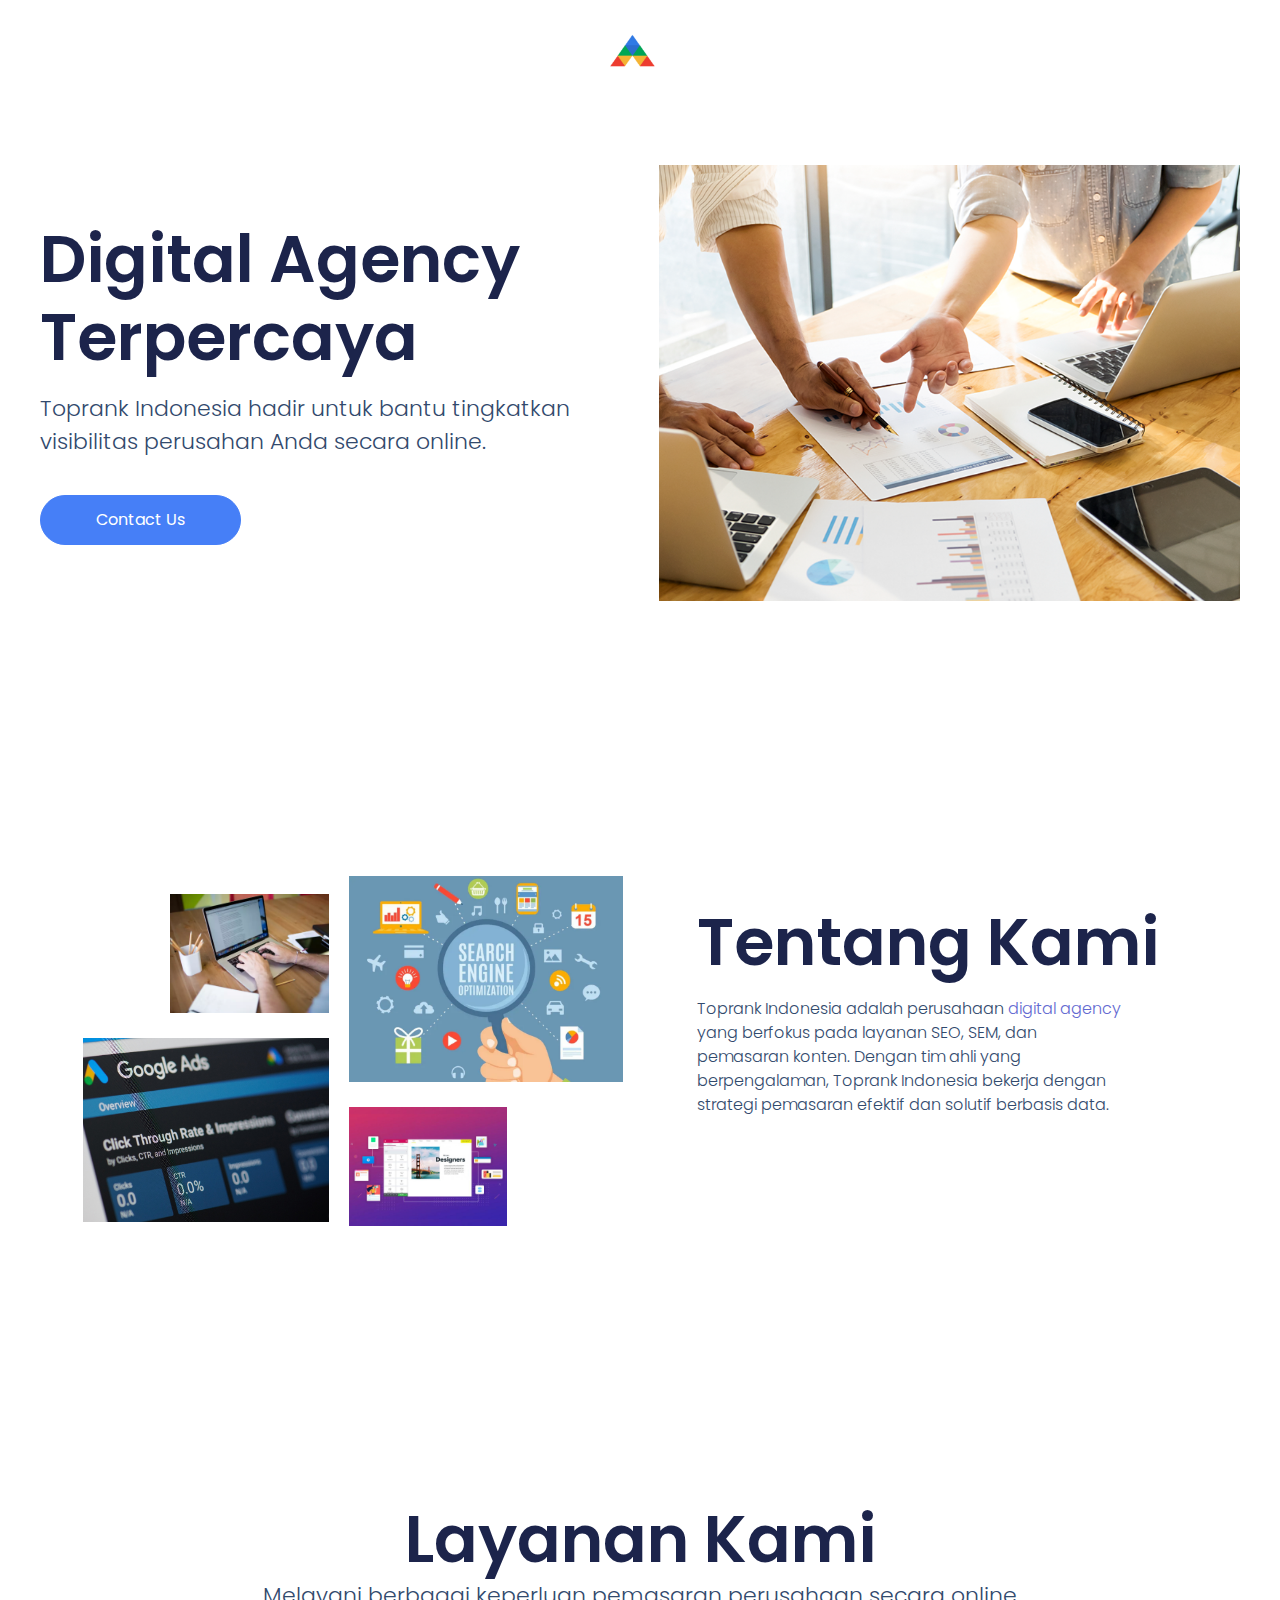
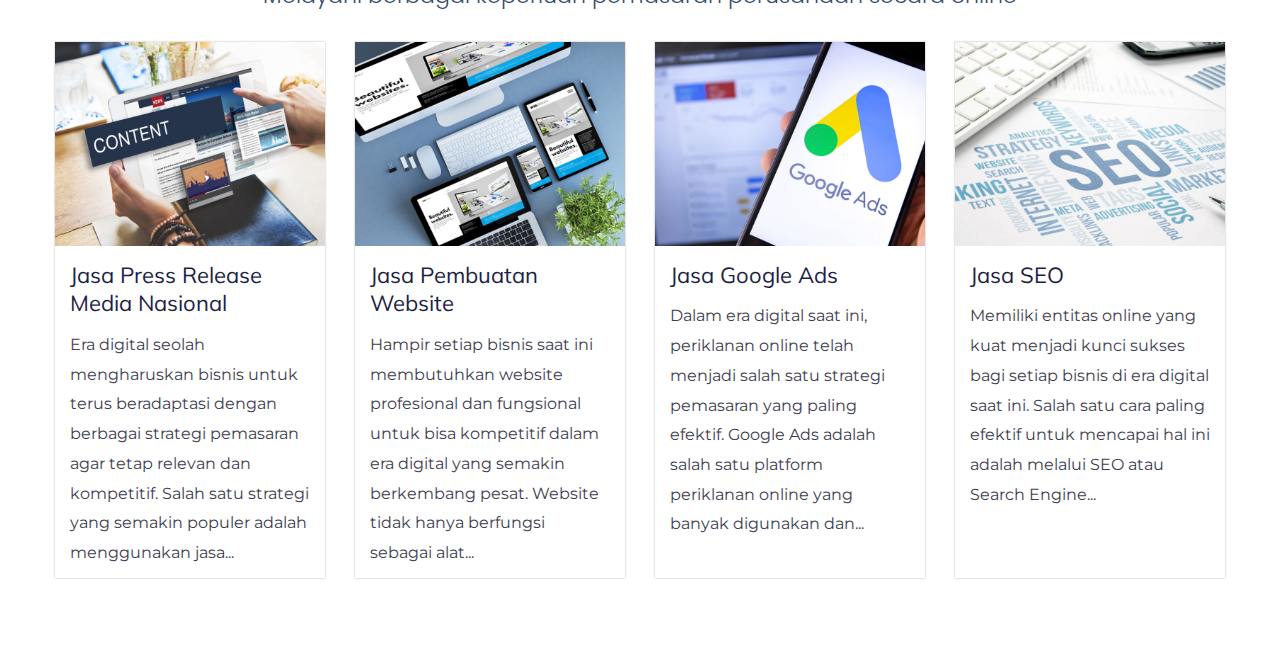
<file: index.html>
<!DOCTYPE html>
<html lang="en-US">
<head>
<meta charset="UTF-8">
<meta name="viewport" content="width=device-width, initial-scale=1">
	 <link rel="profile" href="https://gmpg.org/xfn/11"> 
	 <meta name="robots" content="index, follow, max-image-preview:large, max-snippet:-1, max-video-preview:-1">

	<!-- This site is optimized with the Yoast SEO plugin v23.0 - https://yoast.com/wordpress/plugins/seo/ -->
	<title>Toprank Indonesia - Digital Agency Terpercaya</title>
	<link rel="canonical" href="./index.html">
	<meta property="og:locale" content="en_US">
	<meta property="og:type" content="website">
	<meta property="og:title" content="Toprank Indonesia - Digital Agency Terpercaya">
	<meta property="og:description" content="Digital Agency Terpercaya Toprank Indonesia hadir untuk bantu tingkatkan visibilitas perusahan Anda secara online. Contact us Tentang Kami Toprank Indonesia adalah perusahaan digital agency yang berfokus pada layanan SEO, SEM, dan pemasaran konten. Dengan tim ahli yang berpengalaman, Toprank Indonesia bekerja dengan strategi pemasaran efektif dan solutif berbasis data. Offer Request Layanan Kami Melayani berbagai [&hellip;]">
	<meta property="og:url" content="./index.html">
	<meta property="og:site_name" content="Toprank Indonesia">
	<meta property="article:modified_time" content="2024-07-18T08:43:56+00:00">
	<meta property="og:image" content="./wp-content/uploads/2024/07/digital-agency.png">
	<meta name="twitter:card" content="summary_large_image">
	<script type="application/ld+json" class="yoast-schema-graph">{"@context":"https://schema.org","@graph":[{"@type":"WebPage","@id":".//","url":".//","name":"Toprank Indonesia - Digital Agency Terpercaya","isPartOf":{"@id":".//#website"},"about":{"@id":".//#organization"},"primaryImageOfPage":{"@id":".//#primaryimage"},"image":{"@id":".//#primaryimage"},"thumbnailUrl":".//wp-content/uploads/2024/07/digital-agency.png","datePublished":"2024-07-15T07:48:12+00:00","dateModified":"2024-07-18T08:43:56+00:00","breadcrumb":{"@id":".//#breadcrumb"},"inLanguage":"en-US","potentialAction":[{"@type":"ReadAction","target":[".//"]}]},{"@type":"ImageObject","inLanguage":"en-US","@id":".//#primaryimage","url":".//wp-content/uploads/2024/07/digital-agency.png","contentUrl":".//wp-content/uploads/2024/07/digital-agency.png","width":800,"height":600,"caption":"digital agency"},{"@type":"BreadcrumbList","@id":".//#breadcrumb","itemListElement":[{"@type":"ListItem","position":1,"name":"Home"}]},{"@type":"WebSite","@id":".//#website","url":".//","name":"SSI Global Visa","description":"","publisher":{"@id":".//#organization"},"potentialAction":[{"@type":"SearchAction","target":{"@type":"EntryPoint","urlTemplate":".//?s={search_term_string}"},"query-input":"required name=search_term_string"}],"inLanguage":"en-US"},{"@type":"Organization","@id":".//#organization","name":"SSI Global Visa","url":".//","logo":{"@type":"ImageObject","inLanguage":"en-US","@id":".//#/schema/logo/image/","url":".//wp-content/uploads/2024/07/cropped-favicon-1.png","contentUrl":".//wp-content/uploads/2024/07/cropped-favicon-1.png","width":180,"height":180,"caption":"SSI Global Visa"},"image":{"@id":".//#/schema/logo/image/"}}]}</script>
	<!-- / Yoast SEO plugin. -->


<link rel="dns-prefetch" href="//fonts.googleapis.com">
<link rel="alternate" type="application/rss+xml" title="Toprank Indonesia &raquo; Feed" href="./feed/index.html">
<link rel="alternate" type="application/rss+xml" title="Toprank Indonesia &raquo; Comments Feed" href="./comments/feed/index.html">
<script>
window._wpemojiSettings = {"baseUrl":"https:\/\/s.w.org\/images\/core\/emoji\/15.0.3\/72x72\/","ext":".png","svgUrl":"https:\/\/s.w.org\/images\/core\/emoji\/15.0.3\/svg\/","svgExt":".svg","source":{"concatemoji":".\/\/wp-includes\/js\/wp-emoji-release.min.js?ver=6.6"}};
/*! This file is auto-generated */
!function(i,n){var o,s,e;function c(e){try{var t={supportTests:e,timestamp:(new Date).valueOf()};sessionStorage.setItem(o,JSON.stringify(t))}catch(e){}}function p(e,t,n){e.clearRect(0,0,e.canvas.width,e.canvas.height),e.fillText(t,0,0);var t=new Uint32Array(e.getImageData(0,0,e.canvas.width,e.canvas.height).data),r=(e.clearRect(0,0,e.canvas.width,e.canvas.height),e.fillText(n,0,0),new Uint32Array(e.getImageData(0,0,e.canvas.width,e.canvas.height).data));return t.every(function(e,t){return e===r[t]})}function u(e,t,n){switch(t){case"flag":return n(e,"🏳️‍⚧️","🏳️​⚧️")?!1:!n(e,"🇺🇳","🇺​🇳")&&!n(e,"🏴󠁧󠁢󠁥󠁮󠁧󠁿","🏴​󠁧​󠁢​󠁥​󠁮​󠁧​󠁿");case"emoji":return!n(e,"🐦‍⬛","🐦​⬛")}return!1}function f(e,t,n){var r="undefined"!=typeof WorkerGlobalScope&&self instanceof WorkerGlobalScope?new OffscreenCanvas(300,150):i.createElement("canvas"),a=r.getContext("2d",{willReadFrequently:!0}),o=(a.textBaseline="top",a.font="600 32px Arial",{});return e.forEach(function(e){o[e]=t(a,e,n)}),o}function t(e){var t=i.createElement("script");t.src=e,t.defer=!0,i.head.appendChild(t)}"undefined"!=typeof Promise&&(o="wpEmojiSettingsSupports",s=["flag","emoji"],n.supports={everything:!0,everythingExceptFlag:!0},e=new Promise(function(e){i.addEventListener("DOMContentLoaded",e,{once:!0})}),new Promise(function(t){var n=function(){try{var e=JSON.parse(sessionStorage.getItem(o));if("object"==typeof e&&"number"==typeof e.timestamp&&(new Date).valueOf()<e.timestamp+604800&&"object"==typeof e.supportTests)return e.supportTests}catch(e){}return null}();if(!n){if("undefined"!=typeof Worker&&"undefined"!=typeof OffscreenCanvas&&"undefined"!=typeof URL&&URL.createObjectURL&&"undefined"!=typeof Blob)try{var e="postMessage("+f.toString()+"("+[JSON.stringify(s),u.toString(),p.toString()].join(",")+"));",r=new Blob([e],{type:"text/javascript"}),a=new Worker(URL.createObjectURL(r),{name:"wpTestEmojiSupports"});return void(a.onmessage=function(e){c(n=e.data),a.terminate(),t(n)})}catch(e){}c(n=f(s,u,p))}t(n)}).then(function(e){for(var t in e)n.supports[t]=e[t],n.supports.everything=n.supports.everything&&n.supports[t],"flag"!==t&&(n.supports.everythingExceptFlag=n.supports.everythingExceptFlag&&n.supports[t]);n.supports.everythingExceptFlag=n.supports.everythingExceptFlag&&!n.supports.flag,n.DOMReady=!1,n.readyCallback=function(){n.DOMReady=!0}}).then(function(){return e}).then(function(){var e;n.supports.everything||(n.readyCallback(),(e=n.source||{}).concatemoji?t(e.concatemoji):e.wpemoji&&e.twemoji&&(t(e.twemoji),t(e.wpemoji)))}))}((window,document),window._wpemojiSettings);
</script>
<link rel="stylesheet" id="astra-theme-css-css" href="./wp-content/themes/astra/assets/css/minified/main.min.css?ver=4.7.3" media="all">
<style id="astra-theme-css-inline-css">:root{--ast-post-nav-space:0;--ast-container-default-xlg-padding:6.67em;--ast-container-default-lg-padding:5.67em;--ast-container-default-slg-padding:4.34em;--ast-container-default-md-padding:3.34em;--ast-container-default-sm-padding:6.67em;--ast-container-default-xs-padding:2.4em;--ast-container-default-xxs-padding:1.4em;--ast-code-block-background:#EEEEEE;--ast-comment-inputs-background:#FAFAFA;--ast-normal-container-width:1200px;--ast-narrow-container-width:750px;--ast-blog-title-font-weight:normal;--ast-blog-meta-weight:inherit;}html{font-size:100%;}a,.page-title{color:var(--ast-global-color-0);}a:hover,a:focus{color:var(--ast-global-color-1);}body,button,input,select,textarea,.ast-button,.ast-custom-button{font-family:'Montserrat',sans-serif;font-weight:400;font-size:16px;font-size:1rem;}blockquote{color:var(--ast-global-color-3);}p,.entry-content p{margin-bottom:1em;}h1,.entry-content h1,h2,.entry-content h2,h3,.entry-content h3,h4,.entry-content h4,h5,.entry-content h5,h6,.entry-content h6,.site-title,.site-title a{font-family:'Mulish',sans-serif;font-weight:700;}.site-title{font-size:35px;font-size:2.1875rem;display:none;}header .custom-logo-link img{max-width:45px;}.astra-logo-svg{width:45px;}.site-header .site-description{font-size:15px;font-size:0.9375rem;display:none;}.entry-title{font-size:30px;font-size:1.875rem;}.archive .ast-article-post .ast-article-inner,.blog .ast-article-post .ast-article-inner,.archive .ast-article-post .ast-article-inner:hover,.blog .ast-article-post .ast-article-inner:hover{overflow:hidden;}h1,.entry-content h1{font-size:120px;font-size:7.5rem;font-family:'Mulish',sans-serif;line-height:1.4em;}h2,.entry-content h2{font-size:48px;font-size:3rem;font-family:'Mulish',sans-serif;line-height:1.3em;}h3,.entry-content h3{font-size:32px;font-size:2rem;font-family:'Mulish',sans-serif;line-height:1.3em;}h4,.entry-content h4{font-size:24px;font-size:1.5rem;line-height:1.2em;font-family:'Mulish',sans-serif;}h5,.entry-content h5{font-size:18px;font-size:1.125rem;line-height:1.2em;font-family:'Mulish',sans-serif;}h6,.entry-content h6{font-size:12px;font-size:0.75rem;line-height:1.25em;font-family:'Mulish',sans-serif;}::selection{background-color:var(--ast-global-color-0);color:#ffffff;}body,h1,.entry-title a,.entry-content h1,h2,.entry-content h2,h3,.entry-content h3,h4,.entry-content h4,h5,.entry-content h5,h6,.entry-content h6{color:var(--ast-global-color-3);}.tagcloud a:hover,.tagcloud a:focus,.tagcloud a.current-item{color:#ffffff;border-color:var(--ast-global-color-0);background-color:var(--ast-global-color-0);}input:focus,input[type="text"]:focus,input[type="email"]:focus,input[type="url"]:focus,input[type="password"]:focus,input[type="reset"]:focus,input[type="search"]:focus,textarea:focus{border-color:var(--ast-global-color-0);}input[type="radio"]:checked,input[type=reset],input[type="checkbox"]:checked,input[type="checkbox"]:hover:checked,input[type="checkbox"]:focus:checked,input[type=range]::-webkit-slider-thumb{border-color:var(--ast-global-color-0);background-color:var(--ast-global-color-0);box-shadow:none;}.site-footer a:hover + .post-count,.site-footer a:focus + .post-count{background:var(--ast-global-color-0);border-color:var(--ast-global-color-0);}.single .nav-links .nav-previous,.single .nav-links .nav-next{color:var(--ast-global-color-0);}.entry-meta,.entry-meta *{line-height:1.45;color:var(--ast-global-color-0);}.entry-meta a:not(.ast-button):hover,.entry-meta a:not(.ast-button):hover *,.entry-meta a:not(.ast-button):focus,.entry-meta a:not(.ast-button):focus *,.page-links > .page-link,.page-links .page-link:hover,.post-navigation a:hover{color:var(--ast-global-color-1);}#cat option,.secondary .calendar_wrap thead a,.secondary .calendar_wrap thead a:visited{color:var(--ast-global-color-0);}.secondary .calendar_wrap #today,.ast-progress-val span{background:var(--ast-global-color-0);}.secondary a:hover + .post-count,.secondary a:focus + .post-count{background:var(--ast-global-color-0);border-color:var(--ast-global-color-0);}.calendar_wrap #today > a{color:#ffffff;}.page-links .page-link,.single .post-navigation a{color:var(--ast-global-color-0);}.ast-search-menu-icon .search-form button.search-submit{padding:0 4px;}.ast-search-menu-icon form.search-form{padding-right:0;}.ast-search-menu-icon.slide-search input.search-field{width:0;}.ast-header-search .ast-search-menu-icon.ast-dropdown-active .search-form,.ast-header-search .ast-search-menu-icon.ast-dropdown-active .search-field:focus{transition:all 0.2s;}.search-form input.search-field:focus{outline:none;}.wp-block-latest-posts > li > a{color:var(--ast-global-color-2);}.widget-title,.widget .wp-block-heading{font-size:22px;font-size:1.375rem;color:var(--ast-global-color-3);}.ast-search-menu-icon.slide-search a:focus-visible:focus-visible,.astra-search-icon:focus-visible,#close:focus-visible,a:focus-visible,.ast-menu-toggle:focus-visible,.site .skip-link:focus-visible,.wp-block-loginout input:focus-visible,.wp-block-search.wp-block-search__button-inside .wp-block-search__inside-wrapper,.ast-header-navigation-arrow:focus-visible,.woocommerce .wc-proceed-to-checkout > .checkout-button:focus-visible,.woocommerce .woocommerce-MyAccount-navigation ul li a:focus-visible,.ast-orders-table__row .ast-orders-table__cell:focus-visible,.woocommerce .woocommerce-order-details .order-again > .button:focus-visible,.woocommerce .woocommerce-message a.button.wc-forward:focus-visible,.woocommerce #minus_qty:focus-visible,.woocommerce #plus_qty:focus-visible,a#ast-apply-coupon:focus-visible,.woocommerce .woocommerce-info a:focus-visible,.woocommerce .astra-shop-summary-wrap a:focus-visible,.woocommerce a.wc-forward:focus-visible,#ast-apply-coupon:focus-visible,.woocommerce-js .woocommerce-mini-cart-item a.remove:focus-visible,#close:focus-visible,.button.search-submit:focus-visible,#search_submit:focus,.normal-search:focus-visible,.ast-header-account-wrap:focus-visible{outline-style:dotted;outline-color:inherit;outline-width:thin;}input:focus,input[type="text"]:focus,input[type="email"]:focus,input[type="url"]:focus,input[type="password"]:focus,input[type="reset"]:focus,input[type="search"]:focus,input[type="number"]:focus,textarea:focus,.wp-block-search__input:focus,[data-section="section-header-mobile-trigger"] .ast-button-wrap .ast-mobile-menu-trigger-minimal:focus,.ast-mobile-popup-drawer.active .menu-toggle-close:focus,.woocommerce-ordering select.orderby:focus,#ast-scroll-top:focus,#coupon_code:focus,.woocommerce-page #comment:focus,.woocommerce #reviews #respond input#submit:focus,.woocommerce a.add_to_cart_button:focus,.woocommerce .button.single_add_to_cart_button:focus,.woocommerce .woocommerce-cart-form button:focus,.woocommerce .woocommerce-cart-form__cart-item .quantity .qty:focus,.woocommerce .woocommerce-billing-fields .woocommerce-billing-fields__field-wrapper .woocommerce-input-wrapper > .input-text:focus,.woocommerce #order_comments:focus,.woocommerce #place_order:focus,.woocommerce .woocommerce-address-fields .woocommerce-address-fields__field-wrapper .woocommerce-input-wrapper > .input-text:focus,.woocommerce .woocommerce-MyAccount-content form button:focus,.woocommerce .woocommerce-MyAccount-content .woocommerce-EditAccountForm .woocommerce-form-row .woocommerce-Input.input-text:focus,.woocommerce .ast-woocommerce-container .woocommerce-pagination ul.page-numbers li a:focus,body #content .woocommerce form .form-row .select2-container--default .select2-selection--single:focus,#ast-coupon-code:focus,.woocommerce.woocommerce-js .quantity input[type=number]:focus,.woocommerce-js .woocommerce-mini-cart-item .quantity input[type=number]:focus,.woocommerce p#ast-coupon-trigger:focus{border-style:dotted;border-color:inherit;border-width:thin;}input{outline:none;}.ast-logo-title-inline .site-logo-img{padding-right:1em;}.site-logo-img img{ transition:all 0.2s linear;}body .ast-oembed-container *{position:absolute;top:0;width:100%;height:100%;left:0;}body .wp-block-embed-pocket-casts .ast-oembed-container *{position:unset;}.ast-single-post-featured-section + article {margin-top: 2em;}.site-content .ast-single-post-featured-section img {width: 100%;overflow: hidden;object-fit: cover;}.site > .ast-single-related-posts-container {margin-top: 0;}@media (min-width: 922px) {.ast-desktop .ast-container--narrow {max-width: var(--ast-narrow-container-width);margin: 0 auto;}}.ast-page-builder-template .hentry {margin: 0;}.ast-page-builder-template .site-content > .ast-container {max-width: 100%;padding: 0;}.ast-page-builder-template .site .site-content #primary {padding: 0;margin: 0;}.ast-page-builder-template .no-results {text-align: center;margin: 4em auto;}.ast-page-builder-template .ast-pagination {padding: 2em;}.ast-page-builder-template .entry-header.ast-no-title.ast-no-thumbnail {margin-top: 0;}.ast-page-builder-template .entry-header.ast-header-without-markup {margin-top: 0;margin-bottom: 0;}.ast-page-builder-template .entry-header.ast-no-title.ast-no-meta {margin-bottom: 0;}.ast-page-builder-template.single .post-navigation {padding-bottom: 2em;}.ast-page-builder-template.single-post .site-content > .ast-container {max-width: 100%;}.ast-page-builder-template .entry-header {margin-top: 4em;margin-left: auto;margin-right: auto;padding-left: 20px;padding-right: 20px;}.single.ast-page-builder-template .entry-header {padding-left: 20px;padding-right: 20px;}.ast-page-builder-template .ast-archive-description {margin: 4em auto 0;padding-left: 20px;padding-right: 20px;}.ast-page-builder-template.ast-no-sidebar .entry-content .alignwide {margin-left: 0;margin-right: 0;}@media (max-width:921.9px){#ast-desktop-header{display:none;}}@media (min-width:922px){#ast-mobile-header{display:none;}}.wp-block-buttons.aligncenter{justify-content:center;}@media (max-width:921px){.ast-theme-transparent-header #primary,.ast-theme-transparent-header #secondary{padding:0;}}@media (max-width:921px){.ast-plain-container.ast-no-sidebar #primary{padding:0;}}.ast-plain-container.ast-no-sidebar #primary{margin-top:0;margin-bottom:0;}.wp-block-buttons .wp-block-button.is-style-outline .wp-block-button__link.wp-element-button,.ast-outline-button,.wp-block-uagb-buttons-child .uagb-buttons-repeater.ast-outline-button{border-color:var(--ast-global-color-0);border-top-width:2px;border-right-width:2px;border-bottom-width:2px;border-left-width:2px;font-family:'Mulish',sans-serif;font-weight:700;font-size:15px;font-size:0.9375rem;line-height:1em;border-top-left-radius:8px;border-top-right-radius:8px;border-bottom-right-radius:8px;border-bottom-left-radius:8px;}.wp-block-button.is-style-outline .wp-block-button__link:hover,.wp-block-buttons .wp-block-button.is-style-outline .wp-block-button__link:focus,.wp-block-buttons .wp-block-button.is-style-outline > .wp-block-button__link:not(.has-text-color):hover,.wp-block-buttons .wp-block-button.wp-block-button__link.is-style-outline:not(.has-text-color):hover,.ast-outline-button:hover,.ast-outline-button:focus,.wp-block-uagb-buttons-child .uagb-buttons-repeater.ast-outline-button:hover,.wp-block-uagb-buttons-child .uagb-buttons-repeater.ast-outline-button:focus{background-color:var(--ast-global-color-8);border-color:var(--ast-global-color-0);}.wp-block-button .wp-block-button__link.wp-element-button.is-style-outline:not(.has-background),.wp-block-button.is-style-outline>.wp-block-button__link.wp-element-button:not(.has-background),.ast-outline-button{background-color:var(--ast-global-color-0);}@media (max-width:921px){.wp-block-buttons .wp-block-button.is-style-outline .wp-block-button__link.wp-element-button,.ast-outline-button,.wp-block-uagb-buttons-child .uagb-buttons-repeater.ast-outline-button{font-size:14px;font-size:0.875rem;}}@media (max-width:544px){.wp-block-buttons .wp-block-button.is-style-outline .wp-block-button__link.wp-element-button,.ast-outline-button,.wp-block-uagb-buttons-child .uagb-buttons-repeater.ast-outline-button{font-size:13px;font-size:0.8125rem;}}.entry-content[ast-blocks-layout] > figure{margin-bottom:1em;}@media (max-width:921px){.ast-separate-container #primary,.ast-separate-container #secondary{padding:1.5em 0;}#primary,#secondary{padding:1.5em 0;margin:0;}.ast-left-sidebar #content > .ast-container{display:flex;flex-direction:column-reverse;width:100%;}.ast-separate-container .ast-article-post,.ast-separate-container .ast-article-single{padding:1.5em 2.14em;}.ast-author-box img.avatar{margin:20px 0 0 0;}}@media (min-width:922px){.ast-separate-container.ast-right-sidebar #primary,.ast-separate-container.ast-left-sidebar #primary{border:0;}.search-no-results.ast-separate-container #primary{margin-bottom:4em;}}.wp-block-button .wp-block-button__link{color:#ffffff;}.wp-block-button .wp-block-button__link:hover,.wp-block-button .wp-block-button__link:focus{color:#ffffff;background-color:var(--ast-global-color-8);border-color:var(--ast-global-color-0);}.elementor-widget-heading h1.elementor-heading-title{line-height:1.4em;}.elementor-widget-heading h2.elementor-heading-title{line-height:1.3em;}.elementor-widget-heading h3.elementor-heading-title{line-height:1.3em;}.elementor-widget-heading h4.elementor-heading-title{line-height:1.2em;}.elementor-widget-heading h5.elementor-heading-title{line-height:1.2em;}.elementor-widget-heading h6.elementor-heading-title{line-height:1.25em;}.wp-block-button .wp-block-button__link,.wp-block-search .wp-block-search__button,body .wp-block-file .wp-block-file__button{border-style:solid;border-top-width:2px;border-right-width:2px;border-left-width:2px;border-bottom-width:2px;border-color:var(--ast-global-color-0);background-color:var(--ast-global-color-0);color:#ffffff;font-family:'Mulish',sans-serif;font-weight:700;line-height:1em;text-transform:capitalize;font-size:15px;font-size:0.9375rem;border-top-left-radius:8px;border-top-right-radius:8px;border-bottom-right-radius:8px;border-bottom-left-radius:8px;padding-top:14px;padding-right:30px;padding-bottom:14px;padding-left:30px;}@media (max-width:921px){.wp-block-button .wp-block-button__link,.wp-block-search .wp-block-search__button,body .wp-block-file .wp-block-file__button{font-size:14px;font-size:0.875rem;}}@media (max-width:544px){.wp-block-button .wp-block-button__link,.wp-block-search .wp-block-search__button,body .wp-block-file .wp-block-file__button{font-size:13px;font-size:0.8125rem;padding-top:12px;padding-right:28px;padding-bottom:12px;padding-left:28px;}}.menu-toggle,button,.ast-button,.ast-custom-button,.button,input#submit,input[type="button"],input[type="submit"],input[type="reset"],form[CLASS*="wp-block-search__"].wp-block-search .wp-block-search__inside-wrapper .wp-block-search__button,body .wp-block-file .wp-block-file__button,.woocommerce-js a.button,.woocommerce button.button,.woocommerce .woocommerce-message a.button,.woocommerce #respond input#submit.alt,.woocommerce input.button.alt,.woocommerce input.button,.woocommerce input.button:disabled,.woocommerce input.button:disabled[disabled],.woocommerce input.button:disabled:hover,.woocommerce input.button:disabled[disabled]:hover,.woocommerce #respond input#submit,.woocommerce button.button.alt.disabled,.wc-block-grid__products .wc-block-grid__product .wp-block-button__link,.wc-block-grid__product-onsale,[CLASS*="wc-block"] button,.woocommerce-js .astra-cart-drawer .astra-cart-drawer-content .woocommerce-mini-cart__buttons .button:not(.checkout):not(.ast-continue-shopping),.woocommerce-js .astra-cart-drawer .astra-cart-drawer-content .woocommerce-mini-cart__buttons a.checkout,.woocommerce button.button.alt.disabled.wc-variation-selection-needed,[CLASS*="wc-block"] .wc-block-components-button{border-style:solid;border-top-width:2px;border-right-width:2px;border-left-width:2px;border-bottom-width:2px;color:#ffffff;border-color:var(--ast-global-color-0);background-color:var(--ast-global-color-0);padding-top:14px;padding-right:30px;padding-bottom:14px;padding-left:30px;font-family:'Mulish',sans-serif;font-weight:700;font-size:15px;font-size:0.9375rem;line-height:1em;text-transform:capitalize;border-top-left-radius:8px;border-top-right-radius:8px;border-bottom-right-radius:8px;border-bottom-left-radius:8px;}button:focus,.menu-toggle:hover,button:hover,.ast-button:hover,.ast-custom-button:hover .button:hover,.ast-custom-button:hover ,input[type=reset]:hover,input[type=reset]:focus,input#submit:hover,input#submit:focus,input[type="button"]:hover,input[type="button"]:focus,input[type="submit"]:hover,input[type="submit"]:focus,form[CLASS*="wp-block-search__"].wp-block-search .wp-block-search__inside-wrapper .wp-block-search__button:hover,form[CLASS*="wp-block-search__"].wp-block-search .wp-block-search__inside-wrapper .wp-block-search__button:focus,body .wp-block-file .wp-block-file__button:hover,body .wp-block-file .wp-block-file__button:focus,.woocommerce-js a.button:hover,.woocommerce button.button:hover,.woocommerce .woocommerce-message a.button:hover,.woocommerce #respond input#submit:hover,.woocommerce #respond input#submit.alt:hover,.woocommerce input.button.alt:hover,.woocommerce input.button:hover,.woocommerce button.button.alt.disabled:hover,.wc-block-grid__products .wc-block-grid__product .wp-block-button__link:hover,[CLASS*="wc-block"] button:hover,.woocommerce-js .astra-cart-drawer .astra-cart-drawer-content .woocommerce-mini-cart__buttons .button:not(.checkout):not(.ast-continue-shopping):hover,.woocommerce-js .astra-cart-drawer .astra-cart-drawer-content .woocommerce-mini-cart__buttons a.checkout:hover,.woocommerce button.button.alt.disabled.wc-variation-selection-needed:hover,[CLASS*="wc-block"] .wc-block-components-button:hover,[CLASS*="wc-block"] .wc-block-components-button:focus{color:#ffffff;background-color:var(--ast-global-color-8);border-color:var(--ast-global-color-0);}@media (max-width:921px){.menu-toggle,button,.ast-button,.ast-custom-button,.button,input#submit,input[type="button"],input[type="submit"],input[type="reset"],form[CLASS*="wp-block-search__"].wp-block-search .wp-block-search__inside-wrapper .wp-block-search__button,body .wp-block-file .wp-block-file__button,.woocommerce-js a.button,.woocommerce button.button,.woocommerce .woocommerce-message a.button,.woocommerce #respond input#submit.alt,.woocommerce input.button.alt,.woocommerce input.button,.woocommerce input.button:disabled,.woocommerce input.button:disabled[disabled],.woocommerce input.button:disabled:hover,.woocommerce input.button:disabled[disabled]:hover,.woocommerce #respond input#submit,.woocommerce button.button.alt.disabled,.wc-block-grid__products .wc-block-grid__product .wp-block-button__link,.wc-block-grid__product-onsale,[CLASS*="wc-block"] button,.woocommerce-js .astra-cart-drawer .astra-cart-drawer-content .woocommerce-mini-cart__buttons .button:not(.checkout):not(.ast-continue-shopping),.woocommerce-js .astra-cart-drawer .astra-cart-drawer-content .woocommerce-mini-cart__buttons a.checkout,.woocommerce button.button.alt.disabled.wc-variation-selection-needed,[CLASS*="wc-block"] .wc-block-components-button{font-size:14px;font-size:0.875rem;}}@media (max-width:544px){.menu-toggle,button,.ast-button,.ast-custom-button,.button,input#submit,input[type="button"],input[type="submit"],input[type="reset"],form[CLASS*="wp-block-search__"].wp-block-search .wp-block-search__inside-wrapper .wp-block-search__button,body .wp-block-file .wp-block-file__button,.woocommerce-js a.button,.woocommerce button.button,.woocommerce .woocommerce-message a.button,.woocommerce #respond input#submit.alt,.woocommerce input.button.alt,.woocommerce input.button,.woocommerce input.button:disabled,.woocommerce input.button:disabled[disabled],.woocommerce input.button:disabled:hover,.woocommerce input.button:disabled[disabled]:hover,.woocommerce #respond input#submit,.woocommerce button.button.alt.disabled,.wc-block-grid__products .wc-block-grid__product .wp-block-button__link,.wc-block-grid__product-onsale,[CLASS*="wc-block"] button,.woocommerce-js .astra-cart-drawer .astra-cart-drawer-content .woocommerce-mini-cart__buttons .button:not(.checkout):not(.ast-continue-shopping),.woocommerce-js .astra-cart-drawer .astra-cart-drawer-content .woocommerce-mini-cart__buttons a.checkout,.woocommerce button.button.alt.disabled.wc-variation-selection-needed,[CLASS*="wc-block"] .wc-block-components-button{padding-top:12px;padding-right:28px;padding-bottom:12px;padding-left:28px;font-size:13px;font-size:0.8125rem;}}@media (max-width:921px){.menu-toggle,button,.ast-button,.button,input#submit,input[type="button"],input[type="submit"],input[type="reset"]{font-size:14px;font-size:0.875rem;}.ast-mobile-header-stack .main-header-bar .ast-search-menu-icon{display:inline-block;}.ast-header-break-point.ast-header-custom-item-outside .ast-mobile-header-stack .main-header-bar .ast-search-icon{margin:0;}.ast-comment-avatar-wrap img{max-width:2.5em;}.ast-comment-meta{padding:0 1.8888em 1.3333em;}.ast-separate-container .ast-comment-list li.depth-1{padding:1.5em 2.14em;}.ast-separate-container .comment-respond{padding:2em 2.14em;}}@media (min-width:544px){.ast-container{max-width:100%;}}@media (max-width:544px){.ast-separate-container .ast-article-post,.ast-separate-container .ast-article-single,.ast-separate-container .comments-title,.ast-separate-container .ast-archive-description{padding:1.5em 1em;}.ast-separate-container #content .ast-container{padding-left:0.54em;padding-right:0.54em;}.ast-separate-container .ast-comment-list .bypostauthor{padding:.5em;}.ast-search-menu-icon.ast-dropdown-active .search-field{width:170px;}.menu-toggle,button,.ast-button,.button,input#submit,input[type="button"],input[type="submit"],input[type="reset"]{font-size:13px;font-size:0.8125rem;}} #ast-mobile-header .ast-site-header-cart-li a{pointer-events:none;} #ast-desktop-header .ast-site-header-cart-li a{pointer-events:none;}body,.ast-separate-container{background-color:var(--ast-global-color-4);background-image:none;}@media (max-width:921px){.site-title{display:none;}.site-header .site-description{display:none;}h1,.entry-content h1{font-size:40px;}h2,.entry-content h2{font-size:28px;}h3,.entry-content h3{font-size:20px;}h4,.entry-content h4{font-size:22px;font-size:1.375rem;}h5,.entry-content h5{font-size:16px;font-size:1rem;}h6,.entry-content h6{font-size:11px;font-size:0.6875rem;}.astra-logo-svg{width:144px;}header .custom-logo-link img,.ast-header-break-point .site-logo-img .custom-mobile-logo-link img{max-width:144px;}}@media (max-width:544px){.site-title{display:none;}.site-header .site-description{display:none;}h1,.entry-content h1{font-size:32px;}h2,.entry-content h2{font-size:28px;}h3,.entry-content h3{font-size:20px;}h4,.entry-content h4{font-size:22px;font-size:1.375rem;}h5,.entry-content h5{font-size:16px;font-size:1rem;}h6,.entry-content h6{font-size:11px;font-size:0.6875rem;}header .custom-logo-link img,.ast-header-break-point .site-branding img,.ast-header-break-point .custom-logo-link img{max-width:120px;}.astra-logo-svg{width:120px;}.ast-header-break-point .site-logo-img .custom-mobile-logo-link img{max-width:120px;}body,.ast-separate-container{background-color:var(--ast-global-color-4);background-image:none;}}@media (max-width:921px){html{font-size:91.2%;}}@media (max-width:544px){html{font-size:91.2%;}}@media (min-width:922px){.ast-container{max-width:1240px;}}@media (min-width:922px){.site-content .ast-container{display:flex;}}@media (max-width:921px){.site-content .ast-container{flex-direction:column;}}@media (min-width:922px){.single-post .site-content > .ast-container{max-width:1000px;}}@media (min-width:922px){.main-header-menu .sub-menu .menu-item.ast-left-align-sub-menu:hover > .sub-menu,.main-header-menu .sub-menu .menu-item.ast-left-align-sub-menu.focus > .sub-menu{margin-left:-0px;}}.site .comments-area{padding-bottom:3em;}.wp-block-file {display: flex;align-items: center;flex-wrap: wrap;justify-content: space-between;}.wp-block-pullquote {border: none;}.wp-block-pullquote blockquote::before {content: "\201D";font-family: "Helvetica",sans-serif;display: flex;transform: rotate( 180deg );font-size: 6rem;font-style: normal;line-height: 1;font-weight: bold;align-items: center;justify-content: center;}.has-text-align-right > blockquote::before {justify-content: flex-start;}.has-text-align-left > blockquote::before {justify-content: flex-end;}figure.wp-block-pullquote.is-style-solid-color blockquote {max-width: 100%;text-align: inherit;}html body {--wp--custom--ast-default-block-top-padding: 3em;--wp--custom--ast-default-block-right-padding: 3em;--wp--custom--ast-default-block-bottom-padding: 3em;--wp--custom--ast-default-block-left-padding: 3em;--wp--custom--ast-container-width: 1200px;--wp--custom--ast-content-width-size: 1200px;--wp--custom--ast-wide-width-size: calc(1200px + var(--wp--custom--ast-default-block-left-padding) + var(--wp--custom--ast-default-block-right-padding));}.ast-narrow-container {--wp--custom--ast-content-width-size: 750px;--wp--custom--ast-wide-width-size: 750px;}@media(max-width: 921px) {html body {--wp--custom--ast-default-block-top-padding: 3em;--wp--custom--ast-default-block-right-padding: 2em;--wp--custom--ast-default-block-bottom-padding: 3em;--wp--custom--ast-default-block-left-padding: 2em;}}@media(max-width: 544px) {html body {--wp--custom--ast-default-block-top-padding: 3em;--wp--custom--ast-default-block-right-padding: 1.5em;--wp--custom--ast-default-block-bottom-padding: 3em;--wp--custom--ast-default-block-left-padding: 1.5em;}}.entry-content > .wp-block-group,.entry-content > .wp-block-cover,.entry-content > .wp-block-columns {padding-top: var(--wp--custom--ast-default-block-top-padding);padding-right: var(--wp--custom--ast-default-block-right-padding);padding-bottom: var(--wp--custom--ast-default-block-bottom-padding);padding-left: var(--wp--custom--ast-default-block-left-padding);}.ast-plain-container.ast-no-sidebar .entry-content > .alignfull,.ast-page-builder-template .ast-no-sidebar .entry-content > .alignfull {margin-left: calc( -50vw + 50%);margin-right: calc( -50vw + 50%);max-width: 100vw;width: 100vw;}.ast-plain-container.ast-no-sidebar .entry-content .alignfull .alignfull,.ast-page-builder-template.ast-no-sidebar .entry-content .alignfull .alignfull,.ast-plain-container.ast-no-sidebar .entry-content .alignfull .alignwide,.ast-page-builder-template.ast-no-sidebar .entry-content .alignfull .alignwide,.ast-plain-container.ast-no-sidebar .entry-content .alignwide .alignfull,.ast-page-builder-template.ast-no-sidebar .entry-content .alignwide .alignfull,.ast-plain-container.ast-no-sidebar .entry-content .alignwide .alignwide,.ast-page-builder-template.ast-no-sidebar .entry-content .alignwide .alignwide,.ast-plain-container.ast-no-sidebar .entry-content .wp-block-column .alignfull,.ast-page-builder-template.ast-no-sidebar .entry-content .wp-block-column .alignfull,.ast-plain-container.ast-no-sidebar .entry-content .wp-block-column .alignwide,.ast-page-builder-template.ast-no-sidebar .entry-content .wp-block-column .alignwide {margin-left: auto;margin-right: auto;width: 100%;}[ast-blocks-layout] .wp-block-separator:not(.is-style-dots) {height: 0;}[ast-blocks-layout] .wp-block-separator {margin: 20px auto;}[ast-blocks-layout] .wp-block-separator:not(.is-style-wide):not(.is-style-dots) {max-width: 100px;}[ast-blocks-layout] .wp-block-separator.has-background {padding: 0;}.entry-content[ast-blocks-layout] > * {max-width: var(--wp--custom--ast-content-width-size);margin-left: auto;margin-right: auto;}.entry-content[ast-blocks-layout] > .alignwide {max-width: var(--wp--custom--ast-wide-width-size);}.entry-content[ast-blocks-layout] .alignfull {max-width: none;}.entry-content .wp-block-columns {margin-bottom: 0;}blockquote {margin: 1.5em;border-color: rgba(0,0,0,0.05);}.wp-block-quote:not(.has-text-align-right):not(.has-text-align-center) {border-left: 5px solid rgba(0,0,0,0.05);}.has-text-align-right > blockquote,blockquote.has-text-align-right {border-right: 5px solid rgba(0,0,0,0.05);}.has-text-align-left > blockquote,blockquote.has-text-align-left {border-left: 5px solid rgba(0,0,0,0.05);}.wp-block-site-tagline,.wp-block-latest-posts .read-more {margin-top: 15px;}.wp-block-loginout p label {display: block;}.wp-block-loginout p:not(.login-remember):not(.login-submit) input {width: 100%;}.wp-block-loginout input:focus {border-color: transparent;}.wp-block-loginout input:focus {outline: thin dotted;}.entry-content .wp-block-media-text .wp-block-media-text__content {padding: 0 0 0 8%;}.entry-content .wp-block-media-text.has-media-on-the-right .wp-block-media-text__content {padding: 0 8% 0 0;}.entry-content .wp-block-media-text.has-background .wp-block-media-text__content {padding: 8%;}.entry-content .wp-block-cover:not([class*="background-color"]) .wp-block-cover__inner-container,.entry-content .wp-block-cover:not([class*="background-color"]) .wp-block-cover-image-text,.entry-content .wp-block-cover:not([class*="background-color"]) .wp-block-cover-text,.entry-content .wp-block-cover-image:not([class*="background-color"]) .wp-block-cover__inner-container,.entry-content .wp-block-cover-image:not([class*="background-color"]) .wp-block-cover-image-text,.entry-content .wp-block-cover-image:not([class*="background-color"]) .wp-block-cover-text {color: var(--ast-global-color-5);}.wp-block-loginout .login-remember input {width: 1.1rem;height: 1.1rem;margin: 0 5px 4px 0;vertical-align: middle;}.wp-block-latest-posts > li > *:first-child,.wp-block-latest-posts:not(.is-grid) > li:first-child {margin-top: 0;}.entry-content .wp-block-buttons,.entry-content .wp-block-uagb-buttons {margin-bottom: 1.5em;}.wp-block-search__inside-wrapper .wp-block-search__input {padding: 0 10px;color: var(--ast-global-color-3);background: var(--ast-global-color-5);border-color: var(--ast-border-color);}.wp-block-latest-posts .read-more {margin-bottom: 1.5em;}.wp-block-search__no-button .wp-block-search__inside-wrapper .wp-block-search__input {padding-top: 5px;padding-bottom: 5px;}.wp-block-latest-posts .wp-block-latest-posts__post-date,.wp-block-latest-posts .wp-block-latest-posts__post-author {font-size: 1rem;}.wp-block-latest-posts > li > *,.wp-block-latest-posts:not(.is-grid) > li {margin-top: 12px;margin-bottom: 12px;}.ast-page-builder-template .entry-content[ast-blocks-layout] > *,.ast-page-builder-template .entry-content[ast-blocks-layout] > .alignfull > * {max-width: none;}.ast-page-builder-template .entry-content[ast-blocks-layout] > .alignwide > * {max-width: var(--wp--custom--ast-wide-width-size);}.ast-page-builder-template .entry-content[ast-blocks-layout] > .inherit-container-width > *,.ast-page-builder-template .entry-content[ast-blocks-layout] > * > *,.entry-content[ast-blocks-layout] > .wp-block-cover .wp-block-cover__inner-container {max-width: var(--wp--custom--ast-content-width-size);margin-left: auto;margin-right: auto;}.entry-content[ast-blocks-layout] .wp-block-cover:not(.alignleft):not(.alignright) {width: auto;}@media(max-width: 1200px) {.ast-separate-container .entry-content > .alignfull,.ast-separate-container .entry-content[ast-blocks-layout] > .alignwide,.ast-plain-container .entry-content[ast-blocks-layout] > .alignwide,.ast-plain-container .entry-content .alignfull {margin-left: calc(-1 * min(var(--ast-container-default-xlg-padding),20px)) ;margin-right: calc(-1 * min(var(--ast-container-default-xlg-padding),20px));}}@media(min-width: 1201px) {.ast-separate-container .entry-content > .alignfull {margin-left: calc(-1 * var(--ast-container-default-xlg-padding) );margin-right: calc(-1 * var(--ast-container-default-xlg-padding) );}.ast-separate-container .entry-content[ast-blocks-layout] > .alignwide,.ast-plain-container .entry-content[ast-blocks-layout] > .alignwide {margin-left: calc(-1 * var(--wp--custom--ast-default-block-left-padding) );margin-right: calc(-1 * var(--wp--custom--ast-default-block-right-padding) );}}@media(min-width: 921px) {.ast-separate-container .entry-content .wp-block-group.alignwide:not(.inherit-container-width) > :where(:not(.alignleft):not(.alignright)),.ast-plain-container .entry-content .wp-block-group.alignwide:not(.inherit-container-width) > :where(:not(.alignleft):not(.alignright)) {max-width: calc( var(--wp--custom--ast-content-width-size) + 80px );}.ast-plain-container.ast-right-sidebar .entry-content[ast-blocks-layout] .alignfull,.ast-plain-container.ast-left-sidebar .entry-content[ast-blocks-layout] .alignfull {margin-left: -60px;margin-right: -60px;}}@media(min-width: 544px) {.entry-content > .alignleft {margin-right: 20px;}.entry-content > .alignright {margin-left: 20px;}}@media (max-width:544px){.wp-block-columns .wp-block-column:not(:last-child){margin-bottom:20px;}.wp-block-latest-posts{margin:0;}}@media( max-width: 600px ) {.entry-content .wp-block-media-text .wp-block-media-text__content,.entry-content .wp-block-media-text.has-media-on-the-right .wp-block-media-text__content {padding: 8% 0 0;}.entry-content .wp-block-media-text.has-background .wp-block-media-text__content {padding: 8%;}}.ast-page-builder-template .entry-header {padding-left: 0;}.ast-narrow-container .site-content .wp-block-uagb-image--align-full .wp-block-uagb-image__figure {max-width: 100%;margin-left: auto;margin-right: auto;}:root .has-ast-global-color-0-color{color:var(--ast-global-color-0);}:root .has-ast-global-color-0-background-color{background-color:var(--ast-global-color-0);}:root .wp-block-button .has-ast-global-color-0-color{color:var(--ast-global-color-0);}:root .wp-block-button .has-ast-global-color-0-background-color{background-color:var(--ast-global-color-0);}:root .has-ast-global-color-1-color{color:var(--ast-global-color-1);}:root .has-ast-global-color-1-background-color{background-color:var(--ast-global-color-1);}:root .wp-block-button .has-ast-global-color-1-color{color:var(--ast-global-color-1);}:root .wp-block-button .has-ast-global-color-1-background-color{background-color:var(--ast-global-color-1);}:root .has-ast-global-color-2-color{color:var(--ast-global-color-2);}:root .has-ast-global-color-2-background-color{background-color:var(--ast-global-color-2);}:root .wp-block-button .has-ast-global-color-2-color{color:var(--ast-global-color-2);}:root .wp-block-button .has-ast-global-color-2-background-color{background-color:var(--ast-global-color-2);}:root .has-ast-global-color-3-color{color:var(--ast-global-color-3);}:root .has-ast-global-color-3-background-color{background-color:var(--ast-global-color-3);}:root .wp-block-button .has-ast-global-color-3-color{color:var(--ast-global-color-3);}:root .wp-block-button .has-ast-global-color-3-background-color{background-color:var(--ast-global-color-3);}:root .has-ast-global-color-4-color{color:var(--ast-global-color-4);}:root .has-ast-global-color-4-background-color{background-color:var(--ast-global-color-4);}:root .wp-block-button .has-ast-global-color-4-color{color:var(--ast-global-color-4);}:root .wp-block-button .has-ast-global-color-4-background-color{background-color:var(--ast-global-color-4);}:root .has-ast-global-color-5-color{color:var(--ast-global-color-5);}:root .has-ast-global-color-5-background-color{background-color:var(--ast-global-color-5);}:root .wp-block-button .has-ast-global-color-5-color{color:var(--ast-global-color-5);}:root .wp-block-button .has-ast-global-color-5-background-color{background-color:var(--ast-global-color-5);}:root .has-ast-global-color-6-color{color:var(--ast-global-color-6);}:root .has-ast-global-color-6-background-color{background-color:var(--ast-global-color-6);}:root .wp-block-button .has-ast-global-color-6-color{color:var(--ast-global-color-6);}:root .wp-block-button .has-ast-global-color-6-background-color{background-color:var(--ast-global-color-6);}:root .has-ast-global-color-7-color{color:var(--ast-global-color-7);}:root .has-ast-global-color-7-background-color{background-color:var(--ast-global-color-7);}:root .wp-block-button .has-ast-global-color-7-color{color:var(--ast-global-color-7);}:root .wp-block-button .has-ast-global-color-7-background-color{background-color:var(--ast-global-color-7);}:root .has-ast-global-color-8-color{color:var(--ast-global-color-8);}:root .has-ast-global-color-8-background-color{background-color:var(--ast-global-color-8);}:root .wp-block-button .has-ast-global-color-8-color{color:var(--ast-global-color-8);}:root .wp-block-button .has-ast-global-color-8-background-color{background-color:var(--ast-global-color-8);}:root{--ast-global-color-0:#6369d1;--ast-global-color-1:#1d1f45;--ast-global-color-2:#1d1f45;--ast-global-color-3:#3d3d4e;--ast-global-color-4:#f2f3fa;--ast-global-color-5:#ffffff;--ast-global-color-6:#66d7d1;--ast-global-color-7:#76778b;--ast-global-color-8:#5258ca;}:root {--ast-border-color : #dddddd;}.ast-single-entry-banner {-js-display: flex;display: flex;flex-direction: column;justify-content: center;text-align: center;position: relative;background: #eeeeee;}.ast-single-entry-banner[data-banner-layout="layout-1"] {max-width: 1200px;background: inherit;padding: 20px 0;}.ast-single-entry-banner[data-banner-width-type="custom"] {margin: 0 auto;width: 100%;}.ast-single-entry-banner + .site-content .entry-header {margin-bottom: 0;}.site .ast-author-avatar {--ast-author-avatar-size: ;}a.ast-underline-text {text-decoration: underline;}.ast-container > .ast-terms-link {position: relative;display: block;}a.ast-button.ast-badge-tax {padding: 4px 8px;border-radius: 3px;font-size: inherit;}header.entry-header .entry-title{font-size:30px;font-size:1.875rem;}header.entry-header > *:not(:last-child){margin-bottom:10px;}.ast-archive-entry-banner {-js-display: flex;display: flex;flex-direction: column;justify-content: center;text-align: center;position: relative;background: #eeeeee;}.ast-archive-entry-banner[data-banner-width-type="custom"] {margin: 0 auto;width: 100%;}.ast-archive-entry-banner[data-banner-layout="layout-1"] {background: inherit;padding: 20px 0;text-align: left;}body.archive .ast-archive-description{max-width:1200px;width:100%;text-align:left;padding-top:3em;padding-right:3em;padding-bottom:3em;padding-left:3em;}body.archive .ast-archive-description .ast-archive-title,body.archive .ast-archive-description .ast-archive-title *{font-size:40px;font-size:2.5rem;}body.archive .ast-archive-description > *:not(:last-child){margin-bottom:10px;}@media (max-width:921px){body.archive .ast-archive-description{text-align:left;}}@media (max-width:544px){body.archive .ast-archive-description{text-align:left;}}.ast-breadcrumbs .trail-browse,.ast-breadcrumbs .trail-items,.ast-breadcrumbs .trail-items li{display:inline-block;margin:0;padding:0;border:none;background:inherit;text-indent:0;text-decoration:none;}.ast-breadcrumbs .trail-browse{font-size:inherit;font-style:inherit;font-weight:inherit;color:inherit;}.ast-breadcrumbs .trail-items{list-style:none;}.trail-items li::after{padding:0 0.3em;content:"\00bb";}.trail-items li:last-of-type::after{display:none;}h1,.entry-content h1,h2,.entry-content h2,h3,.entry-content h3,h4,.entry-content h4,h5,.entry-content h5,h6,.entry-content h6{color:var(--ast-global-color-2);}@media (max-width:921px){.ast-builder-grid-row-container.ast-builder-grid-row-tablet-3-firstrow .ast-builder-grid-row > *:first-child,.ast-builder-grid-row-container.ast-builder-grid-row-tablet-3-lastrow .ast-builder-grid-row > *:last-child{grid-column:1 / -1;}}@media (max-width:544px){.ast-builder-grid-row-container.ast-builder-grid-row-mobile-3-firstrow .ast-builder-grid-row > *:first-child,.ast-builder-grid-row-container.ast-builder-grid-row-mobile-3-lastrow .ast-builder-grid-row > *:last-child{grid-column:1 / -1;}}.ast-builder-layout-element .ast-site-identity{margin-top:12px;margin-bottom:12px;}@media (max-width:544px){.ast-builder-layout-element .ast-site-identity{margin-top:0px;margin-bottom:0px;margin-left:0px;margin-right:0px;}}.ast-builder-layout-element[data-section="title_tagline"]{display:flex;}@media (max-width:921px){.ast-header-break-point .ast-builder-layout-element[data-section="title_tagline"]{display:flex;}}@media (max-width:544px){.ast-header-break-point .ast-builder-layout-element[data-section="title_tagline"]{display:flex;}}.site-footer{background-image:linear-gradient(to right,var(--ast-global-color-5),var(--ast-global-color-5)),url(https://websitedemos.net/childcare-blog-08/wp-content/uploads/sites/1053/2021/01/child-care-template-cta-blob-shape-bg.svg);background-repeat:repeat;background-position:center center;background-size:auto;background-attachment:scroll;}.elementor-widget-heading .elementor-heading-title{margin:0;}.elementor-page .ast-menu-toggle{color:unset !important;background:unset !important;}.elementor-post.elementor-grid-item.hentry{margin-bottom:0;}.woocommerce div.product .elementor-element.elementor-products-grid .related.products ul.products li.product,.elementor-element .elementor-wc-products .woocommerce[class*='columns-'] ul.products li.product{width:auto;margin:0;float:none;}body .elementor hr{background-color:#ccc;margin:0;}.ast-left-sidebar .elementor-section.elementor-section-stretched,.ast-right-sidebar .elementor-section.elementor-section-stretched{max-width:100%;left:0 !important;}.elementor-posts-container [CLASS*="ast-width-"]{width:100%;}.elementor-template-full-width .ast-container{display:block;}.elementor-screen-only,.screen-reader-text,.screen-reader-text span,.ui-helper-hidden-accessible{top:0 !important;}@media (max-width:544px){.elementor-element .elementor-wc-products .woocommerce[class*="columns-"] ul.products li.product{width:auto;margin:0;}.elementor-element .woocommerce .woocommerce-result-count{float:none;}}.ast-header-break-point .main-header-bar{border-bottom-width:1px;}@media (min-width:922px){.main-header-bar{border-bottom-width:1px;}}.main-header-menu .menu-item, #astra-footer-menu .menu-item, .main-header-bar .ast-masthead-custom-menu-items{-js-display:flex;display:flex;-webkit-box-pack:center;-webkit-justify-content:center;-moz-box-pack:center;-ms-flex-pack:center;justify-content:center;-webkit-box-orient:vertical;-webkit-box-direction:normal;-webkit-flex-direction:column;-moz-box-orient:vertical;-moz-box-direction:normal;-ms-flex-direction:column;flex-direction:column;}.main-header-menu > .menu-item > .menu-link, #astra-footer-menu > .menu-item > .menu-link{height:100%;-webkit-box-align:center;-webkit-align-items:center;-moz-box-align:center;-ms-flex-align:center;align-items:center;-js-display:flex;display:flex;}.ast-header-break-point .main-navigation ul .menu-item .menu-link .icon-arrow:first-of-type svg{top:.2em;margin-top:0px;margin-left:0px;width:.65em;transform:translate(0, -2px) rotateZ(270deg);}.ast-mobile-popup-content .ast-submenu-expanded > .ast-menu-toggle{transform:rotateX(180deg);overflow-y:auto;}@media (min-width:922px){.ast-builder-menu .main-navigation > ul > li:last-child a{margin-right:0;}}.ast-separate-container .ast-article-inner{background-color:transparent;background-image:none;}.ast-separate-container .ast-article-post{background-color:var(--ast-global-color-5);background-image:none;}@media (max-width:921px){.ast-separate-container .ast-article-post{background-color:var(--ast-global-color-5);background-image:none;}}@media (max-width:544px){.ast-separate-container .ast-article-post{background-color:var(--ast-global-color-5);background-image:none;}}.ast-separate-container .ast-article-single:not(.ast-related-post), .woocommerce.ast-separate-container .ast-woocommerce-container, .ast-separate-container .error-404, .ast-separate-container .no-results, .single.ast-separate-container  .ast-author-meta, .ast-separate-container .related-posts-title-wrapper,.ast-separate-container .comments-count-wrapper, .ast-box-layout.ast-plain-container .site-content,.ast-padded-layout.ast-plain-container .site-content, .ast-separate-container .ast-archive-description, .ast-separate-container .comments-area .comment-respond, .ast-separate-container .comments-area .ast-comment-list li, .ast-separate-container .comments-area .comments-title{background-color:var(--ast-global-color-5);background-image:none;}@media (max-width:921px){.ast-separate-container .ast-article-single:not(.ast-related-post), .woocommerce.ast-separate-container .ast-woocommerce-container, .ast-separate-container .error-404, .ast-separate-container .no-results, .single.ast-separate-container  .ast-author-meta, .ast-separate-container .related-posts-title-wrapper,.ast-separate-container .comments-count-wrapper, .ast-box-layout.ast-plain-container .site-content,.ast-padded-layout.ast-plain-container .site-content, .ast-separate-container .ast-archive-description{background-color:var(--ast-global-color-5);background-image:none;}}@media (max-width:544px){.ast-separate-container .ast-article-single:not(.ast-related-post), .woocommerce.ast-separate-container .ast-woocommerce-container, .ast-separate-container .error-404, .ast-separate-container .no-results, .single.ast-separate-container  .ast-author-meta, .ast-separate-container .related-posts-title-wrapper,.ast-separate-container .comments-count-wrapper, .ast-box-layout.ast-plain-container .site-content,.ast-padded-layout.ast-plain-container .site-content, .ast-separate-container .ast-archive-description{background-color:var(--ast-global-color-5);background-image:none;}}.ast-separate-container.ast-two-container #secondary .widget{background-color:var(--ast-global-color-5);background-image:none;}@media (max-width:921px){.ast-separate-container.ast-two-container #secondary .widget{background-color:var(--ast-global-color-5);background-image:none;}}@media (max-width:544px){.ast-separate-container.ast-two-container #secondary .widget{background-color:var(--ast-global-color-5);background-image:none;}}.ast-mobile-header-content > *,.ast-desktop-header-content > * {padding: 10px 0;height: auto;}.ast-mobile-header-content > *:first-child,.ast-desktop-header-content > *:first-child {padding-top: 10px;}.ast-mobile-header-content > .ast-builder-menu,.ast-desktop-header-content > .ast-builder-menu {padding-top: 0;}.ast-mobile-header-content > *:last-child,.ast-desktop-header-content > *:last-child {padding-bottom: 0;}.ast-mobile-header-content .ast-search-menu-icon.ast-inline-search label,.ast-desktop-header-content .ast-search-menu-icon.ast-inline-search label {width: 100%;}.ast-desktop-header-content .main-header-bar-navigation .ast-submenu-expanded > .ast-menu-toggle::before {transform: rotateX(180deg);}#ast-desktop-header .ast-desktop-header-content,.ast-mobile-header-content .ast-search-icon,.ast-desktop-header-content .ast-search-icon,.ast-mobile-header-wrap .ast-mobile-header-content,.ast-main-header-nav-open.ast-popup-nav-open .ast-mobile-header-wrap .ast-mobile-header-content,.ast-main-header-nav-open.ast-popup-nav-open .ast-desktop-header-content {display: none;}.ast-main-header-nav-open.ast-header-break-point #ast-desktop-header .ast-desktop-header-content,.ast-main-header-nav-open.ast-header-break-point .ast-mobile-header-wrap .ast-mobile-header-content {display: block;}.ast-desktop .ast-desktop-header-content .astra-menu-animation-slide-up > .menu-item > .sub-menu,.ast-desktop .ast-desktop-header-content .astra-menu-animation-slide-up > .menu-item .menu-item > .sub-menu,.ast-desktop .ast-desktop-header-content .astra-menu-animation-slide-down > .menu-item > .sub-menu,.ast-desktop .ast-desktop-header-content .astra-menu-animation-slide-down > .menu-item .menu-item > .sub-menu,.ast-desktop .ast-desktop-header-content .astra-menu-animation-fade > .menu-item > .sub-menu,.ast-desktop .ast-desktop-header-content .astra-menu-animation-fade > .menu-item .menu-item > .sub-menu {opacity: 1;visibility: visible;}.ast-hfb-header.ast-default-menu-enable.ast-header-break-point .ast-mobile-header-wrap .ast-mobile-header-content .main-header-bar-navigation {width: unset;margin: unset;}.ast-mobile-header-content.content-align-flex-end .main-header-bar-navigation .menu-item-has-children > .ast-menu-toggle,.ast-desktop-header-content.content-align-flex-end .main-header-bar-navigation .menu-item-has-children > .ast-menu-toggle {left: calc( 20px - 0.907em);right: auto;}.ast-mobile-header-content .ast-search-menu-icon,.ast-mobile-header-content .ast-search-menu-icon.slide-search,.ast-desktop-header-content .ast-search-menu-icon,.ast-desktop-header-content .ast-search-menu-icon.slide-search {width: 100%;position: relative;display: block;right: auto;transform: none;}.ast-mobile-header-content .ast-search-menu-icon.slide-search .search-form,.ast-mobile-header-content .ast-search-menu-icon .search-form,.ast-desktop-header-content .ast-search-menu-icon.slide-search .search-form,.ast-desktop-header-content .ast-search-menu-icon .search-form {right: 0;visibility: visible;opacity: 1;position: relative;top: auto;transform: none;padding: 0;display: block;overflow: hidden;}.ast-mobile-header-content .ast-search-menu-icon.ast-inline-search .search-field,.ast-mobile-header-content .ast-search-menu-icon .search-field,.ast-desktop-header-content .ast-search-menu-icon.ast-inline-search .search-field,.ast-desktop-header-content .ast-search-menu-icon .search-field {width: 100%;padding-right: 5.5em;}.ast-mobile-header-content .ast-search-menu-icon .search-submit,.ast-desktop-header-content .ast-search-menu-icon .search-submit {display: block;position: absolute;height: 100%;top: 0;right: 0;padding: 0 1em;border-radius: 0;}.ast-hfb-header.ast-default-menu-enable.ast-header-break-point .ast-mobile-header-wrap .ast-mobile-header-content .main-header-bar-navigation ul .sub-menu .menu-link {padding-left: 30px;}.ast-hfb-header.ast-default-menu-enable.ast-header-break-point .ast-mobile-header-wrap .ast-mobile-header-content .main-header-bar-navigation .sub-menu .menu-item .menu-item .menu-link {padding-left: 40px;}.ast-mobile-popup-drawer.active .ast-mobile-popup-inner{background-color:#ffffff;;}.ast-mobile-header-wrap .ast-mobile-header-content, .ast-desktop-header-content{background-color:#ffffff;;}.ast-mobile-popup-content > *, .ast-mobile-header-content > *, .ast-desktop-popup-content > *, .ast-desktop-header-content > *{padding-top:0px;padding-bottom:0px;}.content-align-flex-start .ast-builder-layout-element{justify-content:flex-start;}.content-align-flex-start .main-header-menu{text-align:left;}.ast-mobile-popup-drawer.active .menu-toggle-close{color:#3a3a3a;}.ast-mobile-header-wrap .ast-primary-header-bar,.ast-primary-header-bar .site-primary-header-wrap{min-height:70px;}.ast-desktop .ast-primary-header-bar .main-header-menu > .menu-item{line-height:70px;}.ast-header-break-point #masthead .ast-mobile-header-wrap .ast-primary-header-bar,.ast-header-break-point #masthead .ast-mobile-header-wrap .ast-below-header-bar,.ast-header-break-point #masthead .ast-mobile-header-wrap .ast-above-header-bar{padding-left:20px;padding-right:20px;}.ast-header-break-point .ast-primary-header-bar{border-bottom-width:0px;border-bottom-color:#eaeaea;border-bottom-style:solid;}@media (min-width:922px){.ast-primary-header-bar{border-bottom-width:0px;border-bottom-color:#eaeaea;border-bottom-style:solid;}}.ast-primary-header-bar{background-color:var(--ast-global-color-5);background-image:none;}.ast-primary-header-bar{display:block;}@media (max-width:921px){.ast-header-break-point .ast-primary-header-bar{display:grid;}}@media (max-width:544px){.ast-header-break-point .ast-primary-header-bar{display:grid;}}[data-section="section-header-mobile-trigger"] .ast-button-wrap .ast-mobile-menu-trigger-fill{color:var(--ast-global-color-0);border:none;background:var(--ast-global-color-5);border-top-left-radius:5px;border-top-right-radius:5px;border-bottom-right-radius:5px;border-bottom-left-radius:5px;}[data-section="section-header-mobile-trigger"] .ast-button-wrap .mobile-menu-toggle-icon .ast-mobile-svg{width:24px;height:24px;fill:var(--ast-global-color-0);}[data-section="section-header-mobile-trigger"] .ast-button-wrap .mobile-menu-wrap .mobile-menu{color:var(--ast-global-color-0);}@media (max-width:544px){[data-section="section-header-mobile-trigger"] .ast-button-wrap .menu-toggle{margin-top:0px;margin-bottom:0px;margin-left:0px;margin-right:0px;}}.ast-builder-menu-mobile .main-navigation .menu-item.menu-item-has-children > .ast-menu-toggle{top:0;}.ast-builder-menu-mobile .main-navigation .menu-item-has-children > .menu-link:after{content:unset;}.ast-hfb-header .ast-builder-menu-mobile .main-navigation .main-header-menu, .ast-hfb-header .ast-builder-menu-mobile .main-navigation .main-header-menu, .ast-hfb-header .ast-mobile-header-content .ast-builder-menu-mobile .main-navigation .main-header-menu, .ast-hfb-header .ast-mobile-popup-content .ast-builder-menu-mobile .main-navigation .main-header-menu{border-top-width:1px;border-color:#eaeaea;}.ast-hfb-header .ast-builder-menu-mobile .main-navigation .menu-item .sub-menu .menu-link, .ast-hfb-header .ast-builder-menu-mobile .main-navigation .menu-item .menu-link, .ast-hfb-header .ast-builder-menu-mobile .main-navigation .menu-item .sub-menu .menu-link, .ast-hfb-header .ast-builder-menu-mobile .main-navigation .menu-item .menu-link, .ast-hfb-header .ast-mobile-header-content .ast-builder-menu-mobile .main-navigation .menu-item .sub-menu .menu-link, .ast-hfb-header .ast-mobile-header-content .ast-builder-menu-mobile .main-navigation .menu-item .menu-link, .ast-hfb-header .ast-mobile-popup-content .ast-builder-menu-mobile .main-navigation .menu-item .sub-menu .menu-link, .ast-hfb-header .ast-mobile-popup-content .ast-builder-menu-mobile .main-navigation .menu-item .menu-link{border-bottom-width:1px;border-color:#eaeaea;border-style:solid;}.ast-builder-menu-mobile .main-navigation .menu-item.menu-item-has-children > .ast-menu-toggle{top:0;}@media (max-width:921px){.ast-builder-menu-mobile .main-navigation .main-header-menu .menu-item > .menu-link{color:var(--ast-global-color-3);}.ast-builder-menu-mobile .main-navigation .main-header-menu .menu-item > .ast-menu-toggle{color:var(--ast-global-color-3);}.ast-builder-menu-mobile .main-navigation .menu-item:hover > .menu-link, .ast-builder-menu-mobile .main-navigation .inline-on-mobile .menu-item:hover > .ast-menu-toggle{color:var(--ast-global-color-2);}.ast-builder-menu-mobile .main-navigation .menu-item:hover > .ast-menu-toggle{color:var(--ast-global-color-2);}.ast-builder-menu-mobile .main-navigation .menu-item.current-menu-item > .menu-link, .ast-builder-menu-mobile .main-navigation .inline-on-mobile .menu-item.current-menu-item > .ast-menu-toggle, .ast-builder-menu-mobile .main-navigation .menu-item.current-menu-ancestor > .menu-link, .ast-builder-menu-mobile .main-navigation .menu-item.current-menu-ancestor > .ast-menu-toggle{color:var(--ast-global-color-0);}.ast-builder-menu-mobile .main-navigation .menu-item.current-menu-item > .ast-menu-toggle{color:var(--ast-global-color-0);}.ast-builder-menu-mobile .main-navigation .menu-item.menu-item-has-children > .ast-menu-toggle{top:0;}.ast-builder-menu-mobile .main-navigation .menu-item-has-children > .menu-link:after{content:unset;}.ast-builder-menu-mobile .main-navigation .main-header-menu, .ast-builder-menu-mobile .main-navigation .main-header-menu .sub-menu{background-color:var(--ast-global-color-5);background-image:none;}}@media (max-width:544px){.ast-builder-menu-mobile .main-navigation .menu-item.menu-item-has-children > .ast-menu-toggle{top:0;}}.ast-builder-menu-mobile .main-navigation{display:block;}@media (max-width:921px){.ast-header-break-point .ast-builder-menu-mobile .main-navigation{display:block;}}@media (max-width:544px){.ast-header-break-point .ast-builder-menu-mobile .main-navigation{display:block;}}:root{--e-global-color-astglobalcolor0:#6369d1;--e-global-color-astglobalcolor1:#1d1f45;--e-global-color-astglobalcolor2:#1d1f45;--e-global-color-astglobalcolor3:#3d3d4e;--e-global-color-astglobalcolor4:#f2f3fa;--e-global-color-astglobalcolor5:#ffffff;--e-global-color-astglobalcolor6:#66d7d1;--e-global-color-astglobalcolor7:#76778b;--e-global-color-astglobalcolor8:#5258ca;}</style>
<link rel="stylesheet" id="astra-google-fonts-css" href="https://fonts.googleapis.com/css?family=Montserrat%3A400%2C600%2C500%7CMulish%3A700&#038;display=fallback&#038;ver=4.7.3" media="all">
<style id="wp-emoji-styles-inline-css">img.wp-smiley, img.emoji {
		display: inline !important;
		border: none !important;
		box-shadow: none !important;
		height: 1em !important;
		width: 1em !important;
		margin: 0 0.07em !important;
		vertical-align: -0.1em !important;
		background: none !important;
		padding: 0 !important;
	}</style>
<style id="global-styles-inline-css">:root{--wp--preset--aspect-ratio--square: 1;--wp--preset--aspect-ratio--4-3: 4/3;--wp--preset--aspect-ratio--3-4: 3/4;--wp--preset--aspect-ratio--3-2: 3/2;--wp--preset--aspect-ratio--2-3: 2/3;--wp--preset--aspect-ratio--16-9: 16/9;--wp--preset--aspect-ratio--9-16: 9/16;--wp--preset--color--black: #000000;--wp--preset--color--cyan-bluish-gray: #abb8c3;--wp--preset--color--white: #ffffff;--wp--preset--color--pale-pink: #f78da7;--wp--preset--color--vivid-red: #cf2e2e;--wp--preset--color--luminous-vivid-orange: #ff6900;--wp--preset--color--luminous-vivid-amber: #fcb900;--wp--preset--color--light-green-cyan: #7bdcb5;--wp--preset--color--vivid-green-cyan: #00d084;--wp--preset--color--pale-cyan-blue: #8ed1fc;--wp--preset--color--vivid-cyan-blue: #0693e3;--wp--preset--color--vivid-purple: #9b51e0;--wp--preset--color--ast-global-color-0: var(--ast-global-color-0);--wp--preset--color--ast-global-color-1: var(--ast-global-color-1);--wp--preset--color--ast-global-color-2: var(--ast-global-color-2);--wp--preset--color--ast-global-color-3: var(--ast-global-color-3);--wp--preset--color--ast-global-color-4: var(--ast-global-color-4);--wp--preset--color--ast-global-color-5: var(--ast-global-color-5);--wp--preset--color--ast-global-color-6: var(--ast-global-color-6);--wp--preset--color--ast-global-color-7: var(--ast-global-color-7);--wp--preset--color--ast-global-color-8: var(--ast-global-color-8);--wp--preset--gradient--vivid-cyan-blue-to-vivid-purple: linear-gradient(135deg,rgba(6,147,227,1) 0%,rgb(155,81,224) 100%);--wp--preset--gradient--light-green-cyan-to-vivid-green-cyan: linear-gradient(135deg,rgb(122,220,180) 0%,rgb(0,208,130) 100%);--wp--preset--gradient--luminous-vivid-amber-to-luminous-vivid-orange: linear-gradient(135deg,rgba(252,185,0,1) 0%,rgba(255,105,0,1) 100%);--wp--preset--gradient--luminous-vivid-orange-to-vivid-red: linear-gradient(135deg,rgba(255,105,0,1) 0%,rgb(207,46,46) 100%);--wp--preset--gradient--very-light-gray-to-cyan-bluish-gray: linear-gradient(135deg,rgb(238,238,238) 0%,rgb(169,184,195) 100%);--wp--preset--gradient--cool-to-warm-spectrum: linear-gradient(135deg,rgb(74,234,220) 0%,rgb(151,120,209) 20%,rgb(207,42,186) 40%,rgb(238,44,130) 60%,rgb(251,105,98) 80%,rgb(254,248,76) 100%);--wp--preset--gradient--blush-light-purple: linear-gradient(135deg,rgb(255,206,236) 0%,rgb(152,150,240) 100%);--wp--preset--gradient--blush-bordeaux: linear-gradient(135deg,rgb(254,205,165) 0%,rgb(254,45,45) 50%,rgb(107,0,62) 100%);--wp--preset--gradient--luminous-dusk: linear-gradient(135deg,rgb(255,203,112) 0%,rgb(199,81,192) 50%,rgb(65,88,208) 100%);--wp--preset--gradient--pale-ocean: linear-gradient(135deg,rgb(255,245,203) 0%,rgb(182,227,212) 50%,rgb(51,167,181) 100%);--wp--preset--gradient--electric-grass: linear-gradient(135deg,rgb(202,248,128) 0%,rgb(113,206,126) 100%);--wp--preset--gradient--midnight: linear-gradient(135deg,rgb(2,3,129) 0%,rgb(40,116,252) 100%);--wp--preset--font-size--small: 13px;--wp--preset--font-size--medium: 20px;--wp--preset--font-size--large: 36px;--wp--preset--font-size--x-large: 42px;--wp--preset--spacing--20: 0.44rem;--wp--preset--spacing--30: 0.67rem;--wp--preset--spacing--40: 1rem;--wp--preset--spacing--50: 1.5rem;--wp--preset--spacing--60: 2.25rem;--wp--preset--spacing--70: 3.38rem;--wp--preset--spacing--80: 5.06rem;--wp--preset--shadow--natural: 6px 6px 9px rgba(0, 0, 0, 0.2);--wp--preset--shadow--deep: 12px 12px 50px rgba(0, 0, 0, 0.4);--wp--preset--shadow--sharp: 6px 6px 0px rgba(0, 0, 0, 0.2);--wp--preset--shadow--outlined: 6px 6px 0px -3px rgba(255, 255, 255, 1), 6px 6px rgba(0, 0, 0, 1);--wp--preset--shadow--crisp: 6px 6px 0px rgba(0, 0, 0, 1);}:root { --wp--style--global--content-size: var(--wp--custom--ast-content-width-size);--wp--style--global--wide-size: var(--wp--custom--ast-wide-width-size); }:where(body) { margin: 0; }.wp-site-blocks > .alignleft { float: left; margin-right: 2em; }.wp-site-blocks > .alignright { float: right; margin-left: 2em; }.wp-site-blocks > .aligncenter { justify-content: center; margin-left: auto; margin-right: auto; }:where(.wp-site-blocks) > * { margin-block-start: 24px; margin-block-end: 0; }:where(.wp-site-blocks) > :first-child { margin-block-start: 0; }:where(.wp-site-blocks) > :last-child { margin-block-end: 0; }:root { --wp--style--block-gap: 24px; }.is-layout-flow  > :first-child{margin-block-start: 0;}.is-layout-flow  > :last-child{margin-block-end: 0;}.is-layout-flow  > *{margin-block-start: 24px;margin-block-end: 0;}.is-layout-constrained  > :first-child{margin-block-start: 0;}.is-layout-constrained  > :last-child{margin-block-end: 0;}.is-layout-constrained  > *{margin-block-start: 24px;margin-block-end: 0;}.is-layout-flex {gap: 24px;}.is-layout-grid {gap: 24px;}.is-layout-flow > .alignleft{float: left;margin-inline-start: 0;margin-inline-end: 2em;}.is-layout-flow > .alignright{float: right;margin-inline-start: 2em;margin-inline-end: 0;}.is-layout-flow > .aligncenter{margin-left: auto !important;margin-right: auto !important;}.is-layout-constrained > .alignleft{float: left;margin-inline-start: 0;margin-inline-end: 2em;}.is-layout-constrained > .alignright{float: right;margin-inline-start: 2em;margin-inline-end: 0;}.is-layout-constrained > .aligncenter{margin-left: auto !important;margin-right: auto !important;}.is-layout-constrained > :where(:not(.alignleft):not(.alignright):not(.alignfull)){max-width: var(--wp--style--global--content-size);margin-left: auto !important;margin-right: auto !important;}.is-layout-constrained > .alignwide{max-width: var(--wp--style--global--wide-size);}body .is-layout-flex{display: flex;}.is-layout-flex{flex-wrap: wrap;align-items: center;}.is-layout-flex > :is(*, div){margin: 0;}body .is-layout-grid{display: grid;}.is-layout-grid > :is(*, div){margin: 0;}:root :where(body){padding-top: 0px;padding-right: 0px;padding-bottom: 0px;padding-left: 0px;}:root :where(a:where(:not(.wp-element-button))){text-decoration: none;}:root :where(.wp-element-button, .wp-block-button__link){background-color: #32373c;border-width: 0;color: #fff;font-family: inherit;font-size: inherit;line-height: inherit;padding: calc(0.667em + 2px) calc(1.333em + 2px);text-decoration: none;}.has-black-color{color: var(--wp--preset--color--black) !important;}.has-cyan-bluish-gray-color{color: var(--wp--preset--color--cyan-bluish-gray) !important;}.has-white-color{color: var(--wp--preset--color--white) !important;}.has-pale-pink-color{color: var(--wp--preset--color--pale-pink) !important;}.has-vivid-red-color{color: var(--wp--preset--color--vivid-red) !important;}.has-luminous-vivid-orange-color{color: var(--wp--preset--color--luminous-vivid-orange) !important;}.has-luminous-vivid-amber-color{color: var(--wp--preset--color--luminous-vivid-amber) !important;}.has-light-green-cyan-color{color: var(--wp--preset--color--light-green-cyan) !important;}.has-vivid-green-cyan-color{color: var(--wp--preset--color--vivid-green-cyan) !important;}.has-pale-cyan-blue-color{color: var(--wp--preset--color--pale-cyan-blue) !important;}.has-vivid-cyan-blue-color{color: var(--wp--preset--color--vivid-cyan-blue) !important;}.has-vivid-purple-color{color: var(--wp--preset--color--vivid-purple) !important;}.has-ast-global-color-0-color{color: var(--wp--preset--color--ast-global-color-0) !important;}.has-ast-global-color-1-color{color: var(--wp--preset--color--ast-global-color-1) !important;}.has-ast-global-color-2-color{color: var(--wp--preset--color--ast-global-color-2) !important;}.has-ast-global-color-3-color{color: var(--wp--preset--color--ast-global-color-3) !important;}.has-ast-global-color-4-color{color: var(--wp--preset--color--ast-global-color-4) !important;}.has-ast-global-color-5-color{color: var(--wp--preset--color--ast-global-color-5) !important;}.has-ast-global-color-6-color{color: var(--wp--preset--color--ast-global-color-6) !important;}.has-ast-global-color-7-color{color: var(--wp--preset--color--ast-global-color-7) !important;}.has-ast-global-color-8-color{color: var(--wp--preset--color--ast-global-color-8) !important;}.has-black-background-color{background-color: var(--wp--preset--color--black) !important;}.has-cyan-bluish-gray-background-color{background-color: var(--wp--preset--color--cyan-bluish-gray) !important;}.has-white-background-color{background-color: var(--wp--preset--color--white) !important;}.has-pale-pink-background-color{background-color: var(--wp--preset--color--pale-pink) !important;}.has-vivid-red-background-color{background-color: var(--wp--preset--color--vivid-red) !important;}.has-luminous-vivid-orange-background-color{background-color: var(--wp--preset--color--luminous-vivid-orange) !important;}.has-luminous-vivid-amber-background-color{background-color: var(--wp--preset--color--luminous-vivid-amber) !important;}.has-light-green-cyan-background-color{background-color: var(--wp--preset--color--light-green-cyan) !important;}.has-vivid-green-cyan-background-color{background-color: var(--wp--preset--color--vivid-green-cyan) !important;}.has-pale-cyan-blue-background-color{background-color: var(--wp--preset--color--pale-cyan-blue) !important;}.has-vivid-cyan-blue-background-color{background-color: var(--wp--preset--color--vivid-cyan-blue) !important;}.has-vivid-purple-background-color{background-color: var(--wp--preset--color--vivid-purple) !important;}.has-ast-global-color-0-background-color{background-color: var(--wp--preset--color--ast-global-color-0) !important;}.has-ast-global-color-1-background-color{background-color: var(--wp--preset--color--ast-global-color-1) !important;}.has-ast-global-color-2-background-color{background-color: var(--wp--preset--color--ast-global-color-2) !important;}.has-ast-global-color-3-background-color{background-color: var(--wp--preset--color--ast-global-color-3) !important;}.has-ast-global-color-4-background-color{background-color: var(--wp--preset--color--ast-global-color-4) !important;}.has-ast-global-color-5-background-color{background-color: var(--wp--preset--color--ast-global-color-5) !important;}.has-ast-global-color-6-background-color{background-color: var(--wp--preset--color--ast-global-color-6) !important;}.has-ast-global-color-7-background-color{background-color: var(--wp--preset--color--ast-global-color-7) !important;}.has-ast-global-color-8-background-color{background-color: var(--wp--preset--color--ast-global-color-8) !important;}.has-black-border-color{border-color: var(--wp--preset--color--black) !important;}.has-cyan-bluish-gray-border-color{border-color: var(--wp--preset--color--cyan-bluish-gray) !important;}.has-white-border-color{border-color: var(--wp--preset--color--white) !important;}.has-pale-pink-border-color{border-color: var(--wp--preset--color--pale-pink) !important;}.has-vivid-red-border-color{border-color: var(--wp--preset--color--vivid-red) !important;}.has-luminous-vivid-orange-border-color{border-color: var(--wp--preset--color--luminous-vivid-orange) !important;}.has-luminous-vivid-amber-border-color{border-color: var(--wp--preset--color--luminous-vivid-amber) !important;}.has-light-green-cyan-border-color{border-color: var(--wp--preset--color--light-green-cyan) !important;}.has-vivid-green-cyan-border-color{border-color: var(--wp--preset--color--vivid-green-cyan) !important;}.has-pale-cyan-blue-border-color{border-color: var(--wp--preset--color--pale-cyan-blue) !important;}.has-vivid-cyan-blue-border-color{border-color: var(--wp--preset--color--vivid-cyan-blue) !important;}.has-vivid-purple-border-color{border-color: var(--wp--preset--color--vivid-purple) !important;}.has-ast-global-color-0-border-color{border-color: var(--wp--preset--color--ast-global-color-0) !important;}.has-ast-global-color-1-border-color{border-color: var(--wp--preset--color--ast-global-color-1) !important;}.has-ast-global-color-2-border-color{border-color: var(--wp--preset--color--ast-global-color-2) !important;}.has-ast-global-color-3-border-color{border-color: var(--wp--preset--color--ast-global-color-3) !important;}.has-ast-global-color-4-border-color{border-color: var(--wp--preset--color--ast-global-color-4) !important;}.has-ast-global-color-5-border-color{border-color: var(--wp--preset--color--ast-global-color-5) !important;}.has-ast-global-color-6-border-color{border-color: var(--wp--preset--color--ast-global-color-6) !important;}.has-ast-global-color-7-border-color{border-color: var(--wp--preset--color--ast-global-color-7) !important;}.has-ast-global-color-8-border-color{border-color: var(--wp--preset--color--ast-global-color-8) !important;}.has-vivid-cyan-blue-to-vivid-purple-gradient-background{background: var(--wp--preset--gradient--vivid-cyan-blue-to-vivid-purple) !important;}.has-light-green-cyan-to-vivid-green-cyan-gradient-background{background: var(--wp--preset--gradient--light-green-cyan-to-vivid-green-cyan) !important;}.has-luminous-vivid-amber-to-luminous-vivid-orange-gradient-background{background: var(--wp--preset--gradient--luminous-vivid-amber-to-luminous-vivid-orange) !important;}.has-luminous-vivid-orange-to-vivid-red-gradient-background{background: var(--wp--preset--gradient--luminous-vivid-orange-to-vivid-red) !important;}.has-very-light-gray-to-cyan-bluish-gray-gradient-background{background: var(--wp--preset--gradient--very-light-gray-to-cyan-bluish-gray) !important;}.has-cool-to-warm-spectrum-gradient-background{background: var(--wp--preset--gradient--cool-to-warm-spectrum) !important;}.has-blush-light-purple-gradient-background{background: var(--wp--preset--gradient--blush-light-purple) !important;}.has-blush-bordeaux-gradient-background{background: var(--wp--preset--gradient--blush-bordeaux) !important;}.has-luminous-dusk-gradient-background{background: var(--wp--preset--gradient--luminous-dusk) !important;}.has-pale-ocean-gradient-background{background: var(--wp--preset--gradient--pale-ocean) !important;}.has-electric-grass-gradient-background{background: var(--wp--preset--gradient--electric-grass) !important;}.has-midnight-gradient-background{background: var(--wp--preset--gradient--midnight) !important;}.has-small-font-size{font-size: var(--wp--preset--font-size--small) !important;}.has-medium-font-size{font-size: var(--wp--preset--font-size--medium) !important;}.has-large-font-size{font-size: var(--wp--preset--font-size--large) !important;}.has-x-large-font-size{font-size: var(--wp--preset--font-size--x-large) !important;}
:root :where(.wp-block-pullquote){font-size: 1.5em;line-height: 1.6;}</style>
<link rel="stylesheet" id="rt-fontawsome-css" href="./wp-content/plugins/the-post-grid/assets/vendor/font-awesome/css/font-awesome.min.css?ver=7.7.5" media="all">
<link rel="stylesheet" id="rt-tpg-block-css" href="./wp-content/plugins/the-post-grid/assets/css/tpg-block.min.css?ver=7.7.5" media="all">
<link rel="stylesheet" id="elementor-frontend-css" href="./wp-content/plugins/elementor/assets/css/frontend-lite.min.css?ver=3.23.1" media="all">
<link rel="stylesheet" id="swiper-css" href="./wp-content/plugins/elementor/assets/lib/swiper/v8/css/swiper.min.css?ver=8.4.5" media="all">
<link rel="stylesheet" id="elementor-post-6-css" href="./wp-content/uploads/elementor/css/post-6.css?ver=1721283328" media="all">
<link rel="stylesheet" id="elementor-global-css" href="./wp-content/uploads/elementor/css/global.css?ver=1721283329" media="all">
<link rel="stylesheet" id="elementor-post-1675-css" href="./wp-content/uploads/elementor/css/post-1675.css?ver=1721291690" media="all">
<link rel="stylesheet" id="google-fonts-1-css" href="https://fonts.googleapis.com/css?family=Roboto%3A100%2C100italic%2C200%2C200italic%2C300%2C300italic%2C400%2C400italic%2C500%2C500italic%2C600%2C600italic%2C700%2C700italic%2C800%2C800italic%2C900%2C900italic%7CRoboto+Slab%3A100%2C100italic%2C200%2C200italic%2C300%2C300italic%2C400%2C400italic%2C500%2C500italic%2C600%2C600italic%2C700%2C700italic%2C800%2C800italic%2C900%2C900italic%7CPoppins%3A100%2C100italic%2C200%2C200italic%2C300%2C300italic%2C400%2C400italic%2C500%2C500italic%2C600%2C600italic%2C700%2C700italic%2C800%2C800italic%2C900%2C900italic&#038;display=swap&#038;ver=6.6" media="all">
<link rel="preconnect" href="https://fonts.gstatic.com/" crossorigin>
<!--[if IE]>
<script src=".//wp-content/themes/astra/assets/js/minified/flexibility.min.js?ver=4.7.3" id="astra-flexibility-js"></script>
<script id="astra-flexibility-js-after">
flexibility(document.documentElement);
</script>
<![endif]-->
<script src="./wp-includes/js/jquery/jquery.min.js?ver=3.7.1" id="jquery-core-js"></script>
<script src="./wp-includes/js/jquery/jquery-migrate.min.js?ver=3.4.1" id="jquery-migrate-js"></script>
<link rel="https://api.w.org/" href="./wp-json/index.html">
<link rel="alternate" title="JSON" type="application/json" href="./wp-json/wp/v2/pages/1675/index.html">
<link rel="EditURI" type="application/rsd+xml" title="RSD" href="./xmlrpc.php?rsd">
<meta name="generator" content="WordPress 6.6">
<link rel="shortlink" href="./index.html">
<link rel="alternate" title="oEmbed (JSON)" type="application/json+oembed" href="./wp-json/oembed/1.0/embed/index.html?url=http%3A%2F%2F%2F">
<link rel="alternate" title="oEmbed (XML)" type="text/xml+oembed" href="./wp-json/oembed/1.0/embed/index.html?url=http%3A%2F%2F%2F#038;format=xml">

		<script>

			jQuery(window).on('elementor/frontend/init', function () {
				var previewIframe = jQuery('#elementor-preview-iframe').get(0);

				// Attach a load event listener to the preview iframe
				jQuery(previewIframe).on('load', function () {
					var tpg_selector = tpg_str_rev("nottub-tropmi-gpttr nottub-aera-noitces-dda-rotnemele");

					var logo = ".//wp-content/plugins/the-post-grid";
					var log_path = "/assets/images/icon-40x40.svg"; //tpg_str_rev("gvs.04x04-noci/segami/stessa/");

					jQuery('<div class="' + tpg_selector + '" style="vertical-align: bottom;margin-left: 5px;"><img src="' + logo + log_path + '" alt="TPG"/><\/div>').insertBefore(".elementor-add-section-drag-title");
				});

			});
		</script>
		<style>:root {
				--tpg-primary-color: #0d6efd;
				--tpg-secondary-color: #0654c4;
				--tpg-primary-light: #c4d0ff
			}</style>

		<meta name="generator" content="Elementor 3.23.1; features: e_optimized_css_loading, e_font_icon_svg, additional_custom_breakpoints, e_optimized_control_loading, e_lazyload; settings: css_print_method-external, google_font-enabled, font_display-swap">
			<style>.e-con.e-parent:nth-of-type(n+4):not(.e-lazyloaded):not(.e-no-lazyload),
				.e-con.e-parent:nth-of-type(n+4):not(.e-lazyloaded):not(.e-no-lazyload) * {
					background-image: none !important;
				}
				@media screen and (max-height: 1024px) {
					.e-con.e-parent:nth-of-type(n+3):not(.e-lazyloaded):not(.e-no-lazyload),
					.e-con.e-parent:nth-of-type(n+3):not(.e-lazyloaded):not(.e-no-lazyload) * {
						background-image: none !important;
					}
				}
				@media screen and (max-height: 640px) {
					.e-con.e-parent:nth-of-type(n+2):not(.e-lazyloaded):not(.e-no-lazyload),
					.e-con.e-parent:nth-of-type(n+2):not(.e-lazyloaded):not(.e-no-lazyload) * {
						background-image: none !important;
					}
				}</style>
			<style id="uagb-style-frontend-1675">.uag-blocks-common-selector{z-index:var(--z-index-desktop) !important}@media (max-width: 976px){.uag-blocks-common-selector{z-index:var(--z-index-tablet) !important}}@media (max-width: 767px){.uag-blocks-common-selector{z-index:var(--z-index-mobile) !important}}</style>
<link rel="icon" href="./wp-content/uploads/2024/07/cropped-cropped-favicon-1-32x32.png" sizes="32x32">
<link rel="icon" href="./wp-content/uploads/2024/07/cropped-cropped-favicon-1-192x192.png" sizes="192x192">
<link rel="apple-touch-icon" href="./wp-content/uploads/2024/07/cropped-cropped-favicon-1-180x180.png">
<meta name="msapplication-TileImage" content="./wp-content/uploads/2024/07/cropped-cropped-favicon-1-270x270.png">
<style id="sccss">.entry-meta {
display: none;
}</style>
</head>

<body itemtype="https://schema.org/WebPage" itemscope="itemscope" class="home page-template-default page page-id-1675 wp-custom-logo rttpg rttpg-7.7.5 radius-frontend rttpg-body-wrap ast-desktop ast-page-builder-template ast-no-sidebar astra-4.7.3 ast-single-post ast-inherit-site-logo-transparent ast-hfb-header elementor-default elementor-kit-6 elementor-page elementor-page-1675">

<a class="skip-link screen-reader-text" href="#content" role="link" title="Skip to content">
		Skip to content</a>

<div class="hfeed site" id="page">
			<header class="site-header header-main-layout-1 ast-primary-menu-enabled ast-logo-title-inline ast-hide-custom-menu-mobile ast-builder-menu-toggle-icon ast-mobile-header-inline" id="masthead" itemtype="https://schema.org/WPHeader" itemscope="itemscope" itemid="#masthead">
			<div id="ast-desktop-header" data-toggle-type="dropdown">
		<div class="ast-main-header-wrap main-header-bar-wrap ">
		<div class="ast-primary-header-bar ast-primary-header main-header-bar site-header-focus-item" data-section="section-primary-header-builder">
						<div class="site-primary-header-wrap ast-builder-grid-row-container site-header-focus-item ast-container" data-section="section-primary-header-builder">
				<div class="ast-builder-grid-row ast-grid-center-col-layout-only ast-flex ast-grid-center-col-layout">
																		<div class="site-header-primary-section-center site-header-section ast-flex ast-grid-section-center">
										<div class="ast-builder-layout-element ast-flex site-header-focus-item" data-section="title_tagline">
											<div class="site-branding ast-site-identity" itemtype="https://schema.org/Organization" itemscope="itemscope">
					<span class="site-logo-img"><a href="./index.html" class="custom-logo-link" rel="home" aria-current="page"><img width="144" height="144" src="./wp-content/uploads/2024/07/cropped-favicon-1-144x144.png" class="custom-logo" alt="Toprank Indonesia" decoding="async"></a></span>				</div>
			<!-- .site-branding -->
					</div>
									</div>
																		</div>
					</div>
								</div>
			</div>
	</div> <!-- Main Header Bar Wrap -->
<div id="ast-mobile-header" class="ast-mobile-header-wrap " data-type="dropdown">
		<div class="ast-main-header-wrap main-header-bar-wrap">
		<div class="ast-primary-header-bar ast-primary-header main-header-bar site-primary-header-wrap site-header-focus-item ast-builder-grid-row-layout-default ast-builder-grid-row-tablet-layout-default ast-builder-grid-row-mobile-layout-default" data-section="section-primary-header-builder">
									<div class="ast-builder-grid-row ast-builder-grid-row-has-sides ast-builder-grid-row-no-center">
													<div class="site-header-primary-section-left site-header-section ast-flex site-header-section-left">
										<div class="ast-builder-layout-element ast-flex site-header-focus-item" data-section="title_tagline">
											<div class="site-branding ast-site-identity" itemtype="https://schema.org/Organization" itemscope="itemscope">
					<span class="site-logo-img"><a href="./index.html" class="custom-logo-link" rel="home" aria-current="page"><img width="144" height="144" src="./wp-content/uploads/2024/07/cropped-favicon-1-144x144.png" class="custom-logo" alt="Toprank Indonesia" decoding="async"></a></span>				</div>
			<!-- .site-branding -->
					</div>
									</div>
																									<div class="site-header-primary-section-right site-header-section ast-flex ast-grid-right-section">
										<div class="ast-builder-layout-element ast-flex site-header-focus-item" data-section="section-header-mobile-trigger">
						<div class="ast-button-wrap">
				<button type="button" class="menu-toggle main-header-menu-toggle ast-mobile-menu-trigger-fill" aria-expanded="false">
					<span class="screen-reader-text">Main Menu</span>
					<span class="mobile-menu-toggle-icon">
						<span class="ahfb-svg-iconset ast-inline-flex svg-baseline"><svg class="ast-mobile-svg ast-menu-svg" fill="currentColor" version="1.1" xmlns="http://www.w3.org/2000/svg" width="24" height="24" viewbox="0 0 24 24"><path d="M3 13h18c0.552 0 1-0.448 1-1s-0.448-1-1-1h-18c-0.552 0-1 0.448-1 1s0.448 1 1 1zM3 7h18c0.552 0 1-0.448 1-1s-0.448-1-1-1h-18c-0.552 0-1 0.448-1 1s0.448 1 1 1zM3 19h18c0.552 0 1-0.448 1-1s-0.448-1-1-1h-18c-0.552 0-1 0.448-1 1s0.448 1 1 1z"></path></svg></span><span class="ahfb-svg-iconset ast-inline-flex svg-baseline"><svg class="ast-mobile-svg ast-close-svg" fill="currentColor" version="1.1" xmlns="http://www.w3.org/2000/svg" width="24" height="24" viewbox="0 0 24 24"><path d="M5.293 6.707l5.293 5.293-5.293 5.293c-0.391 0.391-0.391 1.024 0 1.414s1.024 0.391 1.414 0l5.293-5.293 5.293 5.293c0.391 0.391 1.024 0.391 1.414 0s0.391-1.024 0-1.414l-5.293-5.293 5.293-5.293c0.391-0.391 0.391-1.024 0-1.414s-1.024-0.391-1.414 0l-5.293 5.293-5.293-5.293c-0.391-0.391-1.024-0.391-1.414 0s-0.391 1.024 0 1.414z"></path></svg></span>					</span>
									</button>
			</div>
					</div>
									</div>
											</div>
						</div>
	</div>
				<div class="ast-mobile-header-content content-align-flex-start ">
						<div class="ast-builder-menu-mobile ast-builder-menu ast-builder-menu-mobile-focus-item ast-builder-layout-element site-header-focus-item" data-section="section-header-mobile-menu">
			<div class="ast-main-header-bar-alignment"><div class="main-header-bar-navigation"><nav class="site-navigation" id="ast-mobile-site-navigation" itemtype="https://schema.org/SiteNavigationElement" itemscope="itemscope" aria-label="Site Navigation"><div id="ast-hf-mobile-menu" class="main-navigation"><ul class="main-header-menu ast-nav-menu ast-flex  submenu-with-border astra-menu-animation-fade  stack-on-mobile">
<li class="page_item page-item-2 menu-item"><a href="./sample-page/index.html" class="menu-link">Sample Page</a></li>
<li class="page_item page-item-1675 current-menu-item menu-item current-menu-item"><a href="./index.html" class="menu-link">Toprank Indonesia &#8211; Digital Agency Terpercaya</a></li>
</ul></div></nav></div></div>		</div>
					</div>
			</div>
		</header><!-- #masthead -->
			<div id="content" class="site-content">
		<div class="ast-container">
		

	<div id="primary" class="content-area primary">

		
					<main id="main" class="site-main">
				<article class="post-1675 page type-page status-publish ast-article-single" id="post-1675" itemtype="https://schema.org/CreativeWork" itemscope="itemscope">
	
				<header class="entry-header ast-no-title ast-header-without-markup">
							</header> <!-- .entry-header -->
		
<div class="entry-content clear" itemprop="text">

	
			<div data-elementor-type="wp-page" data-elementor-id="1675" class="elementor elementor-1675">
				<div class="elementor-element elementor-element-701fe95a e-flex e-con-boxed e-con e-parent" data-id="701fe95a" data-element_type="container" data-settings="{&quot;background_background&quot;:&quot;classic&quot;}">
					<div class="e-con-inner">
		<div class="elementor-element elementor-element-94401a3 e-con-full e-flex e-con e-child" data-id="94401a3" data-element_type="container">
				<div class="elementor-element elementor-element-84aab9e elementor-widget elementor-widget-heading" data-id="84aab9e" data-element_type="widget" data-widget_type="heading.default">
				<div class="elementor-widget-container">
			<style>/*! elementor - v3.23.0 - 15-07-2024 */
.elementor-heading-title{padding:0;margin:0;line-height:1}.elementor-widget-heading .elementor-heading-title[class*=elementor-size-]>a{color:inherit;font-size:inherit;line-height:inherit}.elementor-widget-heading .elementor-heading-title.elementor-size-small{font-size:15px}.elementor-widget-heading .elementor-heading-title.elementor-size-medium{font-size:19px}.elementor-widget-heading .elementor-heading-title.elementor-size-large{font-size:29px}.elementor-widget-heading .elementor-heading-title.elementor-size-xl{font-size:39px}.elementor-widget-heading .elementor-heading-title.elementor-size-xxl{font-size:59px}</style>
<h1 class="elementor-heading-title elementor-size-default">Digital Agency Terpercaya</h1>		</div>
				</div>
				<div class="elementor-element elementor-element-126d82fe elementor-widget elementor-widget-text-editor" data-id="126d82fe" data-element_type="widget" data-widget_type="text-editor.default">
				<div class="elementor-widget-container">
			<style>/*! elementor - v3.23.0 - 15-07-2024 */
.elementor-widget-text-editor.elementor-drop-cap-view-stacked .elementor-drop-cap{background-color:#69727d;color:#fff}.elementor-widget-text-editor.elementor-drop-cap-view-framed .elementor-drop-cap{color:#69727d;border:3px solid;background-color:transparent}.elementor-widget-text-editor:not(.elementor-drop-cap-view-default) .elementor-drop-cap{margin-top:8px}.elementor-widget-text-editor:not(.elementor-drop-cap-view-default) .elementor-drop-cap-letter{width:1em;height:1em}.elementor-widget-text-editor .elementor-drop-cap{float:left;text-align:center;line-height:1;font-size:50px}.elementor-widget-text-editor .elementor-drop-cap-letter{display:inline-block}</style>				<p>Toprank Indonesia hadir untuk bantu tingkatkan visibilitas perusahan Anda secara online.</p>						</div>
				</div>
				<div class="elementor-element elementor-element-444e3af8 elementor-mobile-align-center elementor-widget elementor-widget-button" data-id="444e3af8" data-element_type="widget" data-widget_type="button.default">
				<div class="elementor-widget-container">
					<div class="elementor-button-wrapper">
			<a class="elementor-button elementor-button-link elementor-size-sm" href="https://api.whatsapp.com/send?phone=6281283863289&#038;text=Hi%20Bisa%20konsultasi%20Digital%20Marketing%20?" target="_blank" rel="nofollow">
						<span class="elementor-button-content-wrapper">
									<span class="elementor-button-text">Contact us</span>
					</span>
					</a>
		</div>
				</div>
				</div>
				</div>
		<div class="elementor-element elementor-element-4f082868 e-con-full e-flex e-con e-child" data-id="4f082868" data-element_type="container">
				<div class="elementor-element elementor-element-37cc925f elementor-widget elementor-widget-image" data-id="37cc925f" data-element_type="widget" data-widget_type="image.default">
				<div class="elementor-widget-container">
			<style>/*! elementor - v3.23.0 - 15-07-2024 */
.elementor-widget-image{text-align:center}.elementor-widget-image a{display:inline-block}.elementor-widget-image a img[src$=".svg"]{width:48px}.elementor-widget-image img{vertical-align:middle;display:inline-block}</style>										<img fetchpriority="high" decoding="async" width="800" height="600" src="./wp-content/uploads/2024/07/digital-agency.png" class="attachment-large size-large wp-image-1730" alt="digital agency">													</div>
				</div>
				</div>
					</div>
				</div>
		<div class="elementor-element elementor-element-3d726e9d e-flex e-con-boxed e-con e-parent" data-id="3d726e9d" data-element_type="container">
					<div class="e-con-inner">
		<div class="elementor-element elementor-element-49ebb62b e-con-full e-flex e-con e-child" data-id="49ebb62b" data-element_type="container">
		<div class="elementor-element elementor-element-13f08047 e-con-full e-flex e-con e-child" data-id="13f08047" data-element_type="container">
				<div class="elementor-element elementor-element-54d3101d elementor-widget elementor-widget-image" data-id="54d3101d" data-element_type="widget" data-widget_type="image.default">
				<div class="elementor-widget-container">
													<img decoding="async" width="800" height="600" src="./wp-content/uploads/2024/07/press-release-media-nasional.webp" class="attachment-large size-large wp-image-1723" alt="press release media nasional">													</div>
				</div>
				<div class="elementor-element elementor-element-138a986c elementor-widget elementor-widget-image" data-id="138a986c" data-element_type="widget" data-widget_type="image.default">
				<div class="elementor-widget-container">
													<img decoding="async" width="800" height="600" src="./wp-content/uploads/2024/07/google-ads.jpg" class="attachment-large size-large wp-image-1712" alt="">													</div>
				</div>
				</div>
		<div class="elementor-element elementor-element-7c618a06 e-con-full e-flex e-con e-child" data-id="7c618a06" data-element_type="container">
				<div class="elementor-element elementor-element-3143455f elementor-widget elementor-widget-image" data-id="3143455f" data-element_type="widget" data-widget_type="image.default">
				<div class="elementor-widget-container">
													<img loading="lazy" decoding="async" width="800" height="600" src="./wp-content/uploads/2024/07/jasa-seo-toprank.png" class="attachment-large size-large wp-image-1708" alt="">													</div>
				</div>
				<div class="elementor-element elementor-element-59ca7b90 elementor-widget elementor-widget-image" data-id="59ca7b90" data-element_type="widget" data-widget_type="image.default">
				<div class="elementor-widget-container">
													<img loading="lazy" decoding="async" width="800" height="600" src="./wp-content/uploads/2024/07/pembuatan-website.jpg" class="attachment-large size-large wp-image-1718" alt="pembuatan website">													</div>
				</div>
				</div>
				</div>
		<div class="elementor-element elementor-element-56f8b97c e-con-full e-flex e-con e-child" data-id="56f8b97c" data-element_type="container">
				<div class="elementor-element elementor-element-b3c8972 elementor-widget elementor-widget-heading" data-id="b3c8972" data-element_type="widget" data-widget_type="heading.default">
				<div class="elementor-widget-container">
			<h3 class="elementor-heading-title elementor-size-default">Tentang Kami</h3>		</div>
				</div>
				<div class="elementor-element elementor-element-2e82722e elementor-widget elementor-widget-text-editor" data-id="2e82722e" data-element_type="widget" data-widget_type="text-editor.default">
				<div class="elementor-widget-container">
							<p>Toprank Indonesia adalah perusahaan <a href="https://www.toprankindonesia.com/">digital agency</a> yang berfokus pada layanan SEO, SEM, dan pemasaran konten. Dengan tim ahli yang berpengalaman, Toprank Indonesia bekerja dengan strategi pemasaran efektif dan solutif berbasis data.</p>						</div>
				</div>
				<div class="elementor-element elementor-element-7951147f elementor-mobile-align-center elementor-invisible elementor-widget elementor-widget-button" data-id="7951147f" data-element_type="widget" data-settings="{&quot;_animation&quot;:&quot;fadeInDown&quot;}" data-widget_type="button.default">
				<div class="elementor-widget-container">
					<div class="elementor-button-wrapper">
			<a class="elementor-button elementor-button-link elementor-size-sm" href="https://api.whatsapp.com/send?phone=6281283863289&#038;text=Hi%20Bisa%20konsultasi%20Digital%20Marketing%20?">
						<span class="elementor-button-content-wrapper">
									<span class="elementor-button-text">Offer Request</span>
					</span>
					</a>
		</div>
				</div>
				</div>
				</div>
					</div>
				</div>
		<div class="elementor-element elementor-element-9ced814 e-flex e-con-boxed e-con e-parent" data-id="9ced814" data-element_type="container" id="next">
					<div class="e-con-inner">
				<div class="elementor-element elementor-element-43a52201 elementor-widget elementor-widget-heading" data-id="43a52201" data-element_type="widget" data-widget_type="heading.default">
				<div class="elementor-widget-container">
			<h3 class="elementor-heading-title elementor-size-default">Layanan Kami</h3>		</div>
				</div>
				<div class="elementor-element elementor-element-28299c2c elementor-widget elementor-widget-heading" data-id="28299c2c" data-element_type="widget" data-widget_type="heading.default">
				<div class="elementor-widget-container">
			<p class="elementor-heading-title elementor-size-default">Melayani berbagai keperluan pemasaran perusahaan secara online</p>		</div>
				</div>
				<div class="elementor-element elementor-element-0ddfd8c title_position_default title_hover_border_default title-default img_hover_animation_default grid-hover-overlay-type-always tpg-el-box-border-enable tpg-border-bottom-disable elementor-widget elementor-widget-tpg-grid-layout" data-id="0ddfd8c" data-element_type="widget" data-widget_type="tpg-grid-layout.default">
				<div class="elementor-widget-container">
					<div class="rt-container-fluid rt-tpg-container tpg-el-main-wrapper clearfix grid-layout1-main " id="rt-tpg-container-2446450303" data-layout="grid-layout1" data-grid-style="tpg-full-height" data-sc-id="elementor" data-el-settings="" data-el-query="" data-el-path="">

						<div class="tpg-header-wrapper ">
							</div>

			<div data-title="Loading ..." class="rt-row rt-content-loader grid-layout1 grid-behaviour tpg-full-height grid_layout_wrapper">
				<div class="rt-col-md-3 rt-col-sm-6 rt-col-xs-12 default rt-grid-item post-1721 post type-post status-publish format-standard has-post-thumbnail hentry category-uncategorized ast-article-single" data-id="1721">
	<div class="rt-holder tpg-post-holder">
		<div class="rt-detail rt-el-content-wrapper">
							<div class="rt-img-holder tpg-el-image-wrap has-thumbnail">
					<a data-id="1721" href="./jasa-press-release-media-nasional/index.html" class="tpg-post-link" target="_self">                        <img loading="lazy" decoding="async" src="./wp-content/uploads/2024/07/jasa-press-release-media-nasional-768x576.jpg" class="rt-img-responsive" width="768" height="576" alt="jasa press release media nasional">
						
							
		</a>
		        <div class="overlay grid-hover-content"></div>
						</div>
			
			<div class="entry-title-wrapper"><h3 class="entry-title"><a data-id="1721" href="./jasa-press-release-media-nasional/index.html" class="tpg-post-link" target="_self">Jasa Press Release Media Nasional</a></h3></div>
			

							<div class="tpg-excerpt tpg-el-excerpt">
											<div class="tpg-excerpt-inner">
							Era digital seolah mengharuskan bisnis untuk terus beradaptasi dengan berbagai strategi pemasaran agar tetap relevan dan kompetitif. Salah satu strategi yang semakin populer adalah menggunakan jasa...						</div>
														</div>
			
					</div>
	</div>
</div>
<div class="rt-col-md-3 rt-col-sm-6 rt-col-xs-12 default rt-grid-item post-1716 post type-post status-publish format-standard has-post-thumbnail hentry category-uncategorized ast-article-single" data-id="1716">
	<div class="rt-holder tpg-post-holder">
		<div class="rt-detail rt-el-content-wrapper">
							<div class="rt-img-holder tpg-el-image-wrap has-thumbnail">
					<a data-id="1716" href="./jasa-pembuatan-website/index.html" class="tpg-post-link" target="_self">                        <img loading="lazy" decoding="async" src="./wp-content/uploads/2024/07/jasa-pembuatan-website-768x576.jpg" class="rt-img-responsive" width="768" height="576" alt="jasa pembuatan website">
						
							
		</a>
		        <div class="overlay grid-hover-content"></div>
						</div>
			
			<div class="entry-title-wrapper"><h3 class="entry-title"><a data-id="1716" href="./jasa-pembuatan-website/index.html" class="tpg-post-link" target="_self">Jasa Pembuatan Website</a></h3></div>
			

							<div class="tpg-excerpt tpg-el-excerpt">
											<div class="tpg-excerpt-inner">
							Hampir setiap bisnis saat ini membutuhkan website profesional dan fungsional untuk bisa kompetitif dalam era digital yang semakin berkembang pesat. Website tidak hanya berfungsi sebagai alat...						</div>
														</div>
			
					</div>
	</div>
</div>
<div class="rt-col-md-3 rt-col-sm-6 rt-col-xs-12 default rt-grid-item post-1711 post type-post status-publish format-standard has-post-thumbnail hentry category-uncategorized ast-article-single" data-id="1711">
	<div class="rt-holder tpg-post-holder">
		<div class="rt-detail rt-el-content-wrapper">
							<div class="rt-img-holder tpg-el-image-wrap has-thumbnail">
					<a data-id="1711" href="./jasa-google-ads/index.html" class="tpg-post-link" target="_self">                        <img loading="lazy" decoding="async" src="./wp-content/uploads/2024/07/jasa-google-ads-768x576.jpg" class="rt-img-responsive" width="768" height="576" alt="Jasa Google Ads">
						
							
		</a>
		        <div class="overlay grid-hover-content"></div>
						</div>
			
			<div class="entry-title-wrapper"><h3 class="entry-title"><a data-id="1711" href="./jasa-google-ads/index.html" class="tpg-post-link" target="_self">Jasa Google Ads</a></h3></div>
			

							<div class="tpg-excerpt tpg-el-excerpt">
											<div class="tpg-excerpt-inner">
							Dalam era digital saat ini, periklanan online telah menjadi salah satu strategi pemasaran yang paling efektif. Google Ads adalah salah satu platform periklanan online yang banyak digunakan dan...						</div>
														</div>
			
					</div>
	</div>
</div>
<div class="rt-col-md-3 rt-col-sm-6 rt-col-xs-12 default rt-grid-item post-1707 post type-post status-publish format-standard has-post-thumbnail hentry category-uncategorized ast-article-single" data-id="1707">
	<div class="rt-holder tpg-post-holder">
		<div class="rt-detail rt-el-content-wrapper">
							<div class="rt-img-holder tpg-el-image-wrap has-thumbnail">
					<a data-id="1707" href="./jasa-seo/index.html" class="tpg-post-link" target="_self">                        <img loading="lazy" decoding="async" src="./wp-content/uploads/2024/07/jasa-seo-768x576.jpg" class="rt-img-responsive" width="768" height="576" alt="Jasa SEO">
						
							
		</a>
		        <div class="overlay grid-hover-content"></div>
						</div>
			
			<div class="entry-title-wrapper"><h3 class="entry-title"><a data-id="1707" href="./jasa-seo/index.html" class="tpg-post-link" target="_self">Jasa SEO</a></h3></div>
			

							<div class="tpg-excerpt tpg-el-excerpt">
											<div class="tpg-excerpt-inner">
							Memiliki entitas online yang kuat menjadi kunci sukses bagi setiap bisnis di era digital saat ini. Salah satu cara paling efektif untuk mencapai hal ini adalah melalui SEO atau Search Engine...						</div>
														</div>
			
					</div>
	</div>
</div>
			</div>
			
		</div>
				</div>
				</div>
					</div>
				</div>
				</div>
		
	
	
</div>
<!-- .entry-content .clear -->

	
	
</article><!-- #post-## -->

			</main><!-- #main -->
			
		
	</div>
<!-- #primary -->


	</div> <!-- ast-container -->
	</div>
<!-- #content -->
<footer class="site-footer" id="colophon" itemtype="https://schema.org/WPFooter" itemscope="itemscope" itemid="#colophon">
				</footer><!-- #colophon -->
	</div>
<!-- #page -->
			<script type="text/javascript">const lazyloadRunObserver = () => {
					const lazyloadBackgrounds = document.querySelectorAll( `.e-con.e-parent:not(.e-lazyloaded)` );
					const lazyloadBackgroundObserver = new IntersectionObserver( ( entries ) => {
						entries.forEach( ( entry ) => {
							if ( entry.isIntersecting ) {
								let lazyloadBackground = entry.target;
								if( lazyloadBackground ) {
									lazyloadBackground.classList.add( 'e-lazyloaded' );
								}
								lazyloadBackgroundObserver.unobserve( entry.target );
							}
						});
					}, { rootMargin: '200px 0px 200px 0px' } );
					lazyloadBackgrounds.forEach( ( lazyloadBackground ) => {
						lazyloadBackgroundObserver.observe( lazyloadBackground );
					} );
				};
				const events = [
					'DOMContentLoaded',
					'elementor/lazyload/observe',
				];
				events.forEach( ( event ) => {
					document.addEventListener( event, lazyloadRunObserver );
				} );</script>
			<link rel="stylesheet" id="e-animations-css" href="./wp-content/plugins/elementor/assets/lib/animations/animations.min.css?ver=3.23.1" media="all">
<script id="astra-theme-js-js-extra">var astra = {"break_point":"921","isRtl":"","is_scroll_to_id":"","is_scroll_to_top":"","is_header_footer_builder_active":"1","responsive_cart_click":"flyout"};</script>
<script src="./wp-content/themes/astra/assets/js/minified/frontend.min.js?ver=4.7.3" id="astra-theme-js-js"></script>
<script src="./wp-includes/js/dist/dom-ready.min.js?ver=f77871ff7694fffea381" id="wp-dom-ready-js"></script>
<script id="starter-templates-zip-preview-js-extra">var starter_templates_zip_preview = {"AstColorPaletteVarPrefix":"--ast-global-color-","AstEleColorPaletteVarPrefix":["ast-global-color-0","ast-global-color-1","ast-global-color-2","ast-global-color-3","ast-global-color-4","ast-global-color-5","ast-global-color-6","ast-global-color-7","ast-global-color-8"]};</script>
<script src="./wp-content/plugins/astra-sites/inc/lib/onboarding/assets/dist/template-preview/main.js?ver=06758d4d807d9d22c6ea" id="starter-templates-zip-preview-js"></script>
<script src="./wp-includes/js/imagesloaded.min.js?ver=5.0.0" id="imagesloaded-js"></script>
<script id="rt-tpg-js-extra">var rttpg = {"nonceID":"rttpg_nonce","nonce":"9e18d0adf0","ajaxurl":".\/\/wp-admin\/admin-ajax.php","uid":"0"};</script>
<script src="./wp-content/plugins/the-post-grid/assets/js/rttpg.js?ver=7.7.5" id="rt-tpg-js"></script>
<script id="rt-tpg-js-after">(function($){
						$('.rt-tpg-container').on('tpg_item_before_load', function(){});
						$('.rt-tpg-container').on('tpg_item_after_load', function(){});
						$('.rt-tpg-container').on('tpg_loaded', function(){});
					})(jQuery);</script>
<script src="./wp-content/plugins/elementor/assets/js/webpack.runtime.min.js?ver=3.23.1" id="elementor-webpack-runtime-js"></script>
<script src="./wp-content/plugins/elementor/assets/js/frontend-modules.min.js?ver=3.23.1" id="elementor-frontend-modules-js"></script>
<script src="./wp-content/plugins/elementor/assets/lib/waypoints/waypoints.min.js?ver=4.0.2" id="elementor-waypoints-js"></script>
<script src="./wp-includes/js/jquery/ui/core.min.js?ver=1.13.3" id="jquery-ui-core-js"></script>
<script id="elementor-frontend-js-before">var elementorFrontendConfig = {"environmentMode":{"edit":false,"wpPreview":false,"isScriptDebug":false},"i18n":{"shareOnFacebook":"Share on Facebook","shareOnTwitter":"Share on Twitter","pinIt":"Pin it","download":"Download","downloadImage":"Download image","fullscreen":"Fullscreen","zoom":"Zoom","share":"Share","playVideo":"Play Video","previous":"Previous","next":"Next","close":"Close","a11yCarouselWrapperAriaLabel":"Carousel | Horizontal scrolling: Arrow Left & Right","a11yCarouselPrevSlideMessage":"Previous slide","a11yCarouselNextSlideMessage":"Next slide","a11yCarouselFirstSlideMessage":"This is the first slide","a11yCarouselLastSlideMessage":"This is the last slide","a11yCarouselPaginationBulletMessage":"Go to slide"},"is_rtl":false,"breakpoints":{"xs":0,"sm":480,"md":768,"lg":1025,"xl":1440,"xxl":1600},"responsive":{"breakpoints":{"mobile":{"label":"Mobile Portrait","value":767,"default_value":767,"direction":"max","is_enabled":true},"mobile_extra":{"label":"Mobile Landscape","value":880,"default_value":880,"direction":"max","is_enabled":false},"tablet":{"label":"Tablet Portrait","value":1024,"default_value":1024,"direction":"max","is_enabled":true},"tablet_extra":{"label":"Tablet Landscape","value":1200,"default_value":1200,"direction":"max","is_enabled":false},"laptop":{"label":"Laptop","value":1366,"default_value":1366,"direction":"max","is_enabled":false},"widescreen":{"label":"Widescreen","value":2400,"default_value":2400,"direction":"min","is_enabled":false}}},"version":"3.23.1","is_static":false,"experimentalFeatures":{"e_optimized_css_loading":true,"e_font_icon_svg":true,"additional_custom_breakpoints":true,"container":true,"container_grid":true,"e_swiper_latest":true,"e_nested_atomic_repeaters":true,"e_optimized_control_loading":true,"e_onboarding":true,"home_screen":true,"ai-layout":true,"e_lazyload":true},"urls":{"assets":".\/\/wp-content\/plugins\/elementor\/assets\/","ajaxurl":".\/\/wp-admin\/admin-ajax.php"},"nonces":{"floatingButtonsClickTracking":"b421f1fe7a"},"swiperClass":"swiper","settings":{"page":[],"editorPreferences":[]},"kit":{"active_breakpoints":["viewport_mobile","viewport_tablet"],"global_image_lightbox":"yes","lightbox_enable_counter":"yes","lightbox_enable_fullscreen":"yes","lightbox_enable_zoom":"yes","lightbox_enable_share":"yes","lightbox_title_src":"title","lightbox_description_src":"description"},"post":{"id":1675,"title":"Toprank%20Indonesia%20-%20Digital%20Agency%20Terpercaya","excerpt":"","featuredImage":false}};</script>
<script src="./wp-content/plugins/elementor/assets/js/frontend.min.js?ver=3.23.1" id="elementor-frontend-js"></script>
			<script>/(trident|msie)/i.test(navigator.userAgent)&&document.getElementById&&window.addEventListener&&window.addEventListener("hashchange",function(){var t,e=location.hash.substring(1);/^[A-z0-9_-]+$/.test(e)&&(t=document.getElementById(e))&&(/^(?:a|select|input|button|textarea)$/i.test(t.tagName)||(t.tabIndex=-1),t.focus())},!1);</script>
				</body>
</html>
</file>
<file: wp-content/uploads/elementor/css/post-6.css>
.elementor-kit-6{--e-global-color-primary:#6EC1E4;--e-global-color-secondary:#54595F;--e-global-color-text:#7A7A7A;--e-global-color-accent:#61CE70;--e-global-typography-primary-font-family:"Roboto";--e-global-typography-primary-font-weight:600;--e-global-typography-secondary-font-family:"Roboto Slab";--e-global-typography-secondary-font-weight:400;--e-global-typography-text-font-family:"Roboto";--e-global-typography-text-font-weight:400;--e-global-typography-accent-font-family:"Roboto";--e-global-typography-accent-font-weight:500;}.elementor-section.elementor-section-boxed > .elementor-container{max-width:1140px;}.e-con{--container-max-width:1140px;}.elementor-widget:not(:last-child){margin-block-end:20px;}.elementor-element{--widgets-spacing:20px 20px;}{}h1.entry-title{display:var(--page-title-display);}@media(max-width:1024px){.elementor-section.elementor-section-boxed > .elementor-container{max-width:1024px;}.e-con{--container-max-width:1024px;}}@media(max-width:767px){.elementor-section.elementor-section-boxed > .elementor-container{max-width:767px;}.e-con{--container-max-width:767px;}}
</file>
<file: wp-content/uploads/elementor/css/global.css>
.elementor-widget-heading .elementor-heading-title{color:var( --e-global-color-primary );font-family:var( --e-global-typography-primary-font-family ), Sans-serif;font-weight:var( --e-global-typography-primary-font-weight );}.elementor-widget-image .widget-image-caption{color:var( --e-global-color-text );font-family:var( --e-global-typography-text-font-family ), Sans-serif;font-weight:var( --e-global-typography-text-font-weight );}.elementor-widget-text-editor{color:var( --e-global-color-text );font-family:var( --e-global-typography-text-font-family ), Sans-serif;font-weight:var( --e-global-typography-text-font-weight );}.elementor-widget-text-editor.elementor-drop-cap-view-stacked .elementor-drop-cap{background-color:var( --e-global-color-primary );}.elementor-widget-text-editor.elementor-drop-cap-view-framed .elementor-drop-cap, .elementor-widget-text-editor.elementor-drop-cap-view-default .elementor-drop-cap{color:var( --e-global-color-primary );border-color:var( --e-global-color-primary );}.elementor-widget-button .elementor-button{font-family:var( --e-global-typography-accent-font-family ), Sans-serif;font-weight:var( --e-global-typography-accent-font-weight );background-color:var( --e-global-color-accent );}.elementor-widget-divider{--divider-color:var( --e-global-color-secondary );}.elementor-widget-divider .elementor-divider__text{color:var( --e-global-color-secondary );font-family:var( --e-global-typography-secondary-font-family ), Sans-serif;font-weight:var( --e-global-typography-secondary-font-weight );}.elementor-widget-divider.elementor-view-stacked .elementor-icon{background-color:var( --e-global-color-secondary );}.elementor-widget-divider.elementor-view-framed .elementor-icon, .elementor-widget-divider.elementor-view-default .elementor-icon{color:var( --e-global-color-secondary );border-color:var( --e-global-color-secondary );}.elementor-widget-divider.elementor-view-framed .elementor-icon, .elementor-widget-divider.elementor-view-default .elementor-icon svg{fill:var( --e-global-color-secondary );}.elementor-widget-image-box .elementor-image-box-title{color:var( --e-global-color-primary );font-family:var( --e-global-typography-primary-font-family ), Sans-serif;font-weight:var( --e-global-typography-primary-font-weight );}.elementor-widget-image-box .elementor-image-box-description{color:var( --e-global-color-text );font-family:var( --e-global-typography-text-font-family ), Sans-serif;font-weight:var( --e-global-typography-text-font-weight );}.elementor-widget-icon.elementor-view-stacked .elementor-icon{background-color:var( --e-global-color-primary );}.elementor-widget-icon.elementor-view-framed .elementor-icon, .elementor-widget-icon.elementor-view-default .elementor-icon{color:var( --e-global-color-primary );border-color:var( --e-global-color-primary );}.elementor-widget-icon.elementor-view-framed .elementor-icon, .elementor-widget-icon.elementor-view-default .elementor-icon svg{fill:var( --e-global-color-primary );}.elementor-widget-icon-box.elementor-view-stacked .elementor-icon{background-color:var( --e-global-color-primary );}.elementor-widget-icon-box.elementor-view-framed .elementor-icon, .elementor-widget-icon-box.elementor-view-default .elementor-icon{fill:var( --e-global-color-primary );color:var( --e-global-color-primary );border-color:var( --e-global-color-primary );}.elementor-widget-icon-box .elementor-icon-box-title{color:var( --e-global-color-primary );}.elementor-widget-icon-box .elementor-icon-box-title, .elementor-widget-icon-box .elementor-icon-box-title a{font-family:var( --e-global-typography-primary-font-family ), Sans-serif;font-weight:var( --e-global-typography-primary-font-weight );}.elementor-widget-icon-box .elementor-icon-box-description{color:var( --e-global-color-text );font-family:var( --e-global-typography-text-font-family ), Sans-serif;font-weight:var( --e-global-typography-text-font-weight );}.elementor-widget-star-rating .elementor-star-rating__title{color:var( --e-global-color-text );font-family:var( --e-global-typography-text-font-family ), Sans-serif;font-weight:var( --e-global-typography-text-font-weight );}.elementor-widget-image-gallery .gallery-item .gallery-caption{font-family:var( --e-global-typography-accent-font-family ), Sans-serif;font-weight:var( --e-global-typography-accent-font-weight );}.elementor-widget-icon-list .elementor-icon-list-item:not(:last-child):after{border-color:var( --e-global-color-text );}.elementor-widget-icon-list .elementor-icon-list-icon i{color:var( --e-global-color-primary );}.elementor-widget-icon-list .elementor-icon-list-icon svg{fill:var( --e-global-color-primary );}.elementor-widget-icon-list .elementor-icon-list-item > .elementor-icon-list-text, .elementor-widget-icon-list .elementor-icon-list-item > a{font-family:var( --e-global-typography-text-font-family ), Sans-serif;font-weight:var( --e-global-typography-text-font-weight );}.elementor-widget-icon-list .elementor-icon-list-text{color:var( --e-global-color-secondary );}.elementor-widget-counter .elementor-counter-number-wrapper{color:var( --e-global-color-primary );font-family:var( --e-global-typography-primary-font-family ), Sans-serif;font-weight:var( --e-global-typography-primary-font-weight );}.elementor-widget-counter .elementor-counter-title{color:var( --e-global-color-secondary );font-family:var( --e-global-typography-secondary-font-family ), Sans-serif;font-weight:var( --e-global-typography-secondary-font-weight );}.elementor-widget-progress .elementor-progress-wrapper .elementor-progress-bar{background-color:var( --e-global-color-primary );}.elementor-widget-progress .elementor-title{color:var( --e-global-color-primary );font-family:var( --e-global-typography-text-font-family ), Sans-serif;font-weight:var( --e-global-typography-text-font-weight );}.elementor-widget-testimonial .elementor-testimonial-content{color:var( --e-global-color-text );font-family:var( --e-global-typography-text-font-family ), Sans-serif;font-weight:var( --e-global-typography-text-font-weight );}.elementor-widget-testimonial .elementor-testimonial-name{color:var( --e-global-color-primary );font-family:var( --e-global-typography-primary-font-family ), Sans-serif;font-weight:var( --e-global-typography-primary-font-weight );}.elementor-widget-testimonial .elementor-testimonial-job{color:var( --e-global-color-secondary );font-family:var( --e-global-typography-secondary-font-family ), Sans-serif;font-weight:var( --e-global-typography-secondary-font-weight );}.elementor-widget-tabs .elementor-tab-title, .elementor-widget-tabs .elementor-tab-title a{color:var( --e-global-color-primary );}.elementor-widget-tabs .elementor-tab-title.elementor-active,
					 .elementor-widget-tabs .elementor-tab-title.elementor-active a{color:var( --e-global-color-accent );}.elementor-widget-tabs .elementor-tab-title{font-family:var( --e-global-typography-primary-font-family ), Sans-serif;font-weight:var( --e-global-typography-primary-font-weight );}.elementor-widget-tabs .elementor-tab-content{color:var( --e-global-color-text );font-family:var( --e-global-typography-text-font-family ), Sans-serif;font-weight:var( --e-global-typography-text-font-weight );}.elementor-widget-accordion .elementor-accordion-icon, .elementor-widget-accordion .elementor-accordion-title{color:var( --e-global-color-primary );}.elementor-widget-accordion .elementor-accordion-icon svg{fill:var( --e-global-color-primary );}.elementor-widget-accordion .elementor-active .elementor-accordion-icon, .elementor-widget-accordion .elementor-active .elementor-accordion-title{color:var( --e-global-color-accent );}.elementor-widget-accordion .elementor-active .elementor-accordion-icon svg{fill:var( --e-global-color-accent );}.elementor-widget-accordion .elementor-accordion-title{font-family:var( --e-global-typography-primary-font-family ), Sans-serif;font-weight:var( --e-global-typography-primary-font-weight );}.elementor-widget-accordion .elementor-tab-content{color:var( --e-global-color-text );font-family:var( --e-global-typography-text-font-family ), Sans-serif;font-weight:var( --e-global-typography-text-font-weight );}.elementor-widget-toggle .elementor-toggle-title, .elementor-widget-toggle .elementor-toggle-icon{color:var( --e-global-color-primary );}.elementor-widget-toggle .elementor-toggle-icon svg{fill:var( --e-global-color-primary );}.elementor-widget-toggle .elementor-tab-title.elementor-active a, .elementor-widget-toggle .elementor-tab-title.elementor-active .elementor-toggle-icon{color:var( --e-global-color-accent );}.elementor-widget-toggle .elementor-toggle-title{font-family:var( --e-global-typography-primary-font-family ), Sans-serif;font-weight:var( --e-global-typography-primary-font-weight );}.elementor-widget-toggle .elementor-tab-content{color:var( --e-global-color-text );font-family:var( --e-global-typography-text-font-family ), Sans-serif;font-weight:var( --e-global-typography-text-font-weight );}.elementor-widget-alert .elementor-alert-title{font-family:var( --e-global-typography-primary-font-family ), Sans-serif;font-weight:var( --e-global-typography-primary-font-weight );}.elementor-widget-alert .elementor-alert-description{font-family:var( --e-global-typography-text-font-family ), Sans-serif;font-weight:var( --e-global-typography-text-font-weight );}.elementor-widget-text-path{font-family:var( --e-global-typography-text-font-family ), Sans-serif;font-weight:var( --e-global-typography-text-font-weight );}
</file>
<file: wp-content/uploads/elementor/css/post-1675.css>
.elementor-1675 .elementor-element.elementor-element-701fe95a{--display:flex;--flex-direction:row;--container-widget-width:calc( ( 1 - var( --container-widget-flex-grow ) ) * 100% );--container-widget-height:100%;--container-widget-flex-grow:1;--container-widget-align-self:stretch;--flex-wrap-mobile:wrap;--align-items:stretch;--gap:0px 0px;--background-transition:0.3s;--margin-top:5%;--margin-bottom:0%;--margin-left:0%;--margin-right:0%;--padding-top:0%;--padding-bottom:0%;--padding-left:3%;--padding-right:3%;}.elementor-1675 .elementor-element.elementor-element-701fe95a, .elementor-1675 .elementor-element.elementor-element-701fe95a::before{--border-transition:0.3s;}.elementor-1675 .elementor-element.elementor-element-94401a3{--display:flex;--flex-direction:column;--container-widget-width:100%;--container-widget-height:initial;--container-widget-flex-grow:0;--container-widget-align-self:initial;--flex-wrap-mobile:wrap;--justify-content:center;--gap:15px 15px;--background-transition:0.3s;--padding-top:0%;--padding-bottom:0%;--padding-left:0%;--padding-right:5%;}.elementor-1675 .elementor-element.elementor-element-94401a3.e-con{--flex-grow:0;--flex-shrink:0;}.elementor-1675 .elementor-element.elementor-element-84aab9e{text-align:left;}.elementor-1675 .elementor-element.elementor-element-84aab9e .elementor-heading-title{color:#1C244B;font-family:"Poppins", Sans-serif;font-size:65px;font-weight:600;text-transform:none;font-style:normal;text-decoration:none;line-height:1.2em;letter-spacing:0px;word-spacing:0em;}.elementor-1675 .elementor-element.elementor-element-126d82fe{color:#324A6D;font-family:"Poppins", Sans-serif;font-size:22px;font-weight:300;text-transform:none;font-style:normal;text-decoration:none;line-height:1.5em;letter-spacing:0px;word-spacing:0em;}.elementor-1675 .elementor-element.elementor-element-444e3af8 .elementor-button{font-family:"Poppins", Sans-serif;font-size:16px;font-weight:400;text-transform:capitalize;font-style:normal;text-decoration:none;line-height:1em;letter-spacing:0px;word-spacing:0em;fill:#FFFFFF;color:#FFFFFF;background-color:#467FF7;border-style:solid;border-width:1px 1px 1px 1px;border-color:#467FF7;border-radius:100px 100px 100px 100px;padding:16px 55px 16px 55px;}.elementor-1675 .elementor-element.elementor-element-444e3af8 .elementor-button:hover, .elementor-1675 .elementor-element.elementor-element-444e3af8 .elementor-button:focus{color:#467FF7;background-color:#02010100;}.elementor-1675 .elementor-element.elementor-element-444e3af8 .elementor-button:hover svg, .elementor-1675 .elementor-element.elementor-element-444e3af8 .elementor-button:focus svg{fill:#467FF7;}.elementor-1675 .elementor-element.elementor-element-4f082868{--display:flex;--gap:0px 0px;--background-transition:0.3s;--padding-top:0px;--padding-bottom:0px;--padding-left:0px;--padding-right:0px;}.elementor-1675 .elementor-element.elementor-element-37cc925f img{width:100%;}.elementor-1675 .elementor-element.elementor-element-3d726e9d{--display:flex;--min-height:100vh;--flex-direction:row;--container-widget-width:calc( ( 1 - var( --container-widget-flex-grow ) ) * 100% );--container-widget-height:100%;--container-widget-flex-grow:1;--container-widget-align-self:stretch;--flex-wrap-mobile:wrap;--align-items:center;--gap:5% 5%;--background-transition:0.3s;--padding-top:0%;--padding-bottom:0%;--padding-left:3%;--padding-right:3%;}.elementor-1675 .elementor-element.elementor-element-49ebb62b{--display:flex;--flex-direction:row;--container-widget-width:initial;--container-widget-height:100%;--container-widget-flex-grow:1;--container-widget-align-self:stretch;--flex-wrap-mobile:wrap;--background-transition:0.3s;--padding-top:0px;--padding-bottom:0px;--padding-left:0px;--padding-right:0px;}.elementor-1675 .elementor-element.elementor-element-13f08047{--display:flex;--flex-direction:column;--container-widget-width:100%;--container-widget-height:initial;--container-widget-flex-grow:0;--container-widget-align-self:initial;--flex-wrap-mobile:wrap;--gap:25px 25px;--background-transition:0.3s;--margin-top:0%;--margin-bottom:0%;--margin-left:0%;--margin-right:0%;--padding-top:3%;--padding-bottom:0%;--padding-left:0%;--padding-right:0%;}.elementor-1675 .elementor-element.elementor-element-54d3101d{text-align:right;}.elementor-1675 .elementor-element.elementor-element-54d3101d img{width:55%;}.elementor-1675 .elementor-element.elementor-element-138a986c{text-align:right;}.elementor-1675 .elementor-element.elementor-element-138a986c img{width:85%;}.elementor-1675 .elementor-element.elementor-element-7c618a06{--display:flex;--gap:25px 25px;--background-transition:0.3s;--margin-top:0%;--margin-bottom:0%;--margin-left:0%;--margin-right:0%;--padding-top:0%;--padding-bottom:0%;--padding-left:0%;--padding-right:0%;}.elementor-1675 .elementor-element.elementor-element-3143455f{text-align:left;}.elementor-1675 .elementor-element.elementor-element-3143455f img{width:95%;}.elementor-1675 .elementor-element.elementor-element-59ca7b90{text-align:left;}.elementor-1675 .elementor-element.elementor-element-59ca7b90 img{width:55%;}.elementor-1675 .elementor-element.elementor-element-56f8b97c{--display:flex;--gap:15px 15px;--background-transition:0.3s;--padding-top:0%;--padding-bottom:0%;--padding-left:0%;--padding-right:0%;}.elementor-1675 .elementor-element.elementor-element-b3c8972 .elementor-heading-title{color:#1C244B;font-family:"Poppins", Sans-serif;font-size:65px;font-weight:600;text-transform:none;font-style:normal;text-decoration:none;line-height:1.2em;letter-spacing:0px;word-spacing:0em;}.elementor-1675 .elementor-element.elementor-element-2e82722e > .elementor-widget-container{padding:0% 20% 0% 0%;}.elementor-1675 .elementor-element.elementor-element-2e82722e{color:#324A6D;font-family:"Poppins", Sans-serif;font-size:16px;font-weight:300;text-transform:none;font-style:normal;text-decoration:none;line-height:1.5em;letter-spacing:0px;word-spacing:0em;}.elementor-1675 .elementor-element.elementor-element-7951147f .elementor-button{font-family:"Poppins", Sans-serif;font-size:16px;font-weight:400;text-transform:capitalize;font-style:normal;text-decoration:none;line-height:1em;letter-spacing:0px;word-spacing:0em;fill:#FFFFFF;color:#FFFFFF;background-color:#467FF7;border-style:solid;border-width:1px 1px 1px 1px;border-color:#467FF7;border-radius:100px 100px 100px 100px;padding:16px 55px 16px 55px;}.elementor-1675 .elementor-element.elementor-element-7951147f .elementor-button:hover, .elementor-1675 .elementor-element.elementor-element-7951147f .elementor-button:focus{color:#467FF7;background-color:#02010100;}.elementor-1675 .elementor-element.elementor-element-7951147f .elementor-button:hover svg, .elementor-1675 .elementor-element.elementor-element-7951147f .elementor-button:focus svg{fill:#467FF7;}.elementor-1675 .elementor-element.elementor-element-9ced814{--display:flex;--flex-direction:column;--container-widget-width:calc( ( 1 - var( --container-widget-flex-grow ) ) * 100% );--container-widget-height:initial;--container-widget-flex-grow:0;--container-widget-align-self:initial;--flex-wrap-mobile:wrap;--align-items:stretch;--gap:0px 0px;--background-transition:0.3s;--margin-top:0%;--margin-bottom:5%;--margin-left:0%;--margin-right:0%;--padding-top:0%;--padding-bottom:0%;--padding-left:3%;--padding-right:3%;}.elementor-1675 .elementor-element.elementor-element-43a52201{text-align:center;}.elementor-1675 .elementor-element.elementor-element-43a52201 .elementor-heading-title{color:#1C244B;font-family:"Poppins", Sans-serif;font-size:65px;font-weight:600;text-transform:none;font-style:normal;text-decoration:none;line-height:1.2em;letter-spacing:0px;word-spacing:0em;}.elementor-1675 .elementor-element.elementor-element-28299c2c{text-align:center;}.elementor-1675 .elementor-element.elementor-element-28299c2c .elementor-heading-title{color:#324A6D;font-family:"Poppins", Sans-serif;font-size:22px;font-weight:300;text-transform:none;font-style:normal;text-decoration:none;line-height:1.5em;letter-spacing:0px;word-spacing:0em;}.elementor-1675 .elementor-element.elementor-element-0ddfd8c > .elementor-widget-container{margin:30px 0px 0px 0px;}.elementor-1675 .elementor-element.elementor-element-0ddfd8c .tpg-el-main-wrapper .tpg-el-image-wrap img{width:inherit;}.elementor-1675 .elementor-element.elementor-element-0ddfd8c .tpg-el-main-wrapper .rt-holder .tpg-el-image-wrap img{object-position:inherit;}.elementor-1675 .elementor-element.elementor-element-0ddfd8c .tpg-el-main-wrapper .rt-holder:hover .tpg-el-image-wrap img{object-position:inherit;}body.elementor-page-1675:not(.elementor-motion-effects-element-type-background), body.elementor-page-1675 > .elementor-motion-effects-container > .elementor-motion-effects-layer{background-color:#FFFFFF;}@media(max-width:1024px){.elementor-1675 .elementor-element.elementor-element-701fe95a{--min-height:500px;--flex-direction:column;--container-widget-width:100%;--container-widget-height:initial;--container-widget-flex-grow:0;--container-widget-align-self:initial;--flex-wrap-mobile:wrap;--margin-top:5%;--margin-bottom:0%;--margin-left:0%;--margin-right:0%;--padding-top:0%;--padding-bottom:0%;--padding-left:5%;--padding-right:5%;}.elementor-1675 .elementor-element.elementor-element-94401a3{--padding-top:0%;--padding-bottom:0%;--padding-left:0%;--padding-right:35%;}.elementor-1675 .elementor-element.elementor-element-84aab9e .elementor-heading-title{font-size:42px;}.elementor-1675 .elementor-element.elementor-element-126d82fe{font-size:16px;}.elementor-1675 .elementor-element.elementor-element-444e3af8 .elementor-button{font-size:14px;}.elementor-1675 .elementor-element.elementor-element-4f082868{--margin-top:10%;--margin-bottom:0%;--margin-left:0%;--margin-right:0%;}.elementor-1675 .elementor-element.elementor-element-3d726e9d{--min-height:100vh;--flex-direction:column-reverse;--container-widget-width:100%;--container-widget-height:initial;--container-widget-flex-grow:0;--container-widget-align-self:initial;--flex-wrap-mobile:wrap;--justify-content:space-around;--gap:63px 63px;--padding-top:5%;--padding-bottom:5%;--padding-left:5%;--padding-right:5%;}.elementor-1675 .elementor-element.elementor-element-49ebb62b{--flex-direction:row;--container-widget-width:calc( ( 1 - var( --container-widget-flex-grow ) ) * 100% );--container-widget-height:100%;--container-widget-flex-grow:1;--container-widget-align-self:stretch;--flex-wrap-mobile:wrap;--align-items:stretch;--gap:20px 20px;--padding-top:0px;--padding-bottom:0px;--padding-left:0px;--padding-right:0px;}.elementor-1675 .elementor-element.elementor-element-13f08047{--flex-direction:column;--container-widget-width:100%;--container-widget-height:initial;--container-widget-flex-grow:0;--container-widget-align-self:initial;--flex-wrap-mobile:wrap;--gap:30px 30px;--margin-top:0%;--margin-bottom:0%;--margin-left:0%;--margin-right:0%;}.elementor-1675 .elementor-element.elementor-element-54d3101d{text-align:right;}.elementor-1675 .elementor-element.elementor-element-54d3101d img{width:50%;}.elementor-1675 .elementor-element.elementor-element-138a986c{text-align:right;}.elementor-1675 .elementor-element.elementor-element-138a986c img{width:85%;}.elementor-1675 .elementor-element.elementor-element-7c618a06{--flex-direction:column;--container-widget-width:100%;--container-widget-height:initial;--container-widget-flex-grow:0;--container-widget-align-self:initial;--flex-wrap-mobile:wrap;--gap:30px 30px;--margin-top:0%;--margin-bottom:0%;--margin-left:0%;--margin-right:0%;}.elementor-1675 .elementor-element.elementor-element-3143455f{text-align:left;}.elementor-1675 .elementor-element.elementor-element-3143455f img{width:85%;}.elementor-1675 .elementor-element.elementor-element-59ca7b90{text-align:left;}.elementor-1675 .elementor-element.elementor-element-59ca7b90 img{width:50%;}.elementor-1675 .elementor-element.elementor-element-56f8b97c{--padding-top:0%;--padding-bottom:0%;--padding-left:0%;--padding-right:15%;}.elementor-1675 .elementor-element.elementor-element-b3c8972 .elementor-heading-title{font-size:45px;}.elementor-1675 .elementor-element.elementor-element-2e82722e > .elementor-widget-container{padding:0% 0% 0% 0%;}.elementor-1675 .elementor-element.elementor-element-2e82722e{font-size:14px;}.elementor-1675 .elementor-element.elementor-element-7951147f .elementor-button{font-size:14px;}.elementor-1675 .elementor-element.elementor-element-9ced814{--margin-top:20%;--margin-bottom:0%;--margin-left:0%;--margin-right:0%;--padding-top:0%;--padding-bottom:0%;--padding-left:5%;--padding-right:5%;}.elementor-1675 .elementor-element.elementor-element-43a52201 .elementor-heading-title{font-size:45px;}.elementor-1675 .elementor-element.elementor-element-28299c2c .elementor-heading-title{font-size:14px;}}@media(max-width:767px){.elementor-1675 .elementor-element.elementor-element-701fe95a{--min-height:0vh;--margin-top:8%;--margin-bottom:0%;--margin-left:0%;--margin-right:0%;--padding-top:0%;--padding-bottom:0%;--padding-left:5%;--padding-right:5%;}.elementor-1675 .elementor-element.elementor-element-94401a3{--padding-top:0%;--padding-bottom:0%;--padding-left:0%;--padding-right:0%;}.elementor-1675 .elementor-element.elementor-element-84aab9e{text-align:center;}.elementor-1675 .elementor-element.elementor-element-84aab9e .elementor-heading-title{font-size:28px;line-height:1.1em;}.elementor-1675 .elementor-element.elementor-element-126d82fe{text-align:center;font-size:14px;}.elementor-1675 .elementor-element.elementor-element-444e3af8 .elementor-button{padding:15px 35px 15px 35px;}.elementor-1675 .elementor-element.elementor-element-4f082868{--margin-top:15%;--margin-bottom:0%;--margin-left:0%;--margin-right:0%;}.elementor-1675 .elementor-element.elementor-element-3d726e9d{--min-height:75vh;--gap:48px 48px;}.elementor-1675 .elementor-element.elementor-element-49ebb62b{--justify-content:center;--align-items:center;--container-widget-width:calc( ( 1 - var( --container-widget-flex-grow ) ) * 100% );--gap:12px 12px;}.elementor-1675 .elementor-element.elementor-element-13f08047{--width:45%;--gap:15px 15px;}.elementor-1675 .elementor-element.elementor-element-54d3101d img{width:60%;}.elementor-1675 .elementor-element.elementor-element-138a986c img{width:100%;}.elementor-1675 .elementor-element.elementor-element-7c618a06{--width:45%;--gap:15px 15px;}.elementor-1675 .elementor-element.elementor-element-3143455f img{width:100%;}.elementor-1675 .elementor-element.elementor-element-59ca7b90 img{width:60%;}.elementor-1675 .elementor-element.elementor-element-56f8b97c{--padding-top:0px;--padding-bottom:0px;--padding-left:0px;--padding-right:0px;}.elementor-1675 .elementor-element.elementor-element-b3c8972{text-align:center;}.elementor-1675 .elementor-element.elementor-element-b3c8972 .elementor-heading-title{font-size:28px;line-height:1.1em;}.elementor-1675 .elementor-element.elementor-element-2e82722e > .elementor-widget-container{padding:0% 0% 0% 0%;}.elementor-1675 .elementor-element.elementor-element-2e82722e{text-align:center;}.elementor-1675 .elementor-element.elementor-element-7951147f .elementor-button{padding:15px 35px 15px 35px;}.elementor-1675 .elementor-element.elementor-element-9ced814{--margin-top:25%;--margin-bottom:0%;--margin-left:0%;--margin-right:0%;}.elementor-1675 .elementor-element.elementor-element-43a52201 .elementor-heading-title{font-size:28px;line-height:1.1em;}.elementor-1675 .elementor-element.elementor-element-28299c2c{text-align:center;}}@media(min-width:768px){.elementor-1675 .elementor-element.elementor-element-701fe95a{--content-width:1200px;}.elementor-1675 .elementor-element.elementor-element-94401a3{--width:51.57%;}.elementor-1675 .elementor-element.elementor-element-4f082868{--width:55%;}.elementor-1675 .elementor-element.elementor-element-3d726e9d{--content-width:1200px;}.elementor-1675 .elementor-element.elementor-element-49ebb62b{--width:55%;}.elementor-1675 .elementor-element.elementor-element-13f08047{--width:100%;}.elementor-1675 .elementor-element.elementor-element-7c618a06{--width:100%;}.elementor-1675 .elementor-element.elementor-element-56f8b97c{--width:50%;}.elementor-1675 .elementor-element.elementor-element-9ced814{--content-width:1200px;}}@media(max-width:1024px) and (min-width:768px){.elementor-1675 .elementor-element.elementor-element-94401a3{--width:100%;}.elementor-1675 .elementor-element.elementor-element-4f082868{--width:100%;}.elementor-1675 .elementor-element.elementor-element-49ebb62b{--width:100%;}.elementor-1675 .elementor-element.elementor-element-13f08047{--width:100%;}.elementor-1675 .elementor-element.elementor-element-7c618a06{--width:100%;}.elementor-1675 .elementor-element.elementor-element-56f8b97c{--width:100%;}}
</file>
<file: wp-content/themes/astra/assets/css/minified/main.min.css>
@charset "UTF-8";address,blockquote,body,dd,dl,dt,fieldset,figure,h1,h2,h3,h4,h5,h6,hr,html,iframe,legend,li,ol,p,pre,textarea,ul{border:0;font-size:100%;font-style:inherit;font-weight:inherit;margin:0;outline:0;padding:0;vertical-align:baseline}html{-webkit-text-size-adjust:100%;-ms-text-size-adjust:100%}body{margin:0}main,nav{display:block}progress{display:inline-block;vertical-align:baseline}a{background-color:transparent}a:active{outline:0}a,a:focus,a:hover,a:visited{text-decoration:none}abbr[title]{border-bottom:1px dotted}b,strong{font-weight:700}dfn{font-style:italic}mark{background:#ff0;color:#000}small{font-size:80%}sub,sup{font-size:75%;line-height:0;position:relative;vertical-align:baseline}sup{top:-.5em}sub{bottom:-.25em}img{border:0}svg:not(:root){overflow:hidden}figure{margin:0}hr{box-sizing:content-box;height:0}pre{overflow:auto}code,kbd,pre,samp{font-size:1em}button,input,optgroup,select,textarea{color:inherit;font:inherit;margin:0}button{overflow:visible}button,select{text-transform:none}button,html input[type=button],input[type=reset],input[type=submit]{-webkit-appearance:button;cursor:pointer}button[disabled],html input[disabled]{cursor:default}button::-moz-focus-inner,input::-moz-focus-inner{border:0;padding:0}input{line-height:normal}input[type=checkbox],input[type=radio]{box-sizing:border-box;padding:0}input[type=number]::-webkit-inner-spin-button,input[type=number]::-webkit-outer-spin-button{height:auto}input[type=search]{-webkit-appearance:textfield;box-sizing:content-box}#comments .submit,.search .search-submit{padding:10px 15px;border-radius:2px;line-height:1.85714285714286;border:0}.archive .no-results .ast-search-submit,.search .site-main .ast-search-submit{display:none}input[type=search]::-webkit-search-cancel-button,input[type=search]::-webkit-search-decoration{-webkit-appearance:none}fieldset{border:1px solid var(--ast-border-color);margin:0 0;padding:.35em .625em .75em}legend{border:0;padding:0}fieldset legend{margin-bottom:1.5em;padding:0 .5em}textarea{overflow:auto}optgroup{font-weight:700}table{border-collapse:collapse;border-spacing:0}td,th{padding:0}/*!
 * Bootstrap v4.0.0-alpha.2 (https://getbootstrap.com)
 */.ast-container{max-width:100%}.ast-container,.ast-container-fluid{margin-left:auto;margin-right:auto;padding-left:20px;padding-right:20px}.ast-row{margin-left:-20px;margin-right:-20px}@media (min-width:768px) and (max-width:921px){.blog-layout-2 .ast-width-md-6,.blog-layout-3 .ast-width-md-6{float:none;width:100%}}@media (min-width:769px) and (max-width:921px){.blog-layout-2,.blog-layout-3{flex-direction:unset}}@media (max-width:768px){.blog-layout-3{flex-direction:column}}.ast-grid-common-col{position:relative;min-height:1px;padding-left:20px;padding-right:20px}.ast-float{float:left}@media (max-width:992px){.ast-width-sm-25{width:25%}.ast-width-md-50{width:50%}}@media (max-width:768px){.ast-width-md-25{width:25%}}.ast-full-width{width:100%}.ast-width-50{width:50%}@media (min-width:768px){.ast-width-md-4{width:33.3333333333%}.ast-width-md-16{width:16.6666666667%}.ast-width-md-6{width:50%;float:left}.ast-width-md-3{width:25%}.ast-width-md-66{width:66.6666666667%}}@media (min-width:769px){.ast-width-md-20{width:20%}}@media (min-width:992px){.ast-width-lg-33{width:33.3333333333%}.ast-width-lg-16{width:16.6666666667%}.ast-width-lg-50{width:50%}.ast-width-lg-66{width:66.6666666667%}}h1,h2,h3,h4,h5,h6{clear:both}.entry-content h1,h1{color:#808285;font-size:2em;line-height:1.2}.entry-content h2,h2{color:#808285;font-size:1.7em;line-height:1.3}.entry-content h3,h3{color:#808285;font-size:1.5em;line-height:1.4}.entry-content h4,h4{color:#808285;line-height:1.5;font-size:1.3em}.entry-content h5,h5{color:#808285;line-height:1.6;font-size:1.2em}.entry-content h6,h6{color:#808285;line-height:1.7;font-size:1.1em}html{box-sizing:border-box}*,:after,:before{box-sizing:inherit}body{color:#808285;background:#fff;font-style:normal}ol,ul{margin:0 0 1.5em 3em}ul{list-style:disc}ol{list-style:decimal}li>ol,li>ul{margin-bottom:0;margin-left:1.5em}dt{font-weight:600}dd{margin:0 1.5em 1em}b,strong{font-weight:700}cite,dfn,em,i{font-style:italic}blockquote,q{quotes:"" ""}blockquote:after,blockquote:before,q:after,q:before{content:""}blockquote{border-left:5px solid var(--ast-border-color);padding:20px;font-size:1.2em;font-style:italic;margin:0 0 1.5em;position:relative}address{margin:0 0 1.5em}address,cite{font-style:italic}abbr,acronym{border-bottom:1px dotted #666;cursor:help}pre{background:var(--ast-code-block-background);font-family:"Courier 10 Pitch",Courier,monospace;margin-bottom:1.6em;overflow:auto;max-width:100%;padding:1.6em}code,kbd,tt,var{font:15px Monaco,Consolas,"Andale Mono","DejaVu Sans Mono",monospace}img{height:auto;max-width:100%}hr{background-color:#ccc;border:0;height:1px;margin-bottom:1.5em}.ast-button,.button,button,input,select,textarea{color:#808285;font-weight:400;font-size:100%;margin:0;vertical-align:baseline}button,input{line-height:normal}.normal-search{margin-right:-5px}big{font-size:125%}ins,mark{background:0 0;text-decoration:none}table,td,th{border:1px solid var(--ast-border-color)}table{border-collapse:separate;border-spacing:0;border-width:1px 0 0 1px;margin:0 0 1.5em;width:100%}th{font-weight:600}td,th{padding:.7em 1em;border-width:0 1px 1px 0}.ast-button,.button,button,input[type=button],input[type=reset],input[type=submit]{border:1px solid;border-color:var(--ast-border-color);border-radius:2px;background:#e6e6e6;padding:.6em 1em .4em;color:#fff}.ast-button:focus,.ast-button:hover,.button:focus,.button:hover,button:focus,button:hover,input[type=button]:focus,input[type=button]:hover,input[type=reset]:focus,input[type=reset]:hover,input[type=submit]:focus,input[type=submit]:hover{color:#fff;border-color:var(--ast-border-color)}.ast-button:active,.ast-button:focus,.button:active,.button:focus,button:active,button:focus,input[type=button]:active,input[type=button]:focus,input[type=reset]:active,input[type=reset]:focus,input[type=submit]:active,input[type=submit]:focus{border-color:var(--ast-border-color);outline:0}input[type=email],input[type=password],input[type=search],input[type=tel],input[type=text],input[type=url],textarea{color:#666;border:1px solid var(--ast-border-color);border-radius:2px;-webkit-appearance:none}input[type=email]:focus,input[type=password]:focus,input[type=search]:focus,input[type=tel]:focus,input[type=text]:focus,input[type=url]:focus,textarea:focus{color:#111}textarea{padding-left:3px;width:100%}a{color:#4169e1}a:focus,a:hover{color:#191970}a:focus{outline:thin dotted}a:hover{outline:0}.screen-reader-text{border:0;clip:rect(1px,1px,1px,1px);height:1px;margin:-1px;overflow:hidden;padding:0;position:absolute;width:1px;word-wrap:normal!important}.screen-reader-text:focus{background-color:#f1f1f1;border-radius:2px;box-shadow:0 0 2px 2px rgba(0,0,0,.6);clip:auto!important;color:#21759b;display:block;font-size:12.25px;font-size:.875rem;height:auto;left:5px;line-height:normal;padding:15px 23px 14px;text-decoration:none;top:5px;width:auto;z-index:100000}.alignleft{display:inline;float:left;margin-right:1.5em}.alignright{display:inline;float:right;margin-left:1.5em}.aligncenter{clear:both;text-align:center;display:block;margin-left:auto;margin-right:auto}.entry-content[ast-blocks-layout]>embed,.entry-content[ast-blocks-layout]>iframe,.entry-content[ast-blocks-layout]>object,embed,iframe,object{max-width:100%}.wp-caption{margin-bottom:1.5em;max-width:100%}.wp-caption img[class*=wp-image-]{display:block;margin-left:auto;margin-right:auto}.wp-caption .wp-caption-text{margin:.8075em 0}.wp-caption-text{text-align:center}::selection{color:#fff;background:#0274be}body{-webkit-font-smoothing:antialiased;-moz-osx-font-smoothing:grayscale}body:not(.logged-in){position:relative}#page{position:relative}a,a:focus{text-decoration:none}.secondary a *,.site-footer a *,.site-header a *,a{transition:all .2s linear}.capitalize{text-transform:uppercase}img{vertical-align:middle}.entry-content h1,.entry-content h2,.entry-content h3,.entry-content h4,.entry-content h5,.entry-content h6{margin-bottom:20px}p{margin-bottom:1.75em}blockquote{margin:1.5em 1em 1.5em 3em;font-size:1.1em;line-height:inherit;position:relative}.ast-button,.button,input[type=button],input[type=submit]{border-radius:0;padding:18px 30px;border:0;box-shadow:none;text-shadow:none}.ast-button:hover,.button:hover,input[type=button]:hover,input[type=submit]:hover{box-shadow:none}.ast-button:active,.ast-button:focus,.button:active,.button:focus,input[type=button]:active,input[type=button]:focus,input[type=submit]:active,input[type=submit]:focus{box-shadow:none}.site-title{font-weight:400}.site-description,.site-title{margin-bottom:0}.site-description a,.site-description:focus a,.site-description:hover a,.site-title a,.site-title:focus a,.site-title:hover a{transition:all .2s linear}.site-title a,.site-title a:focus,.site-title a:hover,.site-title a:visited{color:#222}.site-description a,.site-description a:focus,.site-description a:hover,.site-description a:visited{color:#999}.search-form .search-field{outline:0}.ast-search-menu-icon{position:relative;z-index:3}.site .skip-link{background-color:#f1f1f1;box-shadow:0 0 1px 1px rgba(0,0,0,.2);color:#21759b;display:block;font-family:Montserrat,"Helvetica Neue",sans-serif;font-size:14px;font-weight:700;left:-9999em;outline:0;padding:15px 23px 14px;text-decoration:none;text-transform:none;top:-9999em}.site .skip-link:focus{clip:auto;height:auto;left:6px;top:7px;width:auto;z-index:100000;outline:thin dotted}.logged-in .site .skip-link{box-shadow:0 0 2px 2px rgba(0,0,0,.2);font-family:"Open Sans",sans-serif}input,select{line-height:1}.ast-button,.ast-custom-button,body,button,input[type=button],input[type=submit],textarea{line-height:1.85714285714286}.site-title a{line-height:1.2}.site-header .site-description{line-height:1.5}.ast-single-post .entry-title,.ast-single-post .entry-title a{line-height:1.2}.entry-title,.entry-title a{font-weight:var(--ast-blog-title-font-weight,normal)}.ast-oembed-container{position:relative;padding-top:56.25%;height:0;overflow:hidden;max-width:100%;height:auto}.ast-oembed-container embed,.ast-oembed-container iframe,.ast-oembed-container object{position:absolute;top:0;left:0;width:100%;height:100%}.ast-hidden{display:none!important}body{background-color:#fff}#page{display:block}#primary,#secondary{width:100%}#primary{margin:4em 0}.ast-separate-container{background-color:#f5f5f5}.ast-separate-container #primary{padding:4em 0;margin:0;border:0}.ast-separate-container .site-main>.ast-row{margin-left:0;margin-right:0}.ast-separate-container .ast-article-post,.ast-separate-container .ast-article-single:not(.ast-related-post){background-color:#fff}.ast-separate-container .ast-article-post,.ast-separate-container .ast-article-single{border-bottom:1px solid var(--ast-border-color);margin:0;padding:5.34em 6.67em}.ast-separate-container .blog-layout-1{padding:0;border-bottom:0}.ast-separate-container .ast-article-single{border-bottom:0}@media (max-width:1200px){.ast-separate-container .ast-article-post,.ast-separate-container .ast-article-single{margin:0;padding:3.34em 2.4em}}@media (min-width:993px){.ast-separate-container #primary,.ast-separate-container.ast-left-sidebar #primary,.ast-separate-container.ast-right-sidebar #primary{margin:4em 0;padding:0}.ast-right-sidebar #primary{padding-right:60px}.ast-left-sidebar #primary{padding-left:60px}}@media (max-width:992px){.ast-separate-container #primary,.ast-separate-container.ast-left-sidebar #primary,.ast-separate-container.ast-right-sidebar #primary{padding-left:0;padding-right:0}.ast-right-sidebar #primary{padding-right:30px}.ast-left-sidebar #primary{padding-left:30px}}.ast-search-icon .astra-search-icon{font-size:1.3em}.main-navigation{height:100%;-js-display:inline-flex;display:inline-flex}.main-navigation ul{list-style:none;margin:0;padding-left:0;position:relative}.main-header-menu .menu-link,.main-header-menu>a{text-decoration:none;padding:0 1em;display:inline-block;transition:all .2s linear}.main-header-menu .menu-item{position:relative}.main-header-menu .menu-item.focus>.sub-menu,.main-header-menu .menu-item:hover>.sub-menu,.main-header-menu .menu-item>.sub-menu.toggled-on{right:auto;left:0;visibility:visible}.main-header-menu .menu-item.focus>.sub-menu .sub-menu.toggled-on,.main-header-menu .menu-item:hover>.sub-menu .sub-menu.toggled-on,.main-header-menu .menu-item>.sub-menu.toggled-on .sub-menu.toggled-on{left:100%;right:auto;visibility:visible}.main-header-menu .ast-left-align-sub-menu.focus>.sub-menu,.main-header-menu .ast-left-align-sub-menu:hover>.sub-menu{right:0;left:auto}@media (min-width:769px){.main-header-menu .ast-sub-menu-goes-outside.focus>.sub-menu,.main-header-menu .ast-sub-menu-goes-outside:hover>.sub-menu{left:-100%}.main-header-menu .ast-left-align-sub-menu .sub-menu .menu-item.focus>.sub-menu,.main-header-menu .ast-left-align-sub-menu .sub-menu .menu-item:hover>.sub-menu{left:-100%}}.main-header-menu .sub-menu{width:240px;background:#fff;left:-999em;position:absolute;top:100%;z-index:99999;visibility:hidden}@media (min-width:769px){.main-header-menu .sub-menu .menu-item.focus>.sub-menu,.main-header-menu .sub-menu .menu-item:hover>.sub-menu{left:100%;right:auto}.main-header-menu .sub-menu .ast-left-align-sub-menu.focus>.sub-menu,.main-header-menu .sub-menu .ast-left-align-sub-menu:focus * .sub-menu,.main-header-menu .sub-menu .ast-left-align-sub-menu:hover * .sub-menu,.main-header-menu .sub-menu .ast-left-align-sub-menu:hover>.sub-menu{left:-100%}.main-header-menu .sub-menu .main-header-menu .ast-sub-menu-goes-outside.focus>.sub-menu,.main-header-menu .sub-menu .main-header-menu .ast-sub-menu-goes-outside:hover>.sub-menu{left:-100%}}.main-header-menu .sub-menu .menu-link{padding:.9em 1em;display:block;word-wrap:break-word}.main-header-menu .sub-menu .menu-item:not(.menu-item-has-children) .menu-link .icon-arrow:first-of-type{display:none}#ast-desktop-header .main-header-menu .sub-menu .menu-item.menu-item-has-children>.menu-link .icon-arrow{display:none}#ast-desktop-header .main-header-menu .sub-menu .menu-item.menu-item-has-children>.menu-link .ast-header-navigation-arrow{position:absolute;right:.6em;top:50%;transform:translate(0,-50%) rotate(270deg)}#ast-desktop-header .main-header-menu .sub-menu .menu-item.menu-item-has-children>.menu-link .ast-header-navigation-arrow .icon-arrow{display:block}#ast-desktop-header .main-header-menu .sub-menu .menu-item.menu-item-has-children>.menu-link .ast-header-navigation-arrow .icon-arrow svg{margin:0}#ast-desktop-header .account-main-navigation .sub-menu .menu-item.menu-item-has-children>.menu-link .ast-header-navigation-arrow{transform:translate(0,-50%) rotate(360deg)}.main-header-menu .sub-menu .sub-menu{top:0}.submenu-with-border .sub-menu{border-width:1px;border-style:solid}.submenu-with-border .sub-menu .menu-link{border-width:0 0 1px;border-style:solid}.submenu-with-border .sub-menu .sub-menu{top:-2px}.ast-desktop .submenu-with-border .sub-menu>.menu-item:last-child>.menu-link{border-bottom-style:none}.ast-header-break-point .main-navigation{padding-left:0}.ast-header-break-point .main-navigation ul .menu-item .menu-link{padding:0 20px;display:inline-block;width:100%;border:0;border-bottom-width:1px;border-style:solid;border-color:var(--ast-border-color)}.ast-header-break-point .main-navigation ul .menu-item .menu-link .icon-arrow:first-of-type{margin-right:5px}.ast-header-break-point .main-navigation ul .sub-menu .menu-item:not(.menu-item-has-children) .menu-link .icon-arrow:first-of-type{display:inline}.ast-header-break-point .main-navigation .sub-menu .menu-item .menu-link{padding-left:30px}.ast-header-break-point .main-navigation .sub-menu .menu-item .menu-item .menu-link{padding-left:40px}.ast-header-break-point .main-navigation .sub-menu .menu-item .menu-item .menu-item .menu-link{padding-left:50px}.ast-header-break-point .main-navigation .sub-menu .menu-item .menu-item .menu-item .menu-item .menu-link{padding-left:60px}.ast-header-break-point .main-header-menu{background-color:#f9f9f9;border-top-width:0}.ast-header-break-point .main-header-menu .sub-menu{background-color:#f9f9f9;position:static;opacity:1;visibility:visible;border:0;width:auto}.ast-header-break-point .main-header-menu .sub-menu .ast-left-align-sub-menu.focus>.sub-menu,.ast-header-break-point .main-header-menu .sub-menu .ast-left-align-sub-menu:hover>.sub-menu{left:0}.ast-header-break-point .main-header-menu .ast-sub-menu-goes-outside.focus>.sub-menu,.ast-header-break-point .main-header-menu .ast-sub-menu-goes-outside:hover>.sub-menu{left:0}.ast-header-break-point .submenu-with-border .sub-menu{border:0}.ast-header-break-point .dropdown-menu-toggle{display:none}.ast-mobile-menu-buttons{display:none}.ast-button-wrap{display:inline-block}.ast-button-wrap button{box-shadow:none;border:none}.ast-button-wrap .menu-toggle{padding:0;width:2.2em;height:2.1em;font-size:1.5em;font-weight:400;border-radius:2px;-webkit-font-smoothing:antialiased;-moz-osx-font-smoothing:grayscale;border-radius:2px;vertical-align:middle;line-height:1.85714285714286}.ast-button-wrap .menu-toggle.main-header-menu-toggle{padding:0 .5em;width:auto;text-align:center}.ast-button-wrap .menu-toggle.main-header-menu-toggle .mobile-menu{font-size:15px;font-size:1rem;font-weight:600}.ast-button-wrap .menu-toggle .menu-toggle-icon{font-style:normal;display:inline-block;vertical-align:middle;line-height:2.05}.ast-button-wrap .menu-toggle .menu-toggle-icon:before{content:"\e5d2";font-family:Astra;text-decoration:inherit}.ast-button-wrap .menu-toggle .icon-menu-bars svg:nth-child(2){display:none}.ast-button-wrap .menu-toggle.toggled .menu-toggle-icon:before{content:"\e5cd"}.ast-button-wrap .menu-toggle.toggled .icon-menu-bars svg:first-child{display:none}.ast-button-wrap .menu-toggle.toggled .icon-menu-bars svg:nth-child(2){display:block}.ast-button-wrap .menu-toggle .mobile-menu-wrap{display:inline-block}.ast-button-wrap .menu-toggle:focus{outline:thin dotted}.header-main-layout-1 .ast-main-header-bar-alignment{margin-left:auto}.site-navigation{height:100%}.site-header .menu-link *{transition:none}.ast-icon.icon-arrow svg{height:.6em;width:.6em;position:relative;margin-left:10px}.ast-icon.icon-search svg{height:1em;width:.9em;margin-top:3px;margin-right:2px}.ast-header-break-point .user-select{clear:both}.ast-header-break-point .ast-mobile-menu-buttons{display:block;align-self:center}.ast-header-break-point .main-header-bar-navigation{flex:auto}.ast-header-break-point .ast-main-header-bar-alignment{display:block;width:100%;flex:auto;order:4}.ast-header-break-point .ast-icon.icon-arrow svg{height:.85em;width:.95em;position:relative;margin-left:10px}.site-main .comment-navigation,.site-main .post-navigation,.site-main .posts-navigation{margin:0 0 1.5em;overflow:hidden}.comment-navigation .nav-previous,.post-navigation .nav-previous,.posts-navigation .nav-previous{position:relative;text-align:left}.comment-navigation .nav-next,.post-navigation .nav-next,.posts-navigation .nav-next{grid-column-start:2;text-align:right}.ast-icon svg{fill:currentColor}.post-navigation a{background:0 0;font-size:1.06666rem;font-size:1rem;padding:0 var(--ast-post-nav-space,1.5em);height:2.33333em;line-height:calc(2.33333em - 3px)}.sticky{display:block}.hentry{margin:0 0 1.5em}.byline{display:none}.group-blog .byline,.single .byline{display:inline}.page-links{clear:both;margin-top:1em}.page-links a{display:inline-block}.page-links a .page-link{border-color:var(--ast-border-color);background:0 0}.page-links .page-link{padding:0;margin:0 0 .3em .3em;border:2px solid var(--ast-border-color);color:#000;background:0 0;font-size:.8em;width:2.5em;height:2.5em;line-height:calc( 2.5em - 4px);display:inline-block;text-align:center;transition:all .2s linear}.page-links .page-link:focus,.page-links .page-link:hover{color:#000}@media (max-width:768px){.page-links .page-link{margin-bottom:6px}}.entry-content>:last-child,.entry-summary>:last-child,.page-content>:last-child{margin-bottom:0}.wp-block-separator:not(.is-style-wide):not(.is-style-dots){margin:20px auto}.bypostauthor{display:block}body{overflow-x:hidden}.widget-title{font-weight:400;margin-bottom:1em;line-height:1.5}.widget{margin:0 0 2.8em 0}.widget:last-child{margin-bottom:0}.widget select{max-width:100%}.widget ul{margin:0;list-style-type:none}.no-widget-text{margin-bottom:0}.widget_nav_menu ul ul.sub-menu{margin-top:.25em}.widget_nav_menu ul ul.sub-menu li{padding-left:20px}.widget_nav_menu ul ul.sub-menu a:after{left:-20px}.widget_nav_menu ul ul.sub-menu ul a:after{left:-40px}.widget_nav_menu ul ul.sub-menu ul ul a:after{left:-60px}.widget_nav_menu li{transition:all .2s linear}#secondary .wp-block-search__input{line-height:1}#secondary .wp-block-search__button{padding:.7em 1em}.widget_search .search-form{position:relative;padding:0;background:initial;color:inherit}.widget_search .search-form>label{position:relative}.widget_search .search-form i{color:#3a3a3a}.widget_search .search-form button{position:absolute;top:0;right:15px;border:none;padding:0;cursor:pointer;background:0 0}.widget_search .search-form input[type=submit],.widget_search .search-form input[type=submit]:focus,.widget_search .search-form input[type=submit]:hover{padding:13px 20px;border-radius:2px;border:none;top:0;right:0;position:absolute;color:transparent;background:0 0;max-width:45px;z-index:2}.widget_search .search-form .search-field{background:#fafafa;border-width:1px;border-color:var(--ast-border-color);border-radius:2px}.widget_search .search-field,.widget_search .search-field:focus{width:100%;padding:12px 45px 12px 15px}.widget_archive ul.children,.widget_categories ul.children,.widget_pages ul.children{position:relative;margin-top:5px;width:100%}.widget_archive ul.children li,.widget_categories ul.children li,.widget_pages ul.children li{padding-left:20px}.widget_archive li ul.children a:after,.widget_categories li ul.children a:after,.widget_pages li ul.children a:after{left:-20px}.widget_archive li ul.children ul a:after,.widget_categories li ul.children ul a:after,.widget_pages li ul.children ul a:after{left:-40px}.widget_tag_cloud .tagcloud{margin-top:10px;display:inline-block}.widget_tag_cloud .tagcloud a{border:1px solid var(--ast-border-color);padding:.5em .9em;display:inline-block;margin-bottom:4px;font-size:14px;margin-right:4px;line-height:1.5;transition:all .2s linear}.widget_calendar table,.widget_calendar td,.widget_calendar th{padding:0;text-align:center}.widget_calendar table,.widget_calendar th{border:none}.widget_calendar td{border-right:none;border-left:none}.widget_calendar caption{line-height:2.7em}.widget_calendar thead{line-height:2.5em}.widget_calendar thead a{color:#0274be;font-size:1rem;vertical-align:middle}.widget_calendar thead td{vertical-align:middle;font-weight:700}.widget_calendar thead>tr>th{line-height:2.5em;border-bottom:2px solid var(--ast-border-color);border-top:2px solid var(--ast-border-color)}.widget_calendar tbody{line-height:2.1em;text-align:center}.widget_calendar tbody>tr>td{width:14.2857%}.widget_calendar tbody>tr:first-child>td{padding-top:3px}.widget_calendar #today{color:#0274be;font-weight:700;border-bottom:2px solid #0274be}.ast-builder-grid-row{display:grid;grid-template-columns:auto auto;align-items:center;grid-column-gap:20px;overflow-wrap:anywhere}.ast-builder-grid-row>.site-header-section{flex-wrap:nowrap}.ast-builder-footer-grid-columns{grid-column-gap:50px}.ast-builder-grid-row.ast-grid-center-col-layout{grid-template-columns:1fr auto 1fr}.ast-builder-layout-element{align-items:center}.ast-builder-grid-row.ast-grid-center-col-layout-only{-js-display:flex;display:flex;height:100%;justify-content:center}.ast-builder-grid-row.ast-grid-center-col-layout-only .ast-grid-section-center{flex-grow:1}.site-header-section{height:100%;min-height:0;align-items:center}.site-header-section>*{padding:0 10px}.site-header-section>div:first-child{padding-left:0}.site-header-section>div:last-child{padding-right:0}.site-header-section .ast-builder-menu{align-items:center}.ast-builder-layout-element.ast-header-search{height:auto}.ast-grid-right-center-section{justify-content:flex-start;flex-grow:1}.ast-grid-right-section{justify-content:flex-end}.ast-grid-right-section .ast-site-identity>:first-child{text-align:right}.ast-grid-right-section .ast-grid-right-center-section .ast-site-identity>:first-child{text-align:left}.ast-grid-left-center-section{justify-content:flex-end;flex-grow:1}.elementor-nav-menu .ast-icon,.et_pb_menu__wrap .ast-icon,.fl-widget .menu-item .ast-icon{display:none}.ast-logo-title-inline .ast-site-identity{padding:1em 0;-js-display:inline-flex;display:inline-flex;vertical-align:middle;align-items:center;transition:all .2s linear}.ast-grid-section-center{justify-content:center}.ast-grid-section-center .ast-site-identity>:first-child{text-align:center}.ast-builder-social-element{line-height:1;color:#3a3a3a;background:0 0;vertical-align:middle;transition:all 10ms;margin-left:6px;margin-right:6px;justify-content:center;align-items:center}.ast-builder-social-element:hover{color:#0274be}.ast-builder-social-element .social-item-label{padding-left:6px}.ast-social-stack-desktop .ast-builder-social-element,.ast-social-stack-mobile .ast-builder-social-element,.ast-social-stack-tablet .ast-builder-social-element{margin-top:6px;margin-bottom:6px}.ahfb-svg-iconset{-js-display:inline-flex;display:inline-flex;align-self:center}.ahfb-svg-iconset svg{width:17px;height:17px;transition:none}.ahfb-svg-iconset svg>*{transition:none}.ast-footer-copyright p{margin-bottom:0}.ast-builder-grid-row-container{display:grid;align-content:center}.main-header-bar .main-header-bar-navigation{height:100%}.ast-nav-menu .sub-menu{line-height:1.45}.ast-builder-menu .main-navigation{padding:0}.ast-builder-menu .main-navigation>ul{align-self:center}.ast-footer-copyright,.ast-footer-social-wrap,.site-footer-focus-item{width:100%}#astra-footer-menu{margin:0;list-style:none;background:inherit}#astra-footer-menu>ul{margin:0;list-style:none;background:inherit}.ast-header-break-point #ast-mobile-header{display:block}.ast-header-break-point .main-header-bar-navigation{line-height:3}.ast-header-break-point .main-header-bar-navigation .menu-item-has-children>.ast-menu-toggle{display:inline-block;position:absolute;font-size:inherit;top:0;right:20px;cursor:pointer;-webkit-font-smoothing:antialiased;-moz-osx-font-smoothing:grayscale;padding:0 .907em;font-weight:400;line-height:inherit}.ast-header-break-point .main-header-bar-navigation .menu-item-has-children>.ast-menu-toggle>.ast-icon.icon-arrow{pointer-events:none}.ast-header-break-point .main-header-bar-navigation .menu-item-has-children .sub-menu{display:none}.ast-header-break-point .ast-mobile-header-wrap .ast-above-header-wrap .main-header-bar-navigation .ast-submenu-expanded>.ast-menu-toggle::before,.ast-header-break-point .ast-mobile-header-wrap .ast-main-header-wrap .main-header-bar-navigation .ast-submenu-expanded>.ast-menu-toggle::before{transform:rotateX(180deg)}.ast-header-break-point .ast-nav-menu .sub-menu{line-height:3}.site-footer-section{justify-content:center}.site-footer-section>*{margin-bottom:10px}.site-footer-section>:last-child{margin-bottom:0}.site-primary-footer-wrap{padding-top:45px;padding-bottom:45px}.site-above-footer-wrap,.site-below-footer-wrap{padding-top:20px;padding-bottom:20px}.ast-hfb-header.ast-header-break-point .main-header-bar-navigation{width:100%;margin:0}.ast-hfb-header .menu-toggle.toggled .ast-mobile-svg{display:none}.ast-hfb-header .menu-toggle.toggled .ast-close-svg{display:block}.menu-toggle .ast-close-svg{display:none}.ast-mobile-header-wrap .menu-toggle .mobile-menu-toggle-icon{-js-display:inline-flex;display:inline-flex;align-self:center}.ast-mobile-header-wrap .menu-toggle .mobile-menu-wrap{-js-display:inline-flex;display:inline-flex;align-self:center;margin-left:.4em}.ast-mobile-header-wrap .ast-button-wrap .menu-toggle.main-header-menu-toggle{-js-display:flex;display:flex;align-items:center;width:auto;height:auto}.menu-toggle .mobile-menu-toggle-icon{-js-display:inline-flex;display:inline-flex;align-self:center}.menu-toggle .mobile-menu-wrap{-js-display:inline-flex;display:inline-flex;align-self:center;margin-left:.4em}.ast-hfb-header .ast-button-wrap .menu-toggle .mobile-menu-wrap{align-items:center;-js-display:flex;display:flex}.ast-button-wrap .menu-toggle.main-header-menu-toggle{padding:.5em;align-items:center;-js-display:flex;display:flex}.ast-search-menu-icon.ast-inline-search .search-field{width:100%;padding:.6em;padding-right:5.5em}.ast-header-account-type-extend-text-profile-type{-js-display:flex;display:flex;gap:10px;align-items:center}@media (min-width:769px){.footer-nav-wrap .astra-footer-horizontal-menu li{margin:0}.footer-nav-wrap .astra-footer-horizontal-menu li:first-child a{padding-left:0}.footer-nav-wrap .astra-footer-horizontal-menu li:last-child a{padding-right:0}.footer-nav-wrap .astra-footer-horizontal-menu a{padding:0 .5em}}.site-header{z-index:99;position:relative}.main-header-container{position:relative}.main-header-bar-wrap{position:relative}.main-header-bar{background-color:#fff;border-bottom-color:var(--ast-border-color);border-bottom-style:solid}.ast-header-break-point .main-header-bar{border:0}.ast-header-break-point .main-header-bar{border-bottom-color:var(--ast-border-color);border-bottom-style:solid}.main-header-bar{margin-left:auto;margin-right:auto}.ast-desktop .main-header-menu.ast-menu-shadow .sub-menu{box-shadow:0 4px 10px -2px rgba(0,0,0,.1)}.ast-header-custom-item-inside .button-custom-menu-item .menu-link{display:none}.ast-header-custom-item-inside.ast-header-break-point .button-custom-menu-item{padding-left:0;padding-right:0;margin-top:0;margin-bottom:0}.ast-header-custom-item-inside.ast-header-break-point .button-custom-menu-item .ast-custom-button-link{display:none}.ast-header-custom-item-inside.ast-header-break-point .button-custom-menu-item .menu-link{display:block}.ast-theme-transparent-header .post-password-form{margin-top:100px}.site-branding{line-height:1;align-self:center}.ast-menu-toggle{display:none;background:0 0;color:inherit;border-style:dotted;border-color:transparent}.ast-menu-toggle:focus,.ast-menu-toggle:hover{background:0 0;border-color:inherit;color:inherit}.ast-menu-toggle:focus{outline:thin dotted}.ast-main-header-nav-open .main-header-bar{padding-bottom:0}.main-header-bar{z-index:4;position:relative}.main-header-bar .main-header-bar-navigation:empty{padding:0}.main-header-bar .main-header-bar-navigation .sub-menu{line-height:1.45}.main-header-bar .main-header-bar-navigation .menu-item-has-children>.menu-link:after{line-height:normal}.custom-mobile-logo-link{display:none}.ast-site-identity{padding:1em 0}.ast-header-break-point .site-header .main-header-bar-wrap .site-branding{flex:1;align-self:center}.ast-header-break-point .ast-site-identity{width:100%}.ast-header-break-point .main-header-bar{display:block;line-height:3}.ast-header-break-point .main-header-bar .main-header-bar-navigation{line-height:3}.ast-header-break-point .main-header-bar .main-header-bar-navigation .sub-menu{line-height:3}.ast-header-break-point .main-header-bar .main-header-bar-navigation .menu-item-has-children .sub-menu{display:none}.ast-header-break-point .main-header-bar .main-header-bar-navigation .menu-item-has-children>.ast-menu-toggle{display:inline-block;position:absolute;font-size:inherit;top:-1px;right:20px;cursor:pointer;-webkit-font-smoothing:antialiased;-moz-osx-font-smoothing:grayscale;padding:0 .907em;font-weight:400;line-height:inherit;transition:all .2s}.ast-header-break-point .main-header-bar .main-header-bar-navigation .ast-submenu-expanded>.ast-menu-toggle::before{transform:rotateX(180deg)}.ast-header-break-point .main-header-bar .main-header-bar-navigation .main-header-menu{border-top-width:0}.ast-header-break-point .main-navigation{display:block;width:100%}.ast-header-break-point .main-navigation ul ul{left:auto;right:auto}.ast-header-break-point .main-navigation .stack-on-mobile li{width:100%}.ast-header-break-point .main-navigation .widget{margin-bottom:1em}.ast-header-break-point .main-navigation .widget li{width:auto}.ast-header-break-point .main-navigation .widget:last-child{margin-bottom:0}.ast-header-break-point .main-header-bar-navigation{width:calc(100% + 40px);margin:0 -20px}.ast-header-break-point .main-header-menu ul ul{top:0}.ast-header-break-point .ast-builder-menu{width:100%}.ast-header-break-point .ast-mobile-header-wrap .ast-flex.stack-on-mobile{flex-wrap:wrap}.ast-desktop .main-header-menu>.menu-item .sub-menu:before{position:absolute;content:'';top:0;left:0;width:100%;transform:translateY(-100%)}input[type=email],input[type=number],input[type=password],input[type=reset],input[type=search],input[type=tel],input[type=text],input[type=url],select,textarea{color:#666;padding:.75em;height:auto;border-width:1px;border-style:solid;border-color:var(--ast-border-color);border-radius:2px;background:var(--ast-comment-inputs-background);box-shadow:none;box-sizing:border-box;transition:all .2s linear}input[type=email]:focus,input[type=password]:focus,input[type=reset]:focus,input[type=search]:focus,input[type=tel]:focus,input[type=text]:focus,input[type=url]:focus,select:focus,textarea:focus{background-color:#fff;border-color:var(--ast-border-color);box-shadow:none}input[type=button],input[type=button]:focus,input[type=button]:hover,input[type=reset],input[type=reset]:focus,input[type=reset]:hover,input[type=submit],input[type=submit]:focus,input[type=submit]:hover{box-shadow:none}textarea{width:100%}input[type=search]:focus{outline:thin dotted}input[type=range]{-webkit-appearance:none;width:100%;margin:5.7px 0;padding:0;border:none}input[type=range]:focus{outline:0}input[type=range]::-webkit-slider-runnable-track{width:100%;height:8.6px;cursor:pointer;box-shadow:2.6px 2.6px .4px #ccc,0 0 2.6px #d9d9d9;background:rgba(255,255,255,.2);border-radius:13.6px;border:0 solid #fff}input[type=range]::-webkit-slider-thumb{box-shadow:0 0 0 rgba(255,221,0,.37),0 0 0 rgba(255,224,26,.37);border:7.9px solid #0274be;height:20px;width:20px;border-radius:50px;background:#0274be;cursor:pointer;-webkit-appearance:none;margin-top:-5.7px}input[type=range]:focus::-webkit-slider-runnable-track{background:rgba(255,255,255,.2)}input[type=range]::-moz-range-track{width:100%;height:8.6px;cursor:pointer;box-shadow:2.6px 2.6px .4px #ccc,0 0 2.6px #d9d9d9;background:rgba(255,255,255,.2);border-radius:13.6px;border:0 solid #fff}input[type=range]::-moz-range-thumb{box-shadow:0 0 0 rgba(255,221,0,.37),0 0 0 rgba(255,224,26,.37);border:7.9px solid #0274be;height:20px;width:20px;border-radius:50px;background:#0274be;cursor:pointer}input[type=range]::-ms-track{width:100%;height:8.6px;cursor:pointer;background:0 0;border-color:transparent;color:transparent}input[type=range]::-ms-fill-lower{background:rgba(199,199,199,.2);border:0 solid #fff;border-radius:27.2px;box-shadow:2.6px 2.6px .4px #ccc,0 0 2.6px #d9d9d9}input[type=range]::-ms-fill-upper{background:rgba(255,255,255,.2);border:0 solid #fff;border-radius:27.2px;box-shadow:2.6px 2.6px .4px #ccc,0 0 2.6px #d9d9d9}input[type=range]::-ms-thumb{box-shadow:0 0 0 rgba(255,221,0,.37),0 0 0 rgba(255,224,26,.37);border:7.9px solid #0274be;height:20px;width:20px;border-radius:50px;background:#0274be;cursor:pointer;height:8.6px}input[type=range]:focus::-ms-fill-lower{background:rgba(255,255,255,.2)}input[type=range]:focus::-ms-fill-upper{background:rgba(255,255,255,.2)}input[type=color]{border:none;width:100px;padding:0;height:30px;cursor:pointer}input[type=color]::-webkit-color-swatch-wrapper{padding:0;border:none}input[type=color]::-webkit-color-swatch{border:none}.page .entry-header{margin-bottom:1.5em}.search .entry-header{margin-bottom:1em}.ast-single-post .entry-header.ast-header-without-markup,.ast-single-post .entry-header.ast-no-title.ast-no-thumbnail{margin-bottom:0}.entry-header{margin-bottom:1.2em;word-wrap:break-word}.entry-header+.ast-blog-featured-section{margin-top:.5em}.blog-layout-6 .entry-header+.ast-blog-featured-section{margin-top:0}.entry-content{word-wrap:break-word}.entry-content .wp-audio-shortcode,.entry-content .wp-embedded-audio,.entry-content .wp-embedded-video,.entry-content .wp-video,.entry-content p{margin-bottom:1.6em}.entry-content .wp-embedded-audio,.entry-content .wp-embedded-video{display:inline-block}.entry-content::after{display:table;clear:both;content:''}.post-content>.cat-links,.post-content>.read-more,.post-content>.tags-links{display:block;margin-bottom:.8em;font-weight:var(--ast-blog-meta-weight, "")}.ast-excerpt-container>p:last-child{margin-bottom:0}.post-content>.read-more{margin-top:1.5em}.ast-article-inner{width:100%;overflow-wrap:break-word}.read-more{margin-bottom:0}.read-more a{display:inline-block}.read-more .ast-right-arrow{font-size:1em}.ast-no-thumb .ast-blog-featured-section{margin-bottom:0}.ast-no-thumb .entry-header+.ast-blog-featured-section{margin-top:0}.ast-blog-featured-section{margin-bottom:1.5em}.blog-layout-2 .ast-blog-featured-section,.blog-layout-3 .ast-blog-featured-section{margin-bottom:0}.error404 .page-header{margin-bottom:1.5em}.error404 .page-header .page-title{margin-bottom:0}.archive .entry-title,.blog .entry-title,.search .entry-title{line-height:1.3}.archive .format-aside .entry-title,.archive .format-status .entry-title,.blog .format-aside .entry-title,.blog .format-status .entry-title{display:none}.page-title{margin-bottom:1em;font-weight:400}.entry-title{margin-bottom:.2em}.ast-article-post{margin-bottom:2.5em}.ast-article-post:last-child{margin-bottom:0;border-bottom:0}.search .site-content .content-area .search-form{margin-bottom:3em}.blog-layout-1 .post-thumb{padding-left:0;padding-right:0;position:relative}.blog .posted-on{z-index:1}.ast-blog-featured-section .posted-on{width:5.714285714em;height:5.714285714em;padding:.7em}.ast-blog-featured-section .posted-on .date-month,.ast-blog-featured-section .posted-on .date-year{font-size:.8571428571em;line-height:1em}.ast-blog-featured-section .posted-on .date-day{font-size:2.5em;line-height:.9em;font-weight:900;margin:.1em 0}.ast-author-box img.avatar{border-radius:50%;margin:0 0 0 20px}.ast-archive-description{margin-bottom:2.5em;padding-bottom:1.3333em;border-bottom:1px solid var(--ast-border-color)}.ast-archive-description .ast-archive-title{margin-bottom:4px;font-size:40px;font-size:2.85714rem;font-weight:300}.ast-archive-description p{margin-bottom:0;font-size:20px;font-size:1.42857rem;line-height:1.65;font-weight:300}.ast-separate-container .ast-archive-description,.ast-separate-container .ast-author-box{background-color:#eee;padding-bottom:0;border-bottom:0}@media (max-width:1200px){.ast-separate-container .ast-archive-description{margin:0;padding:3.34em 2.4em}}@media (max-width:992px){.ast-separate-container .ast-archive-description{padding:2.14em}}@media (min-width:1201px){.ast-separate-container .ast-archive-description,.ast-separate-container .ast-author-box{margin:0;padding:5em 6.67em 3.33333em}}.single .entry-header{margin-bottom:2em}.single .post-navigation{margin:0;padding:2em 0 0;border-top:1px solid var(--ast-single-post-border,var(--ast-border-color))}@media (max-width:768px){.single .post-navigation{padding-top:1.5em}}.single .post-navigation a{margin:2px;display:inline-block;color:#000}.single .post-navigation a p{white-space:nowrap;text-overflow:ellipsis;overflow:hidden}@media (min-width:421px){.single .post-navigation .nav-links{-js-display:flex;display:flex;width:100%}.single .post-navigation .nav-links:not(:has(.nav-previous)){justify-content:flex-end}.single .post-navigation .nav-links .nav-previous+.nav-next{width:50%}.single .post-navigation .nav-next,.single .post-navigation .nav-previous{width:50%}}@media (max-width:420px){.single .post-navigation .ast-left-arrow,.single .post-navigation .ast-right-arrow{display:none}.single .post-navigation .nav-links:not(:has(.nav-previous)){justify-content:flex-end}.single .post-navigation .nav-next,.single .post-navigation .nav-previous{width:50%}.single .post-navigation .nav-next a,.single .post-navigation .nav-previous a{max-width:95%;width:100%}.single .post-navigation .nav-previous{margin-bottom:1em}}.single .entry-header .post-thumb{margin-bottom:2em}.single .entry-header .post-thumb img{margin-top:0;margin-bottom:0}.page .has-post-thumbnail .post-thumb img{margin-bottom:1.5em}.post-password-form{text-align:center}@media (max-width:420px){.post-password-form input[type=password]{display:block;margin:10px auto}}.post-password-form input[type=submit]{padding:10px 20px;border-radius:2px}.ast-author-avatar{margin:0 5px}.ast-author-avatar img{border-radius:100%;width:var(--ast-author-avatar-size,30px);height:var(--ast-author-avatar-size,30px)}.ast-separate-container .post-navigation{border-top:0;padding-left:var(--ast-post-nav-space,3.33333em);padding-right:var(--ast-post-nav-space,3.33333em)}@media (max-width:420px){.ast-separate-container .post-navigation{padding-left:0;padding-right:0}}@media (max-width:768px){.ast-separate-container .entry-header{margin-bottom:1em}}.ast-404-layout-1{text-align:center;margin:4em auto}.ast-404-layout-1 .page-sub-title{font-size:1.5rem;font-weight:700}.ast-404-layout-1 .widget_search{padding-top:.5em}.ast-404-search{margin-top:1.5em}.ast-404-search .widget_search{max-width:370px;margin:0 auto}.ast-separate-container .error-404,.ast-separate-container .no-results{background-color:#fff}@media (max-width:1200px){.ast-separate-container .ast-404-layout-1,.ast-separate-container .no-results{margin:0;padding:3.34em 2.4em}}@media (max-width:768px){.ast-separate-container .ast-404-layout-1,.ast-separate-container .no-results{padding:1.5em 2.14em}}@media (max-width:544px){.ast-separate-container .ast-404-layout-1,.ast-separate-container .no-results{padding:1.5em 1em}}@media (min-width:1201px){.ast-separate-container .ast-404-layout-1,.ast-separate-container .no-results{margin:0;padding:5.34em 6.67em}}.blog-layout-1{width:100%;display:inline-block;padding-bottom:2em;vertical-align:middle;border-bottom:1px solid var(--ast-border-color)}.blog-layout-1 .posted-on{left:0}.blog-layout-1 .post-content,.blog-layout-1 .post-thumb{padding-left:0;padding-right:0}.ast-flex{-js-display:flex;display:flex;flex-wrap:wrap}.ast-flex-1{flex:1}.ast-inline-flex{-js-display:inline-flex;display:inline-flex;align-items:center;flex-wrap:wrap;align-content:center}.ast-justify-content-flex-start{justify-content:flex-start}.ast-justify-content-flex-end{justify-content:flex-end}.ast-justify-content-center{justify-content:center}.ast-justify-content-space-between{justify-content:space-between}.ast-justify-content-space-around{justify-content:space-around}.ast-align-content-flex-start{align-content:flex-start}.ast-align-content-flex-end{align-content:flex-end}.ast-align-content-center{align-content:center}.ast-align-content-space-between{align-content:space-between}.ast-align-content-space-around{align-content:space-around}.ast-align-content-stretch{align-content:stretch}.ast-flex-grow-1{flex-grow:1}
</file>
<file: wp-content/plugins/the-post-grid/assets/css/tpg-block.min.css>
#tpg-MyAccount-wrap{background-color:#eff3f4;border-radius:10px;display:flex;margin:50px auto;max-width:1400px;overflow:hidden;width:96%}@media (max-width:767px){#tpg-MyAccount-wrap{display:block}#tpg-MyAccount-wrap .myaccount-title-wrapper{margin-top:45px}}#tpg-MyAccount-wrap .myaccount-title-wrapper .title{margin-bottom:0}#tpg-MyAccount-wrap .rtcl-MyAccount-navigation{flex:0 0 300px}#tpg-MyAccount-wrap .rtcl-MyAccount-navigation .myaccount-navbar{background:#fff;border-radius:10px;height:100%;padding:20px}#tpg-MyAccount-wrap .rtcl-MyAccount-navigation ul{list-style:none;margin:0;padding:0}#tpg-MyAccount-wrap .rtcl-MyAccount-navigation ul li{border-radius:6px;margin-bottom:10px;overflow:hidden;position:relative}#tpg-MyAccount-wrap .rtcl-MyAccount-navigation ul li:before{background:transparent;border-radius:30px;content:"";height:35px;left:-6px;position:absolute;top:50%;transform:translateY(-50%);transition:.4s;width:5px}#tpg-MyAccount-wrap .rtcl-MyAccount-navigation ul li.is-active:before,#tpg-MyAccount-wrap .rtcl-MyAccount-navigation ul li:hover:before{background:var(--tpg-primary-color);left:-2.5px}#tpg-MyAccount-wrap .rtcl-MyAccount-navigation ul li.is-active svg path,#tpg-MyAccount-wrap .rtcl-MyAccount-navigation ul li:hover svg path{fill:var(--tpg-primary-color)}#tpg-MyAccount-wrap .rtcl-MyAccount-navigation ul li.is-active a,#tpg-MyAccount-wrap .rtcl-MyAccount-navigation ul li:hover a{background:#e4f1ff}#tpg-MyAccount-wrap .rtcl-MyAccount-navigation ul li.my-post.is-active svg path:first-child,#tpg-MyAccount-wrap .rtcl-MyAccount-navigation ul li.my-post:hover svg path:first-child{opacity:.5}#tpg-MyAccount-wrap .rtcl-MyAccount-navigation ul li.submit-post-button{box-shadow:0 1px 10px rgba(10,39,73,.26)}#tpg-MyAccount-wrap .rtcl-MyAccount-navigation ul li.submit-post-button a{align-items:center;background:var(--tpg-primary-color);color:#fff;display:flex;justify-content:center;position:relative;z-index:1}#tpg-MyAccount-wrap .rtcl-MyAccount-navigation ul li.submit-post-button a:before{background:rgba(0,0,0,.1);content:"";height:100%;left:auto;position:absolute;right:0;top:0;transition:.4s;width:0;z-index:-1}#tpg-MyAccount-wrap .rtcl-MyAccount-navigation ul li.submit-post-button a:hover{box-shadow:0 1px 10px rgba(10,39,73,.5)}#tpg-MyAccount-wrap .rtcl-MyAccount-navigation ul li.submit-post-button a:hover:before{left:0;right:auto;width:100%}#tpg-MyAccount-wrap .rtcl-MyAccount-navigation ul li.submit-post-button a:hover svg path{fill:#fff}#tpg-MyAccount-wrap .rtcl-MyAccount-navigation ul li.submit-post-button a svg{font-size:16px}#tpg-MyAccount-wrap .rtcl-MyAccount-navigation ul li a{align-items:center;background:#f2f7fd;border-radius:6px;color:#212121;display:flex;font-size:15px;gap:8px;padding:10px 17px}#tpg-MyAccount-wrap .rtcl-MyAccount-navigation ul li a svg{font-size:20px}#tpg-MyAccount-wrap .rtcl-MyAccount-navigation .user-info{align-items:center;border-radius:10px;display:flex;flex-direction:row;gap:16px;margin-bottom:15px;padding:20px 10px}#tpg-MyAccount-wrap .rtcl-MyAccount-navigation .user-info .user-avatar{flex:0 0 60px}#tpg-MyAccount-wrap .rtcl-MyAccount-navigation .user-info .user-bio{flex:1}#tpg-MyAccount-wrap .rtcl-MyAccount-navigation .user-info .user-name{font-size:18px;line-height:1;margin-bottom:0;margin-top:-3px}#tpg-MyAccount-wrap .rtcl-MyAccount-navigation .user-info .user-email{display:block;font-size:14px}#tpg-MyAccount-wrap .rtcl-MyAccount-navigation .user-info .user-avatar img{border-radius:50%;height:60px;-o-object-fit:cover;object-fit:cover;width:60px}#tpg-MyAccount-wrap .tpg-MyAccount-content{flex:1}@media (min-width:768px){#tpg-MyAccount-wrap .tpg-MyAccount-content{padding:30px}}#tpg-MyAccount-wrap .tpg-MyAccount-content #tpg-postbox{background:#fff;border-radius:10px;padding:30px}#tpg-MyAccount-wrap .tpg-MyAccount-content .user-info-action{display:flex;gap:20px;margin-top:20px}#tpg-MyAccount-wrap .tpg-MyAccount-content .user-info-action .action{align-items:center;background:hsla(0,0%,100%,.659);border-radius:10px;display:flex;flex:1;gap:15px;padding:28px}#tpg-MyAccount-wrap .tpg-MyAccount-content .user-info-action .action .info{display:flex;flex-direction:column}#tpg-MyAccount-wrap .tpg-MyAccount-content .user-info-action .action .label{color:#5e6c7e;font-size:15px;margin-bottom:5px}#tpg-MyAccount-wrap .tpg-MyAccount-content .user-info-action .action .count{color:#0c1827;font-size:30px;font-weight:900}#tpg-MyAccount-wrap .tpg-MyAccount-content .user-info-action .action svg{font-size:46px}#tpg-MyAccount-wrap .latest-post-wrapper{margin-top:20px}#tpg-MyAccount-wrap .latest-post-wrapper .post-item{background:#fff;border-radius:10px;display:flex;gap:15px;margin-bottom:30px;padding:20px}@media (max-width:991px){#tpg-MyAccount-wrap .latest-post-wrapper .post-item{flex-direction:column}}#tpg-MyAccount-wrap .latest-post-wrapper .post-image{background:#999;border-radius:5px;flex:0 0 250px;height:190px;overflow:hidden;position:relative}#tpg-MyAccount-wrap .latest-post-wrapper .post-image img{height:100%;-o-object-fit:cover;object-fit:cover;width:100%}#tpg-MyAccount-wrap .latest-post-wrapper .post-content{display:flex;flex:1;flex-direction:column;justify-content:center;position:relative}@media (min-width:992px){#tpg-MyAccount-wrap .latest-post-wrapper .post-content{padding-right:120px}}#tpg-MyAccount-wrap .latest-post-wrapper .post-meta{-moz-column-gap:30px;column-gap:30px;display:flex;flex-wrap:wrap;margin-bottom:15px;padding-top:15px}#tpg-MyAccount-wrap .latest-post-wrapper .post-meta span{align-items:center;display:inline-flex;gap:5px}#tpg-MyAccount-wrap .latest-post-wrapper .post-meta span a{color:inherit}#tpg-MyAccount-wrap .latest-post-wrapper .post-meta span a:hover{color:var(--tpg-primary-color)}#tpg-MyAccount-wrap .latest-post-wrapper .status{align-items:center;background-color:#cfebf5;border-radius:3px;color:#09c;display:inline-flex;font-size:12px;font-weight:500;height:26px;justify-content:center;left:5px;line-height:1;padding:0 10px;position:absolute;text-transform:uppercase;top:5px;z-index:15}#tpg-MyAccount-wrap .latest-post-wrapper .status.publish{background-color:var(--tpg-primary-color);color:#fff}#tpg-MyAccount-wrap .latest-post-wrapper .status.draft{background-color:#13b1f5;color:#fff}#tpg-MyAccount-wrap .latest-post-wrapper .status.pending{background-color:#f7a300;color:#fff}#tpg-MyAccount-wrap .latest-post-wrapper .post-item .post-content .post-title{font-size:20px;line-height:30px;margin-bottom:5px;margin-top:-4px}#tpg-MyAccount-wrap .latest-post-wrapper .post-item .post-content .post-title a{color:#212121}#tpg-MyAccount-wrap .latest-post-wrapper .post-item .post-content .post-title a:hover{color:var(--tpg-primary-color)}#tpg-MyAccount-wrap .post-btn-action{-moz-column-gap:10px;column-gap:10px;display:flex;flex-direction:row}@media (min-width:992px){#tpg-MyAccount-wrap .post-btn-action.right-align{align-items:flex-end;flex-direction:column;position:absolute;right:20px;text-align:right;top:50%;transform:translateY(-50%)}}#tpg-MyAccount-wrap .post-btn-action svg path{transition:.4s}#tpg-MyAccount-wrap .post-btn-action .btn{align-items:center;background:#e6ecf3;border-radius:4px;color:#212121;display:inline-flex;font-size:14px;gap:6px;height:32px;line-height:32px;margin:5px 0;padding:0 15px}#tpg-MyAccount-wrap .post-btn-action .edit-btn:hover{background:var(--tpg-primary-color);color:#fff}#tpg-MyAccount-wrap .post-btn-action .edit-btn:hover svg path{fill:#fff}#tpg-MyAccount-wrap .post-btn-action .delete-btn{background:#f9e8e8;color:#f11212}#tpg-MyAccount-wrap .post-btn-action .delete-btn:hover{background:#f11212;color:#fff}#tpg-MyAccount-wrap .post-btn-action .delete-btn:hover svg path{fill:#fff}#tpg-MyAccount-wrap .post-view-box .featured-image-container{margin-bottom:30px}#tpg-MyAccount-wrap .post-view-box .post-meta{-moz-column-gap:10px;column-gap:10px;display:flex;margin-bottom:15px}#tpg-MyAccount-wrap .post-view-box .post-meta a{align-items:center;border:1px solid #ddd;border-radius:4px;color:#222;display:inline-flex;font-size:15px;justify-content:center;line-height:1;padding:0 10px}#tpg-MyAccount-wrap .post-view-box .post-meta .label{font-weight:700}#tpg-MyAccount-wrap .post-view-box .post-excerpt{border:1px solid #ddd;border-radius:5px;padding:15px 26px}#tpg-MyAccount-wrap .post-view-box .label-title{border-bottom:1px solid #ddd;font-size:16px;margin-bottom:5px}#tpg-MyAccount-wrap .post-view-box .post-content,#tpg-MyAccount-wrap .post-view-box .post-excerpt{margin-bottom:30px}#tpg-MyAccount-wrap svg{height:1em;transition:.4s;width:1em}#tpg-MyAccount-wrap .select2-container--default .select2-selection--multiple .select2-selection__choice__remove{border-right:none;left:2px}#tpg-MyAccount-wrap .select2-container--default .select2-selection--multiple .select2-selection__choice__remove:hover{background:none;color:red}#tpg-MyAccount-wrap .select2-container--default .select2-selection--multiple .select2-selection__rendered li{padding-right:6px!important}.tpg-postbox{max-width:100%!important}.tpg-postbox .new-post input{font-size:16px}.tpg-postbox .new-post input[type=text],.tpg-postbox .new-post select,.tpg-postbox .new-post textarea{background:#f5f9fe;border:1px solid #dfe8f3;border-radius:5px;box-shadow:none;color:#495057;display:block;font-size:16px;height:50px;outline:none;padding:10px 15px;width:100%}.tpg-postbox .new-post select[multiple]{height:130px}.select2-container .select2-search--inline .select2-search__field{min-height:40px}.tpg-postbox .new-post textarea{height:70px}.tpg-postbox .new-post input[type=text]:focus{border-color:rgba(0,0,0,.2)}.tpg-postbox .new-post label{align-items:center;color:#495057;display:inline-flex;font-size:16px;font-weight:700;gap:8px;justify-content:center;margin-bottom:.5rem}.tpg-postbox .new-post .wp-editor-area{font-family:ZCOOL XiaoWei,serif!important;font-size:16px!important}.tpg-postbox .new-post .mce-edit-area.mce-container.mce-panel.mce-stack-layout-item{font-size:16px}.tpg-postbox .new-post .mce-btn button{border-radius:0}.tpg-postbox .new-post .mce-btn button:hover{background:#ccc}.tpg-postbox .new-post .mce-toolbar .mce-btn-group .mce-btn:focus,.tpg-postbox .new-post .mce-toolbar .mce-btn-group .mce-btn:hover,.tpg-postbox .new-post .qt-dfw:focus,.tpg-postbox .new-post .qt-dfw:hover{border-color:transparent}.tpg-postbox .new-post .wp-core-ui .quicktags-toolbar input.button.button-small{margin:1px}.tpg-postbox .new-post .wp-core-ui .button.button-small{padding:0 7px 1px}.tpg-postbox .new-post .wp-core-ui .wp-media-buttons .insert-media{background:#f7f7f7;border-color:rgba(0,0,0,.08);box-shadow:0 1px 0 rgba(0,0,0,.08);color:#495057;font-weight:400;height:36px;margin-bottom:5px;padding-left:7px}.tpg-postbox .new-post .wp-core-ui .wp-editor-tabs .wp-switch-editor{background:#f7f7f7;border:1px solid rgba(0,0,0,.08);color:#495057;cursor:pointer;font-weight:400;height:28px;margin:5px 0 0 5px;padding:3px 12px 4px}.tpg-postbox .new-post .wp-core-ui .wp-editor-tabs .html-active .switch-html,.tpg-postbox .new-post .wp-core-ui .wp-editor-tabs .tmce-active .switch-tmce{background:#f5f5f5;border-bottom-color:#f5f5f5;color:#555}.tpg-postbox .new-post .wp-core-ui .wp-editor-tabs .wp-switch-editor:active{background-color:#f5f5f5;box-shadow:none}.tpg-postbox .new-post .wp-core-ui .wp-editor-tabs .html-active .switch-html:focus,.tpg-postbox .new-post .wp-core-ui .wp-editor-tabs .tmce-active .switch-tmce:focus,.tpg-postbox .new-post .wp-core-ui .wp-editor-tabs .wp-switch-editor:active{box-shadow:none}.tpg-postbox .new-post .wp-core-ui .quicktags-toolbar .ed_button{background:#f7f7f7;color:#495057;font-weight:400}.tpg-postbox .new-post .wp-core-ui .quicktags-toolbar .ed_button:active,.tpg-postbox .new-post .wp-core-ui .quicktags-toolbar .ed_button:focus{box-shadow:none}.tpg-postbox .new-post input[type=submit]{background:var(--tpg-primary-color,#0d6efd);border-radius:5px;color:#fff;font-size:18px;font-weight:600;letter-spacing:.05em;padding:13px 30px;transition:.4s}.tpg-postbox .new-post input[type=submit]:hover{background:var(--tpg-secondary-color)}.tpg-postbox p{margin-bottom:0;margin-top:0}.form-content-area iframe{height:400px!important}.wp-editor-container textarea.wp-editor-area{height:300px!important}#tpg-featured-image .custom-file-upload{background:#f5f9fd;border:1px solid #dfe8f3;border-radius:5px;color:#495057;cursor:pointer;font-weight:400;height:50px;margin-top:15px;padding:0 20px}#tpg-featured-image .custom-file-upload input[type=file]{display:none}.tpg-form-container .grid-item>div{margin-bottom:20px}.tpg-postbox .tpg-right-content #tpg-category,.tpgMyAccount .select2-container--default .select2-selection--multiple{background:#f5f9fe;border:1px solid #dfe8f3!important;color:#495057;min-height:48.5px;width:100%}.tpgMyAccount .select2-container--default .select2-selection--multiple .select2-selection__choice{background-color:#e8edee!important;border:1px solid #c8d2d4!important;color:#6f6f6f!important}.tpgMyAccount .select2-container--default .select2-selection--multiple .select2-selection__rendered li{font-size:16px}.tpgMyAccount .select2-container--default .select2-selection--multiple .select2-selection__rendered li:first-child{display:none}.tpgMyAccount .select2-container{min-width:100%}.tpgMyAccount .form-item{margin-bottom:15px}@media (max-width:1199px) and (min-width:768px){.entry .entry-header{margin-left:0!important;margin-right:0!important;max-width:100%!important;padding:0 15px!important}.entry .entry-content,.entry .entry-summary{margin:0!important;max-width:100%!important;padding:0 15px!important}.entry .entry-footer{margin-left:0!important;margin-right:0!important;max-width:100%!important;padding:0 15px!important}}.media-router .media-menu-item{color:#646464}.wp-message.error{color:red}.tpg-post-submit-status{border:1px solid #ddd;margin:15px 0;padding:15px}.tpg-post-submit-status.error{background:#ffecec;border-color:red;color:red}.tpg-post-submit-status.success{background:#def6e5;border-color:#28a745;color:#28a745}.invalid-feedback{color:#dc3545;display:none;font-size:.875em;margin-top:.25rem;width:100%}.invalid-feedback.error{color:red;display:block}.new_tpg_tags{position:relative}.new_tpg_tags .tpg-tags-input{align-items:center;background:#f5f9fe;border:1px solid #dfe8f3!important;border-radius:5px;color:#495057;display:flex;flex-wrap:wrap;gap:4px;min-height:48px;padding:10px}.new_tpg_tags .tpg-tags-input div{background-color:#e8edee!important;border:1px solid #c8d2d4!important;border-radius:3px;color:#6f6f6f!important;display:inline-block;line-height:1;padding:5px 10px}.new_tpg_tags .tpg-tags-input div span.remove{cursor:pointer;margin-right:5px}.new_tpg_tags .tpg-tags-input div span.remove:hover{color:red}.new_tpg_tags .tpg-tags-input input{background:none!important;border:none!important;box-shadow:none!important;display:inline-block!important;flex-grow:1!important;height:auto!important;padding:0!important;width:auto!important}.new_tpg_tags .tpg-tags-input input:active,.new_tpg_tags .tpg-tags-input input:focus{box-shadow:none}.new_tpg_tags ul{background:#fff;border-radius:3px;border:1px solid #ddd;border-top:none;box-shadow:0 0 20px #f0f0f0;left:0;margin:0;max-height:240px;overflow:scroll;padding:0;position:absolute;top:100%;transition:all .3s ease-in-out;width:100%;z-index:9999999}.new_tpg_tags ul li{cursor:pointer;line-height:1;list-style:none;padding:12px 15px}.new_tpg_tags ul li.active{background:#ddd}.new_tpg_tags ul li:hover,.new_tpg_tags ul li[active]{background:var(--tpg-primary-color,#0d6efd)!important;color:#fff}.tpg-myaccount-page,.tpg-myaccount-page #page,.tpg-myaccount-page .site{background:#f0f4f9}.tpgMyAccount .tpg-login-form{background:#e8edf1;border-radius:10px;margin:100px auto;max-width:94%;padding:40px;width:500px}.tpgMyAccount .tpg-login-form #loginform{width:100%}.tpgMyAccount .tpg-login-form #loginform>p{display:flex;flex-direction:column}.tpgMyAccount .tpg-login-form .tpg-register a{border:1px solid #d0c7c7;border-radius:4px;color:#212121;display:block;font-size:16px;padding:4px;text-align:center}.tpgMyAccount .tpg-login-form .tpg-register a:hover{background:var(--tpg-primary-color);border-color:var(--tpg-primary-color);color:#fff}.tpgMyAccount .tpg-login-form label{color:#666;display:inline-block;font-size:16px;font-weight:700;line-height:1;margin-bottom:10px}.tpgMyAccount .tpg-login-form input[type=email],.tpgMyAccount .tpg-login-form input[type=password],.tpgMyAccount .tpg-login-form input[type=text]{background-color:#fff;border:1px solid #c8d2d4;border-radius:5px;color:#666;height:50px;padding:5px 15px}.tpgMyAccount .tpg-login-form input[type=submit]{background:var(--tpg-primary-color);border:none;border-radius:5px;color:#fff;font-weight:700;height:50px}.tpgMyAccount .tpg-login-form input[type=submit]:hover{background:var(--tpg-secondary-color)}.select2-dropdown{z-index:999999!important}body .tpg-el-main-wrapper .rt-grid-item{background:none!important;padding:0 15px}body .tpg-el-main-wrapper .offset-left,body .tpg-el-main-wrapper .offset-right{padding-bottom:0!important}.rt-tpg-container div a{text-decoration:none}.ast-single-post .entry-content .rt-tpg-container a{text-decoration:inherit}.rt-model-open,body.rt-model-open,html.rt-model-open{overflow:hidden}.rt-tpg-container img{height:auto;max-width:100%;-o-object-fit:cover;object-fit:cover}.rt-tpg-container *{box-sizing:border-box}.entry .rt-tpg-container .entry-title:before{content:none}.rt-tpg-container .entry{margin-top:0}.rt-tpg-container :after,.rt-tpg-container :before{box-sizing:border-box}.rt-container,.rt-container-fluid{margin-left:auto;margin-right:auto;padding-left:15px;padding-right:15px}.rt-container-fluid.slider-layout13-main{padding:0 0 15px}.rt-tpg-container ul{margin:0}.rttpg-container .rttpg-block-wrapper{margin-left:0;margin-right:0}.rttpg-container .rt-container-fluid{padding-left:0;padding-right:0}img,svg{vertical-align:middle}a:link,a:visited{transition:all .31s ease}.clearfix:after,.clearfix:before,.rt-container-fluid:after,.rt-container-fluid:before{content:" ";display:table}.clearfix:after,.rt-container-fluid:after,.rt-container:after,.rt-row:after{clear:both}.rt-row{margin-left:-15px;margin-right:-15px}.grid-layout2.rt-row{margin-left:0;margin-right:0}.rt-row>.rt-row{padding-left:15px;padding-right:15px}.grid_hover6.rt-row{margin-left:-2px;margin-right:-2px}.rt-col-lg-1,.rt-col-lg-2,.rt-col-lg-3,.rt-col-lg-4,.rt-col-lg-5,.rt-col-lg-6,.rt-col-lg-7,.rt-col-lg-8,.rt-col-lg-9,.rt-col-lg-10,.rt-col-lg-11,.rt-col-lg-12,.rt-col-lg-24,.rt-col-md-1,.rt-col-md-2,.rt-col-md-3,.rt-col-md-4,.rt-col-md-5,.rt-col-md-6,.rt-col-md-7,.rt-col-md-8,.rt-col-md-9,.rt-col-md-10,.rt-col-md-11,.rt-col-md-12,.rt-col-md-24,.rt-col-sm-1,.rt-col-sm-2,.rt-col-sm-3,.rt-col-sm-4,.rt-col-sm-5,.rt-col-sm-6,.rt-col-sm-7,.rt-col-sm-8,.rt-col-sm-9,.rt-col-sm-10,.rt-col-sm-11,.rt-col-sm-12,.rt-col-sm-24,.rt-col-xs-1,.rt-col-xs-2,.rt-col-xs-3,.rt-col-xs-4,.rt-col-xs-5,.rt-col-xs-6,.rt-col-xs-7,.rt-col-xs-8,.rt-col-xs-9,.rt-col-xs-10,.rt-col-xs-11,.rt-col-xs-12,.rt-col-xs-24{min-height:1px;padding-left:15px;padding-right:15px;position:relative}.rt-col-xs-1,.rt-col-xs-2,.rt-col-xs-3,.rt-col-xs-4,.rt-col-xs-5,.rt-col-xs-6,.rt-col-xs-7,.rt-col-xs-8,.rt-col-xs-9,.rt-col-xs-10,.rt-col-xs-11,.rt-col-xs-12,.rt-col-xs-24{float:left}.rt-col-xs-24{width:20%}.rt-col-xs-12{width:100%}.rt-col-xs-11{width:91.66666667%}.rt-col-xs-10{width:83.33333333%}.rt-col-xs-9{width:75%}.rt-col-xs-8{width:66.66666667%}.rt-col-xs-7{width:58.33333333%}.rt-col-xs-6{width:50%}.rt-col-xs-5{width:41.66666667%}.rt-col-xs-4{width:33.33333333%}.rt-col-xs-3{width:25%}.rt-col-xs-2{width:16.66666667%}.rt-col-xs-1{width:8.33333333%}#rt-main{margin:35px auto}.rt-tpg-container h3.entry-title{line-height:1.25;margin:0 0 12px}.rt-tpg-container .offset-small-wrap .rt-holder .overlay{min-height:60px!important}.rt-tpg-container .offset-small-wrap .rt-holder .rt-img-responsive{height:auto;-o-object-fit:cover;object-fit:cover;width:100%}.rt-tpg-container .offset-small-wrap .rt-col-md-6 .rt-holder .rt-img-responsive{height:auto}.rt-tpg-container .offset-small-wrap .rt-holder .overlay h3 a{-webkit-line-clamp:1!important;-webkit-box-orient:vertical;display:-webkit-box!important;overflow:hidden!important;text-overflow:ellipsis!important}.rt-tpg-container .offset-big .post-meta-user.above_title{margin-top:15px}.rt-tpg-container .offset-big .post-meta-user.above_title+h3.entry-title{margin-top:0}.rt-tpg-container .offset-big h3.entry-title{margin:20px 0 15px}.rt-tpg-container .offset-big .cat-above-title{margin-bottom:-15px;padding-top:10px}.rt-tpg-container .owl-controls .owl-dots{margin-top:15px}@media (min-width:992px){.rt-container{width:970px}}@media (min-width:1200px){.rt-container{width:1170px}}@media (max-width:767px){.hidden-xs{display:none!important}}@media screen and (max-width:768px){.rt-member-description-container,.rt-member-feature-img{float:none;width:100%}}@media (min-width:768px){.rt-col-sm-1,.rt-col-sm-2,.rt-col-sm-3,.rt-col-sm-4,.rt-col-sm-5,.rt-col-sm-6,.rt-col-sm-7,.rt-col-sm-8,.rt-col-sm-9,.rt-col-sm-10,.rt-col-sm-11,.rt-col-sm-12,.rt-col-sm-24{float:left}.rt-col-sm-24{width:20%}.rt-col-sm-12{width:100%}.rt-col-sm-11{width:91.66666667%}.rt-col-sm-10{width:83.33333333%}.rt-col-sm-9{width:75%}.rt-col-sm-8{width:66.66666667%}.rt-col-sm-7{width:58.33333333%}.rt-col-sm-6{width:50%}.rt-col-sm-5{width:41.66666667%}.rt-col-sm-4{width:33.33333333%}.rt-col-sm-3{width:25%}.rt-col-sm-2{width:16.66666667%}.rt-col-sm-1{width:8.33333333%}}@media (min-width:992px){.rt-col-md-1,.rt-col-md-2,.rt-col-md-3,.rt-col-md-4,.rt-col-md-5,.rt-col-md-6,.rt-col-md-7,.rt-col-md-8,.rt-col-md-9,.rt-col-md-10,.rt-col-md-11,.rt-col-md-12,.rt-col-md-24{float:left}.rt-col-md-24{width:20%}.rt-col-md-12{width:100%}.rt-col-md-11{width:91.66666667%}.rt-col-md-10{width:83.33333333%}.rt-col-md-9{width:75%}.rt-col-md-8{width:66.66666667%}.rt-col-md-7{width:58.33333333%}.rt-col-md-6{width:50%}.rt-col-md-5{width:41.66666667%}.rt-col-md-4{width:33.33333333%}.rt-col-md-3{width:25%}.rt-col-md-2{width:16.66666667%}.rt-col-md-1{width:8.33333333%}}@media (min-width:1200px){.rt-col-lg-1,.rt-col-lg-2,.rt-col-lg-3,.rt-col-lg-4,.rt-col-lg-5,.rt-col-lg-6,.rt-col-lg-7,.rt-col-lg-8,.rt-col-lg-9,.rt-col-lg-10,.rt-col-lg-11,.rt-col-lg-12{float:left}.rt-col-lg-24{width:20%}.rt-col-lg-12{width:100%}.rt-col-lg-11{width:91.66666667%}.rt-col-lg-10{width:83.33333333%}.rt-col-lg-9{width:75%}.rt-col-lg-8{width:66.66666667%}.rt-col-lg-7{width:58.33333333%}.rt-col-lg-6{width:50%}.rt-col-lg-5{width:41.66666667%}.rt-col-lg-4{width:33.33333333%}.rt-col-lg-3{width:25%}.rt-col-lg-2{width:16.66666667%}.rt-col-lg-1{width:8.33333333%}}.paginationjs{box-sizing:initial;font-family:Marmelad,Lucida Grande,Arial,Hiragino Sans GB,Georgia,sans-serif;font-size:14px;line-height:1.6}.paginationjs:after{clear:both;content:" ";display:table}.paginationjs .paginationjs-pages{float:left}.paginationjs .paginationjs-pages ul{float:left;margin:0;padding:0}.paginationjs .paginationjs-go-button,.paginationjs .paginationjs-go-input,.paginationjs .paginationjs-nav{float:left;font-size:14px;margin-left:10px}.paginationjs .paginationjs-pages li{border:1px solid #aaa;border-right:none;float:left;list-style:none}.paginationjs .paginationjs-pages li>a{background:#fff;color:#333;display:block;font-size:14px;line-height:28px;min-height:28px;min-width:30px;text-align:center;text-decoration:none}.paginationjs .paginationjs-pages li:hover>a{background:var(--tpg-primary-color,#0d6efd);border-color:var(--tpg-primary-color,#0d6efd)!important;color:#fff!important}.paginationjs .paginationjs-pages li.active{border:none}.paginationjs .paginationjs-pages li.active>a{background:#aaa;color:#fff;height:30px;line-height:30px}.paginationjs .paginationjs-pages li.disabled>a{opacity:.3}.paginationjs .paginationjs-pages li.disabled>a:hover{background:0 0}.paginationjs .paginationjs-pages li:first-child,.paginationjs .paginationjs-pages li:first-child>a{border-radius:3px 0 0 3px}.paginationjs .paginationjs-pages li:last-child{border-radius:0 3px 3px 0;border-right:1px solid #aaa}.paginationjs .paginationjs-pages li:last-child>a{border-radius:0 3px 3px 0}.paginationjs .paginationjs-go-input>input[type=text]{box-sizing:initial;height:28px;padding:0;width:30px}.paginationjs .paginationjs-go-button>input[type=button],.paginationjs .paginationjs-go-input>input[type=text]{background:#fff;border:1px solid #aaa;border-radius:3px;box-shadow:none;font-size:14px;outline:0;text-align:center;vertical-align:baseline}.paginationjs .paginationjs-go-button>input[type=button]{color:#333;cursor:pointer;height:30px;line-height:28px;min-width:40px;padding:0 8px;vertical-align:middle\9}.paginationjs.paginationjs-theme-blue .paginationjs-go-input>input[type=text],.paginationjs.paginationjs-theme-blue .paginationjs-pages li{border-color:#289de9}.paginationjs .paginationjs-go-button>input[type=button]:hover{background-color:#f8f8f8}.paginationjs .paginationjs-nav{height:30px;line-height:30px}.paginationjs .paginationjs-go-button,.paginationjs .paginationjs-go-input{margin-left:5px\9}.paginationjs.paginationjs-small{font-size:12px}.paginationjs.paginationjs-small .paginationjs-pages li>a{font-size:12px;height:24px;line-height:24px;min-width:26px}.paginationjs.paginationjs-small .paginationjs-pages li.active>a{height:26px;line-height:26px}.paginationjs.paginationjs-small .paginationjs-go-input{font-size:12px}.paginationjs.paginationjs-small .paginationjs-go-input>input[type=text]{font-size:12px;height:24px;width:26px}.paginationjs.paginationjs-small .paginationjs-go-button{font-size:12px}.paginationjs.paginationjs-small .paginationjs-go-button>input[type=button]{font-size:12px;height:26px;line-height:24px;min-width:30px;padding:0 6px}.paginationjs.paginationjs-small .paginationjs-nav{font-size:12px;height:26px;line-height:26px}.paginationjs.paginationjs-big{font-size:16px}.paginationjs.paginationjs-big .paginationjs-pages li>a{font-size:16px;height:34px;line-height:34px;min-width:36px}.paginationjs.paginationjs-big .paginationjs-pages li.active>a{height:36px;line-height:36px}.paginationjs.paginationjs-big .paginationjs-go-input{font-size:16px}.paginationjs.paginationjs-big .paginationjs-go-input>input[type=text]{font-size:16px;height:34px;width:36px}.paginationjs.paginationjs-big .paginationjs-go-button{font-size:16px}.paginationjs.paginationjs-big .paginationjs-go-button>input[type=button]{font-size:16px;height:36px;line-height:34px;min-width:50px;padding:0 12px}.paginationjs.paginationjs-big .paginationjs-nav{font-size:16px;height:36px;line-height:36px}.paginationjs.paginationjs-theme-blue .paginationjs-pages li>a{color:#289de9}.paginationjs.paginationjs-theme-blue .paginationjs-pages li:hover>a{background:#e9f4fc}.paginationjs.paginationjs-theme-blue .paginationjs-pages li.active>a{background:#289de9;color:#fff}.paginationjs.paginationjs-theme-blue .paginationjs-pages li.disabled:hover>a{background:0 0}.paginationjs.paginationjs-theme-blue .paginationjs-go-button>input[type=button]{background:#289de9;border-color:#289de9;color:#fff}.paginationjs.paginationjs-theme-green .paginationjs-go-input>input[type=text],.paginationjs.paginationjs-theme-green .paginationjs-pages li{border-color:#449d44}.paginationjs.paginationjs-theme-blue .paginationjs-go-button>input[type=button]:hover{background-color:#3ca5ea}.paginationjs.paginationjs-theme-green .paginationjs-pages li>a{color:#449d44}.paginationjs.paginationjs-theme-green .paginationjs-pages li:hover>a{background:#ebf4eb}.paginationjs.paginationjs-theme-green .paginationjs-pages li.active>a{background:#449d44;color:#fff}.paginationjs.paginationjs-theme-green .paginationjs-pages li.disabled:hover>a{background:0 0}.paginationjs.paginationjs-theme-green .paginationjs-go-button>input[type=button]{background:#449d44;border-color:#449d44;color:#fff}.paginationjs.paginationjs-theme-yellow .paginationjs-go-input>input[type=text],.paginationjs.paginationjs-theme-yellow .paginationjs-pages li{border-color:#ec971f}.paginationjs.paginationjs-theme-green .paginationjs-go-button>input[type=button]:hover{background-color:#55a555}.paginationjs.paginationjs-theme-yellow .paginationjs-pages li>a{color:#ec971f}.paginationjs.paginationjs-theme-yellow .paginationjs-pages li:hover>a{background:#fdf5e9}.paginationjs.paginationjs-theme-yellow .paginationjs-pages li.active>a{background:#ec971f;color:#fff}.paginationjs.paginationjs-theme-yellow .paginationjs-pages li.disabled:hover>a{background:0 0}.paginationjs.paginationjs-theme-yellow .paginationjs-go-button>input[type=button]{background:#ec971f;border-color:#ec971f;color:#fff}.paginationjs.paginationjs-theme-red .paginationjs-go-input>input[type=text],.paginationjs.paginationjs-theme-red .paginationjs-pages li{border-color:#c9302c}.paginationjs.paginationjs-theme-yellow .paginationjs-go-button>input[type=button]:hover{background-color:#eea135}.paginationjs.paginationjs-theme-red .paginationjs-pages li>a{color:#c9302c}.paginationjs.paginationjs-theme-red .paginationjs-pages li:hover>a{background:#faeaea}.paginationjs.paginationjs-theme-red .paginationjs-pages li.active>a{background:#c9302c;color:#fff}.paginationjs.paginationjs-theme-red .paginationjs-pages li.disabled:hover>a{background:0 0}.paginationjs.paginationjs-theme-red .paginationjs-go-button>input[type=button]{background:#c9302c;border-color:#c9302c;color:#fff}.paginationjs.paginationjs-theme-red .paginationjs-go-button>input[type=button]:hover{background-color:#ce4541}.paginationjs .paginationjs-pages li.paginationjs-next{border-right:1px solid\9}.paginationjs .paginationjs-go-input>input[type=text]{line-height:28px\9;vertical-align:middle\9}.paginationjs.paginationjs-big .paginationjs-pages li>a{line-height:36px\9}.paginationjs.paginationjs-big .paginationjs-go-input>input[type=text]{height:36px\9;line-height:36px\9}.ajax-pagination-type-next-prev-yes .rt-tpg-container .rt-pagination-wrap .rt-page-numbers .paginationjs ul li:not(.paginationjs-next):not(.paginationjs-prev){display:none}.ajax-pagination-type-next-prev-yes .rt-tpg-container .rt-pagination-wrap .rt-page-numbers .paginationjs ul li{color:#fff}.ajax-pagination-type-next-prev-yes .rt-tpg-container .rt-pagination-wrap .rt-page-numbers .paginationjs .paginationjs-pages ul li>a{background-color:var(--tpg-primary-color,#0d6efd);color:#fff}.ajax-pagination-type-next-prev-yes .rt-tpg-container .rt-pagination-wrap .rt-page-numbers .paginationjs ul li:hover a{background-color:var(--tpg-secondary-color,#0654c4)}.ajax-pagination-type-next-prev-yes .rt-tpg-container .rt-pagination-wrap .rt-page-numbers .paginationjs ul li.paginationjs-page:nth-child(2){display:inline-block;pointer-events:none;position:relative}.ajax-pagination-type-next-prev-yes .rt-tpg-container .rt-pagination-wrap .rt-page-numbers .paginationjs ul li.paginationjs-page:nth-child(2) a{pointer-events:none;text-indent:-99999px}.ajax-pagination-type-next-prev-yes .rt-tpg-container .rt-pagination-wrap .rt-page-numbers .paginationjs ul li.paginationjs-page:nth-child(2):before{content:"\f100";font-family:Font Awesome\ 5 Free;font-weight:900;left:50%;opacity:.5;position:absolute;top:50%;transform:translate(-50%,-50%);z-index:99}.rttpg-flaticon .ajax-pagination-type-next-prev-yes .rt-tpg-container .rt-pagination-wrap .rt-page-numbers .paginationjs ul li.paginationjs-page:nth-child(2):before{content:"\f118";font-family:flaticon_tpg!important}.ajax-pagination-type-next-prev-yes .rt-tpg-container .rt-pagination-wrap .rt-page-numbers .paginationjs ul li.paginationjs-prev+li{display:none!important}.rt-tpg-container button{border:none;padding:10px 15px}.rt-tpg-container .rt-tgp-load-more button{background:#8e8e8e;border-radius:4px}.rt-tpg-container .tpg-wc-product-filter{margin-bottom:15px;padding-right:15px;text-align:right}.rt-img-holder>a{display:block;text-align:center}.rt-img-responsive{display:block;height:auto;max-width:100%;transition:.4s ease-in-out}@media (max-width:991px){.rt-img-holder>a,.rt-img-responsive{width:100%}}.rt-tpg-container .no-margin{margin:0!important;padding:0!important}span.more-loading{background:url(./../images/loading.gif) 100% no-repeat;display:inline-block;padding-right:20px}.rt-tgp-load-more,.rt-tgp-scroll-load-more{display:block;margin:30px 0 20px;text-align:center}.post-meta-tags,.post-meta-user{font-size:95%;line-height:1;margin-bottom:15px;padding:0}.post-meta-tags>span,.post-meta-user>span{align-items:center;display:inline-flex;flex-wrap:wrap;margin-bottom:3px;padding-right:15px}.post-meta-user,.post-meta-user a{color:#646464}.post-meta-user a:hover{color:#000}.post-meta-tags span.rt-separator,.post-meta-user span.rt-separator{display:inline-block;padding-right:5px}.post-meta-user span.comment-link{float:right;padding-right:0;text-align:right}.rt-holder .entry-title a{color:#000}.rt-tpg-container .rt-holder .post-meta.center .read-more{float:none}.rt-tpg-container .rt-holder .post-meta .rt-tpg-social-share{display:block;float:none;margin-bottom:15px;text-align:left;width:100%}.rt-tpg-container .post-tags-links .fa-tags{font-size:12px!important;font-weight:900!important}.rt-tpg-container .rt-holder .post-meta.center .rt-tpg-social-share,.rt-tpg-container .rt-holder .post-meta.right .rt-tpg-social-share{text-align:left}.rt-tpg-container .rt-holder .read-more a{display:inline-block;font-size:15px;line-height:1.5}.rt-tpg-container .rt-holder .tpg-excerpt{margin-bottom:10px}.rt-tpg-container .rt-holder .tpg-excerpt iframe{max-height:250px;width:100%}.rt-tpg-container .tpg-iso-filter{margin:15px 0 45px;text-align:center}.rt-tpg-container .tpg-iso-filter input[type=text],.rt-tpg-container .tpg-iso-filter select.isotope-dropdown-filter{border-radius:3px;display:inline-block;margin-left:4px;padding:12px 10px}.rt-tpg-container .tpg-iso-filter select.isotope-dropdown-filter{padding-bottom:11px;padding-top:11px}.rt-tpg-container .tpg-iso-filter>div{display:inline-block}.rt-tpg-container .rt-tpg-isotope-buttons .selected{background:var(--tpg-primary-color,#0d6efd)}.rt-tpg-container .rt-tpg-isotope-buttons button{background:#8e8e8e;border:none;border-radius:3px;box-shadow:none!important;color:#fff;font-size:15px;font-weight:400;line-height:1.8;margin:4px;outline:0;padding:8px 20px;text-shadow:none!important;text-transform:none}.rt-tpg-container .tpg-pre-loader{overflow:hidden;position:relative}.rt-tpg-container .rt-loading-overlay{background-color:#fff;height:100%;left:0;opacity:0;position:absolute;top:0;visibility:hidden;width:100%;z-index:10}.rt-tpg-container .rt-loading{color:var(--tpg-primary-color,#0d6efd);left:50%;margin-left:-16px;opacity:0;position:absolute;top:120px;transform:scale(1.5);visibility:hidden;z-index:2}.rt-tpg-container .tpg-pre-loader .rt-loading-overlay{opacity:0;visibility:hidden}.rt-tpg-container .tpg-pre-loader :not(.rt-loading){opacity:.7}.tpg-carousel-main .tpg-pre-loader .rt-loading-overlay{opacity:1}.rt-tpg-container .tpg-pre-loader .rt-loading{opacity:1;visibility:visible}.rt-tpg-container .tpg-pre-loader .rt-loading *{opacity:1!important}.rt-ball-clip-rotate{color:#fff;display:block;font-size:0;height:32px;width:32px}.rt-ball-clip-rotate,.rt-ball-clip-rotate>div{box-sizing:border-box;position:relative}.rt-ball-clip-rotate>div{animation:ball-clip-rotate .75s linear infinite;background-color:currentColor;background:transparent;border-radius:100%;border:2px solid;border-bottom:2px solid transparent;display:inline-block;float:none;height:32px;width:32px}.rt-layout-filter-container.rt-clear:after{clear:both;content:"";display:block}.rt-clear::-ms-ticks-after,.rt-clear:after{clear:both;content:"";display:block}.rt-layout-filter-container{font-size:0;line-height:0;margin:-5px -5px 30px;padding:0}.rt-filter-item-wrap.rt-filter-button-wrap span.rt-filter-button-item{border:1px solid;display:inline-block;margin:4px;padding:8px 10px;transition:.4s}.rt-filter-item-wrap.rt-filter-button-wrap span.rt-filter-button-item.selected,.rt-filter-item-wrap.rt-filter-button-wrap span.rt-filter-button-item:hover{background:#222;color:#b4b4b4}.tpg-header-wrapper.carousel .rt-layout-filter-container .rt-filter-wrap{padding-right:82px}.tpg-header-wrapper.carousel .rt-layout-filter-container .rt-filter-wrap .filter-left-wrapper{margin-right:0;position:static;width:100%}.tpg-header-wrapper.carousel{align-items:center;display:flex;margin-bottom:30px;overflow:hidden}.section-title-style-default .tpg-header-wrapper.carousel,.section-title-style-style1 .tpg-header-wrapper.carousel{min-height:36px}.tpg-header-wrapper.carousel .swiper{overflow:hidden}.section-title-style-style2 .tpg-header-wrapper.carousel .swiper,.section-title-style-style3 .tpg-header-wrapper.carousel .swiper{height:51px;margin-bottom:-.5px}.tpg-header-wrapper.carousel .swiper .swiper-navigation{position:absolute;right:0;top:50%;transform:translateY(-50%);z-index:9}.tpg-header-wrapper.carousel .swiper .swiper-button-next,.tpg-header-wrapper.carousel .swiper .swiper-button-prev{margin-top:0;top:0}.tpg-header-wrapper.carousel .tpg-widget-heading-wrapper{flex:1;margin:0;padding-right:10px}.tpg-header-wrapper.carousel .rt-layout-filter-container{flex:0 0 60%;margin:0;max-width:60%}.tpg-header-wrapper.carousel .rt-filter-item-wrap.swiper-wrapper{box-sizing:content-box;display:flex;height:100%;margin:0;position:relative;transition-property:transform;width:100%;z-index:1}.tpg-header-wrapper.carousel .rt-filter-item-wrap.swiper-wrapper .swiper-slide{align-items:center;border:none;color:#212121;display:flex;font-size:15px;height:auto;justify-content:center;margin:0;padding:0 10px;position:relative;text-align:center;text-transform:none;white-space:nowrap;width:auto}.section-title-style-style2 .tpg-header-wrapper.carousel .rt-filter-item-wrap.swiper-wrapper .swiper-slide:before,.section-title-style-style3 .tpg-header-wrapper.carousel .rt-filter-item-wrap.swiper-wrapper .swiper-slide:before{border-bottom:7px solid var(--tpg-primary-color,#0d6efd);border-left:7px solid transparent;border-right:7px solid transparent;border-top:0 solid transparent;bottom:0;content:"";height:0;left:50%;opacity:0;position:absolute;transform:translateX(-50%);transition:all .3s ease;visibility:hidden;width:0}.section-title-style-style2 .tpg-header-wrapper.carousel .rt-filter-item-wrap.swiper-wrapper .swiper-slide.selected:before,.section-title-style-style2 .tpg-header-wrapper.carousel .rt-filter-item-wrap.swiper-wrapper .swiper-slide:hover:before,.section-title-style-style3 .tpg-header-wrapper.carousel .rt-filter-item-wrap.swiper-wrapper .swiper-slide.selected:before,.section-title-style-style3 .tpg-header-wrapper.carousel .rt-filter-item-wrap.swiper-wrapper .swiper-slide:hover:before{opacity:1;visibility:visible}.tpg-header-wrapper.carousel .rt-filter-item-wrap.swiper-wrapper .swiper-slide.selected,.tpg-header-wrapper.carousel .rt-filter-item-wrap.swiper-wrapper .swiper-slide:hover{color:var(--tpg-primary-color,#0d6efd)}.tpg-header-wrapper.carousel .rt-layout-filter-container .rt-filter-wrap .filter-right-wrapper,.tpg-header-wrapper.carousel .rt-layout-filter-container .rt-filter-wrap .rt-author-filter{display:none}.tpg-header-wrapper.carousel .rt-layout-filter-container .rt-filter-wrap .rt-filter-item-wrap.swiper-wrapper{letter-spacing:0}.tpg-header-wrapper.carousel .swiper-button-next.swiper-button-disabled,.tpg-header-wrapper.carousel .swiper-button-prev.swiper-button-disabled{opacity:1}.tpg-header-wrapper.carousel .swiper-button-next.swiper-button-disabled:after,.tpg-header-wrapper.carousel .swiper-button-prev.swiper-button-disabled:after{opacity:.35}.filter-button-border-enable .tpg-header-wrapper.carousel .rt-layout-filter-container{border:1px solid #ddd;border-radius:3px}.filter-button-border-enable .tpg-header-wrapper.carousel .rt-filter-item-wrap.swiper-wrapper .swiper-slide{padding:6px 15px;white-space:nowrap}.filter-button-border-enable .tpg-header-wrapper.carousel .swiper .swiper-navigation{right:3px}.filter-nex-prev-btn-hidden .tpg-header-wrapper.carousel .swiper .swiper-navigation{display:none}.filter-nex-prev-btn-hidden .tpg-header-wrapper.carousel .rt-layout-filter-container .rt-filter-wrap{margin-right:0;padding-right:0}@media (max-width:767px){.tpg-header-wrapper.carousel{display:block}.tpg-header-wrapper.carousel .rt-layout-filter-container{margin-bottom:8px;margin-left:-9px;margin-top:10px;max-width:100%;position:relative}}.rt-filter-item-wrap.rt-filter-button-wrap span.rt-filter-button-item.selected,.rt-filter-item-wrap.rt-filter-button-wrap span.rt-filter-button-item:hover{background:none;color:#000}.rt-filter-item-wrap.rt-order-by-action,.rt-filter-item-wrap.rt-sort-order-action{float:right}.rt-layout-filter-container .rt-filter-wrap .rt-filter-item-wrap{color:#666;cursor:pointer;display:inline-block;font-size:13px;letter-spacing:.1em;line-height:1.55;margin:4px;padding:7px 10px;position:relative;transition:background-color .2s ease-in-out,color .2s ease-in-out,border-color .2s ease-in-out;-webkit-transition:background-color .2s ease-in-out,color .2s ease-in-out,border-color .2s ease-in-out;-ms-transition:background-color .2s ease-in-out,color .2s ease-in-out,border-color .2s ease-in-out;user-select:none;-webkit-user-select:none;-moz-user-select:none;vertical-align:top}.rt-layout-filter-container .rt-filter-wrap .rt-filter-button-wrap{margin-left:0;margin-top:0;padding:0}@media (max-width:767px){.rt-layout-filter-container .rt-filter-wrap .rt-filter-button-wrap{display:inline}}.rt-layout-filter-container .rt-filter-wrap .rt-filter-button-item .rt-filter-sub-tax{display:none}.rt-layout-filter-container .rt-filter-sub-tax.sub-button-group{margin:0 4px}.rt-layout-filter-container .rt-filter-sub-tax.sub-button-group .rt-filter-button-item{cursor:pointer}.rt-layout-filter-container>.rt-filter-sub-tax.sub-button-group>span{border:1px solid;display:inline-block;font-size:13px;letter-spacing:.1em;line-height:1.55;margin:4px;padding:8px 10px;text-transform:uppercase;vertical-align:top}.rt-layout-filter-container .rt-filter-wrap .rt-filter-item-wrap.rt-filter-dropdown-wrap{border:1px solid;color:#666;overflow:inherit!important;position:relative}.rt-layout-filter-container .rt-filter-wrap .rt-filter-item-wrap.rt-filter-dropdown-wrap:hover{border-color:#222;color:#222}.rt-layout-filter-container .rt-filter-wrap .rt-filter-item-wrap.rt-sort-order-action:hover{border-color:#222}.rt-layout-filter-container .rt-filter-wrap .rt-filter-item-wrap.rt-filter-dropdown-wrap>.rt-filter-dropdown-default{display:block;max-width:135px;min-width:135px;overflow:hidden;text-align:center;text-overflow:ellipsis;white-space:nowrap}.rt-layout-filter-container .rt-filter-wrap .rt-filter-item-wrap.rt-filter-dropdown-wrap .rt-filter-dropdown{background-color:#222;border:none;border-top:1px solid transparent;display:block;left:-1px;margin-top:1px;opacity:0;position:absolute;right:-1px;top:100%;transition:opacity .3s ease-in-out,visibility .3s ease-in-out;-webkit-transition:opacity .3s ease-in-out,visibility .3s ease-in-out;-ms-transition:opacity .3s ease-in-out,visibility .3s ease-in-out;visibility:hidden;z-index:20}.rt-layout-filter-container .rt-filter-wrap .rt-filter-item-wrap.rt-filter-dropdown-wrap:hover .rt-filter-dropdown{border-top-color:#000}.rt-layout-filter-container .rt-filter-wrap .rt-filter-item-wrap.rt-filter-dropdown-wrap .rt-filter-dropdown .rt-filter-dropdown-item.selected{background:#000}.rt-layout-filter-container .rt-filter-wrap .rt-filter-item-wrap.rt-filter-dropdown-wrap.active-dropdown .rt-filter-dropdown{opacity:1;visibility:visible}.rt-layout-filter-container .rt-filter-wrap .rt-filter-item-wrap.rt-filter-dropdown-wrap.active-dropdown .rt-arrow-angle{transform:rotate(180deg);-webkit-transform:rotate(180deg);-ms-transform:rotate(180deg)}.rt-layout-filter-container .rt-filter-wrap .rt-filter-item-wrap.rt-filter-dropdown-wrap .rt-filter-dropdown .rt-filter-dropdown-item{border-bottom:1px solid rgba(0,0,0,.2);color:#b4b4b4;display:block;padding:10px 15px 9px;position:relative;text-align:center;z-index:1}.rt-layout-filter-container .rt-filter-wrap .rt-filter-item-wrap.rt-filter-dropdown-wrap .rt-filter-dropdown .rt-filter-dropdown-item:before{background-color:rgba(0,0,0,.3);content:"";height:100%;left:0;opacity:0;position:absolute;top:0;transition:.4s;width:100%;z-index:-1}.rt-layout-filter-container .rt-filter-wrap .rt-filter-item-wrap.rt-filter-dropdown-wrap .rt-filter-dropdown .rt-filter-dropdown-item:hover:before{opacity:1}.rt-filter-dropdown-default .sub-dropdown-wrap,.rt-filter-dropdown-item .sub-dropdown-wrap{display:none!important}.rt-layout-filter-container .rt-filter-wrap .rt-filter-item-wrap.rt-filter-dropdown-wrap .rt-arrow-angle{backface-visibility:hidden;-webkit-backface-visibility:hidden;letter-spacing:0;transition:transform .2s ease-in-out;-webkit-transition:transform .2s ease-in-out;-ms-transition:transform .2s ease-in-out}.rt-layout-filter-container .rt-filter-wrap .rt-filter-item-wrap.rt-sort-order-action{border:1px solid #666;color:#666;min-width:38px;position:relative}.rt-filter-item-wrap.rt-sort-order-action .rt-sort-order-action-arrow{position:static}.rt-filter-item-wrap.rt-sort-order-action .rt-sort-order-action-arrow>span{backface-visibility:hidden;-webkit-backface-visibility:hidden;display:block;height:8px;left:50%;margin-left:-7px;margin-top:-4px;position:absolute;top:50%;transition:transform .2s ease-in-out;-webkit-transition:transform .2s ease-in-out;-ms-transition:transform .2s ease-in-out;width:14px}.rt-filter-item-wrap.rt-sort-order-action .rt-sort-order-action-arrow[data-sort-order=ASC]>span{transform:rotate(180deg);-webkit-transform:rotate(180deg);-ms-transform:rotate(180deg)}.rt-filter-item-wrap.rt-sort-order-action .rt-sort-order-action-arrow>span:before{left:3px;transform:rotate(-45deg);-webkit-transform:rotate(-45deg);-ms-transform:rotate(-45deg)}.rt-filter-item-wrap.rt-sort-order-action .rt-sort-order-action-arrow>span:after,.rt-filter-item-wrap.rt-sort-order-action .rt-sort-order-action-arrow>span:before{background-color:#666;content:"";display:block;height:9px;position:absolute;top:0;transition:background-color .2s ease-in-out;-webkit-transition:background-color .2s ease-in-out;-ms-transition:background-color .2s ease-in-out;width:2px}.rt-filter-item-wrap.rt-sort-order-action .rt-sort-order-action-arrow>span:after{left:9px;transform:rotate(45deg);-webkit-transform:rotate(45deg);-ms-transform:rotate(45deg)}.rt-layout-filter-container .rt-filter-wrap .rt-filter-item-wrap.rt-search-filter-wrap{float:right;padding:0;position:relative}.rt-filter-item-wrap.rt-search-filter-wrap input.rt-search-input{-webkit-appearance:none;-moz-appearance:none;appearance:none;background:transparent;border:1px solid #666;border-radius:0;color:#666;font-family:Dosis,sans-serif;font-size:12px;font-weight:600;height:39px;padding:11px}.rt-filter-item-wrap.rt-search-filter-wrap input.rt-search-input:focus{box-shadow:none;outline:none}.rt-filter-item-wrap.rt-search-filter-wrap span.rt-action{cursor:pointer;display:inline-block;font-size:15px;position:absolute;right:5px;top:6px}.rt-filter-item-wrap.rt-search-filter-wrap .rt-search-input::-webkit-input-placeholder{font-family:Dosis,sans-serif;font-size:12px;font-weight:600}.rt-filter-item-wrap.rt-search-filter-wrap .rt-search-input::-moz-placeholder{font-family:Dosis,sans-serif;font-size:12px;font-weight:600}.rt-filter-item-wrap.rt-search-filter-wrap .rt-search-input:-ms-input-placeholder{font-family:Dosis,sans-serif;font-size:12px;font-weight:600}.rt-filter-item-wrap.rt-search-filter-wrap .rt-search-input:-moz-placeholder{font-family:Dosis,sans-serif;font-size:12px;font-weight:600}@media (max-width:600px){.rt-filter-item-wrap.rt-tax-filter.rt-filter-dropdown-wrap{display:block;margin-bottom:10px}.rt-layout-filter-container .rt-filter-wrap .rt-filter-item-wrap.rt-filter-dropdown-wrap>.rt-filter-dropdown-default{margin:0 auto}}.rt-tpg-social-share.a{position:relative}body>.rt-tooltip{background:#666;border-radius:3px;border-width:2px;-o-box-shadow:0 0 5px #aaa;box-shadow:0 0 5px #aaa;color:#fff;font-size:100%;opacity:0;padding:5px 10px;pointer-events:none;position:absolute;transition:opacity 1s ease-in-out;z-index:9999}body>.rt-tooltip .rt-tooltip-content{font-size:90%}body>.rt-tooltip,body>.rt-tooltip .rt-tooltip-bottom:after{background:#000;border-radius:2px}body>.rt-tooltip .rt-tooltip-bottom{bottom:-16px;height:18px;left:50%;margin-left:-32px;overflow:hidden;position:absolute;width:70px}body>.rt-tooltip .rt-tooltip-bottom:after{tranform:rotate(45deg);content:"";height:25px;left:20px;position:absolute;top:-20px;-webkit-transform:rotate(45deg);-moz-transform:rotate(45deg);-ms-transform:rotate(45deg);-o-transform:rotate(45deg);width:25px}.rt-tpg-container .rt-holder .rt-img-holder{overflow:hidden;position:relative}.rt-tpg-container .rt-holder .tpg-el-image-wrap{margin:-15px -16px 15px}.rt-tpg-container .list-behaviour .rt-holder .tpg-el-image-wrap{margin:0}.rt-tpg-container .img_zoom_out .rt-holder .rt-img-holder img:not(.avatar),.rt-tpg-container .rt-holder:hover .rt-img-holder img:not(.avatar){transform:scale(1.1)}.rt-tpg-container .img_no_effect .rt-holder:hover .rt-img-holder img,.rt-tpg-container .img_zoom_out .rt-holder:hover .rt-img-holder img{transform:scale(1)}.rt-tpg-container .rt-holder .rt-detail{padding:15px 15px 0}.rt-tpg-container .layout2 .rt-holder .rt-detail,.rt-tpg-container .layout3 .rt-holder .rt-detail,.rt-tpg-container .offset01 .rt-detail,.rt-tpg-container .offset02 .rt-holder .rt-detail{padding:0}.rt-tpg-container .offset01 .rt-detail,.rt-tpg-container .offset02 .rt-holder .rt-detail{padding-left:5px}.rt-tpg-container .entry-title-wrapper .entry-title{font-size:22px;font-weight:600;line-height:1.3;margin:0 0 18px;padding-bottom:2px}@media (max-width:767px){.rt-tpg-container .entry-title-wrapper .entry-title{font-size:20px;margin:0 0 15px}}.rt-tpg-container .rt-holder .rt-detail .entry-title-wrapper{margin-bottom:15px}.rt-tpg-container .rt-detail .tpg-excerpt-inner .acf-custom-field-wrap{padding-top:15px}.rt-tpg-container .list-layout2 .rt-detail .tpg-excerpt-inner,.rt-tpg-container .list-layout3 .rt-detail .tpg-excerpt-inner{margin-bottom:0}.rt-tpg-container .rt-holder .rt-detail .post-meta{line-height:25px;overflow:hidden}.rt-tpg-container .rt-holder .rt-detail .read-more a{align-items:center;background-color:hsla(0,0%,100%,.7);border:1px solid #e5e5e5;color:#646464;display:inline-flex;flex-direction:row;flex-wrap:wrap;font-size:15px;justify-content:left;line-height:1.8;overflow:hidden;padding:6px 20px}.rt-tpg-container .rt-holder .rt-detail .read-more a:hover{background-color:#fff;border-color:var(--tpg-primary-color,#0d6efd);color:var(--tpg-primary-color,#0d6efd)}.rt-tpg-container .rt-grid-hover-item .rt-detail .read-more a{border-color:hsla(0,0%,100%,.7)}.rt-tpg-container .rt-grid-hover-item .rt-detail .read-more a:hover{border-color:#fff}.rt-tpg-container .rt-holder .rt-detail .read-more a{color:#1a1a1a}.rt-tpg-container .rt-holder .rt-detail .post-meta.right{text-align:right}.rt-tpg-container .rt-holder .rt-detail .post-meta.center{text-align:center}.tpg-img-circle .rt-img-holder img{border-radius:50%!important}@keyframes ball-scale-multiple{0%{opacity:0;transform:scale(0)}5%{opacity:.75}to{opacity:0;transform:scale(1)}}@keyframes ball-clip-rotate{0%{transform:rotate(0deg)}50%{transform:rotate(180deg)}to{transform:rotate(1turn)}}.rt-container-fluid{position:relative}#bottom-script-loader{background:hsla(0,0%,100%,.95);height:calc(100% + 60px);margin:-30px;position:absolute;width:calc(100% + 60px);z-index:999}#bottom-script-loader .rt-ball-clip-rotate{color:var(--tpg-primary-color,#0d6efd);margin-right:-16px;position:absolute;right:50%;top:80px;z-index:2}.tpg-widget-heading-wrapper{display:flex;margin-bottom:30px;position:relative}.tpg-widget-heading-wrapper .tpg-widget-heading{font-size:28px;line-height:1;margin-bottom:-1px!important;margin-top:0;padding-right:15px;padding-top:0;position:relative}.search .tpg-widget-heading-wrapper .tpg-widget-heading{line-height:1.5}@meia (max-width: 767px){.tpg-widget-heading-wrapper .tpg-widget-heading{line-height:1.2}}.tpg-widget-heading-wrapper.center .tpg-widget-heading{margin:0;padding:0}.tpg-widget-heading-wrapper.heading-style1 .tpg-widget-heading:before{background-color:var(--tpg-primary-color,#0d6efd);border-radius:50%;content:"";display:inline-block;height:8px;margin-right:7px;margin-top:-4px;position:absolute;right:-7.5px;top:50%;width:8px}.tpg-widget-heading-wrapper.heading-style1 .tpg-widget-heading-line.line-left,.tpg-widget-heading-wrapper.heading-style1.center .tpg-widget-heading:before{display:none}.tpg-widget-heading-wrapper.heading-style1.center .tpg-widget-heading-line.line-left{display:block;margin-left:0;margin-right:15px}.tpg-widget-heading-wrapper.heading-style1 .tpg-widget-heading-line,.tpg-widget-heading-wrapper.heading-style1 .tpg-widget-heading-line-left{-webkit-box-flex:1;align-self:center;border-color:#e5e5e5;border-style:solid;border-width:1px 0;flex-grow:1;height:4px;margin-left:15px}.tpg-widget-heading-wrapper.heading-style2 .tpg-widget-heading,.tpg-widget-heading-wrapper.heading-style3 .tpg-widget-heading{background-color:var(--tpg-primary-color,#0d6efd);color:#fff;line-height:1.4;margin-bottom:-.5px;padding:5px 15px}.tpg-widget-heading-wrapper.heading-style2 .tpg-widget-heading a,.tpg-widget-heading-wrapper.heading-style3 .tpg-widget-heading a{color:inherit}.tpg-widget-heading-wrapper.heading-style4{margin-bottom:40px}.tpg-widget-heading-wrapper.heading-style4:after,.tpg-widget-heading-wrapper.heading-style4:before{content:"";position:absolute}.tpg-widget-heading-wrapper.heading-style4:before{background-color:var(--tpg-primary-color,#0d6efd);bottom:-17px;height:6px;left:0;transform:skewX(-25deg);width:45px}.tpg-widget-heading-wrapper.heading-style4:after{background-color:#dcdcdc;bottom:-15px;height:1px;margin-left:10px;right:0;width:calc(100% - 55px)}.tpg-widget-heading-wrapper.center{justify-content:center}.tpg-widget-heading-wrapper.right{flex-direction:row-reverse}.tpg-widget-heading-wrapper.right .tpg-widget-heading{padding-left:15px;padding-right:0}.tpg-widget-heading-wrapper.right .tpg-widget-heading:before{left:0;right:auto}.tpg-widget-heading-wrapper.right .tpg-widget-heading-line{margin-left:0;margin-right:15px}.tpg-el-main-wrapper .tpg-widget-heading-wrapper.heading-style2 .tpg-widget-heading:before,.tpg-widget-heading-wrapper.heading-style2 .tpg-widget-heading:after{border-left:0 solid transparent;border-bottom:0 solid var(--tpg-primary-color,#0d6efd);border-right:12px solid transparent;border-top:12px solid var(--tpg-primary-color,#0d6efd);content:"";position:absolute;right:-11px;top:0}.section-title-align-right .tpg-el-main-wrapper .tpg-widget-heading-wrapper.heading-style2 .tpg-widget-heading:before,.section-title-align-right .tpg-widget-heading-wrapper.heading-style2 .tpg-widget-heading:after{left:-3px;right:auto;transform:skewX(225deg)}.section-title-align-center .tpg-el-main-wrapper .tpg-widget-heading-wrapper.heading-style2 .tpg-widget-heading:before,.tpg-widget-heading-wrapper.heading-style2.right .tpg-widget-heading:after{border-width:12px 0 0 12px;left:-11px;right:auto}.tpg-widget-heading-wrapper.heading-style2.center .tpg-widget-heading:after{content:none}.section-title-style-style2 .tpg-header-wrapper.carousel,.section-title-style-style2 .tpg-header-wrapper:not(.carousel) .tpg-widget-heading-wrapper,.section-title-style-style3 .tpg-header-wrapper.carousel,.section-title-style-style3 .tpg-header-wrapper:not(.carousel) .tpg-widget-heading-wrapper{border-bottom:2px solid var(--tpg-primary-color,#0d6efd)}.tpg-even,.tpg-full-height{display:flex;flex-wrap:wrap}@media (max-width:767px){.rt-content-loader .rt-holder,.tpg-even .rt-holder{flex-direction:column}}.rt-tpg-container .rt-pagination-wrap .rt-cb-page-prev-next>*{background-color:#bcbcbc;bottom:auto;color:#fff;cursor:pointer;display:inline-block;font-size:18px;height:30px;line-height:30px;margin-left:1px;margin-right:1px;text-align:center;transition:background-color .2s ease-in-out,color .2s ease-in-out,opacity .2s ease-in-out,visibility .2s ease-in-out;-webkit-transition:background-color .2s ease-in-out,color .2s ease-in-out,opacity .2s ease-in-out,visibility .2s ease-in-out;-ms-transition:background-color .2s ease-in-out,color .2s ease-in-out,opacity .2s ease-in-out,visibility .2s ease-in-out;width:30px}.rt-tpg-container .rt-pagination-wrap .rt-cb-page-prev-next>* i{line-height:1}.rt-tpg-container .rt-pagination-wrap .rt-cb-page-prev-next>.rt-disabled{opacity:.5;pointer-events:none}.rt-cb-page-prev-next{text-align:left}.rt-tpg-container .rt-pagination-wrap .rt-loadmore-style .rt-loadmore-loading{color:#fff;left:50%;margin-left:-32px;margin-top:-32px;opacity:0;position:absolute;top:50%;visibility:hidden}.rt-ball-scale-multiple.rt-2x,.rt-ball-scale-multiple.rt-2x>div{height:64px;width:64px}.rt-ball-scale-multiple,.rt-ball-scale-multiple>div{box-sizing:border-box;position:relative}.rt-ball-scale-multiple>div{background-color:currentColor;border:0 solid;display:inline-block;float:none}.rt-ball-scale-multiple>div:nth-child(2){animation-delay:.2s}.rt-ball-scale-multiple>div{animation:ball-scale-multiple 1s linear 0s infinite;border-radius:100%;height:32px;left:0;opacity:0;position:absolute;top:0;width:32px}.rt-tpg-container .rt-pagination-wrap{display:inline-block;margin-top:10px;text-align:center;width:100%}.rt-tpg-container.grid_hover-layout4-2-main .rt-pagination-wrap{width:calc(100% - 23px)!important}.rt-tpg-container.grid_hover-layout4-main .rt-pagination-wrap{width:calc(100% - 15px)!important}.rt-tpg-container.grid_hover-layout8-main .rt-pagination-wrap{width:calc(100% + 10px)!important}.tpg-el-main-wrapper .rt-pagination-wrap{display:flex;flex-direction:row;justify-content:center;margin-top:30px}.tpg-el-main-wrapper .rt-pagination-wrap .rt-pagination{margin:0}.rt-tpg-container .rt-pagination-wrap .rt-loadmore-style{cursor:pointer;position:relative;-moz-user-select:none;user-select:none;-webkit-user-select:none}.rt-tpg-container .rt-pagination-wrap .rt-cb-page-prev-next.rt-hidden-elm,.rt-tpg-container .rt-pagination-wrap .rt-infinite-action.rt-hidden-elm,.rt-tpg-container .rt-pagination-wrap .rt-loadmore-style.rt-hidden-elm,.rt-tpg-container .rt-pagination-wrap .rt-page-numbers.rt-hidden-elm{display:none!important}.rt-tpg-container .rt-pagination-wrap .rt-loadmore-style.rt-lm-loading .rt-loadmore-text{opacity:0;visibility:hidden}.rt-tpg-container .rt-pagination-wrap .rt-loadmore-style.rt-lm-loading .rt-loadmore-loading{opacity:1;visibility:visible}.rt-tpg-container .rt-pagination-wrap .rt-loadmore-btn{background-color:var(--tpg-primary-color,#0d6efd);color:#fff;display:inline-block;font-size:13px;letter-spacing:.1em;margin-top:30px;padding:9px 20px;text-decoration:none;text-transform:uppercase;transition:color .2s ease-in-out,background-color .2s ease-in-out;-webkit-transition:color .2s ease-in-out,background-color .2s ease-in-out;-ms-transition:color .2s ease-in-out,background-color .2s ease-in-out}.rt-tpg-container .rt-loadmore-btn:hover{background-color:var(--tpg-secondary-color,#0654c4)}.rt-tpg-container .rt-pagination-wrap .rt-page-numbers .paginationjs .paginationjs-pages{float:none;padding-bottom:.1px;padding-top:.1px}.rt-tpg-container .rt-pagination-wrap .rt-page-numbers.rt-lm-loading{opacity:.5;pointer-events:none}.rt-tpg-container .rt-pagination-wrap .rt-page-numbers .paginationjs .paginationjs-pages ul{float:none;font-size:0;line-height:0;margin:-2px;text-align:center}.rt-tpg-container .rt-pagination-wrap .rt-page-numbers .paginationjs .paginationjs-pages ul li{border:none;display:inline-block;float:none;font-size:16px;padding:2px}.rt-tpg-container .rt-pagination-wrap i[class*=flaticon-tpg-]{position:relative;top:3px}.rt-tpg-container .rt-pagination-wrap .rt-page-numbers .paginationjs .paginationjs-pages ul li>a{border:1px solid #dee2e6;border-radius:3px;box-sizing:content-box;color:#212121;display:block;font-size:16px;font-weight:400;letter-spacing:0;line-height:45px;min-height:45px;min-width:45px;text-align:center;text-decoration:none}.rt-tpg-container .rt-pagination-wrap .rt-page-numbers .paginationjs .paginationjs-pages ul li.active>a{background-color:var(--tpg-primary-color,#0d6efd);border-color:var(--tpg-primary-color,#0d6efd);color:#fff}.rt-tpg-container .rt-pagination-wrap .rt-page-numbers .paginationjs .paginationjs-pages ul li.paginationjs-ellipsis{min-width:auto;padding:0}.rt-tpg-container .rt-pagination-wrap .rt-page-numbers .paginationjs .paginationjs-pages ul li.paginationjs-ellipsis a{background:none!important;border:none!important;color:#000!important;font-size:18px;min-width:auto;opacity:1;pointer-events:none!important}.rt-pagination{margin:30px 0;text-align:center}.rt-pagination .pagination-list{background:transparent;border-radius:4px;border-top:0;display:inline-block;padding-left:0}.rt-pagination .pagination-list a{box-shadow:none}.rt-pagination .pagination-list>li{display:inline-block;margin:2px}.rt-pagination .pagination-list>li>a,.rt-pagination .pagination-list>li>span{background-color:#fff;border:1px solid #ddd;border-radius:3px;box-sizing:content-box;color:#212121;display:block;line-height:45px;margin-left:-1px;min-height:45px;min-width:45px;position:relative;text-align:center;text-decoration:none;transition:.4s ease-in-out}.rt-pagination .pagination-list>li>a:focus,.rt-pagination .pagination-list>li>a:hover,.rt-pagination .pagination-list>li>span:focus,.rt-pagination .pagination-list>li>span:hover{background-color:var(--tpg-primary-color,#0d6efd);border-color:var(--tpg-primary-color,#0d6efd);color:#fff;z-index:2}.rt-pagination .pagination-list>.active>a,.rt-pagination .pagination-list>.active>a:focus,.rt-pagination .pagination-list>.active>a:hover,.rt-pagination .pagination-list>.active>span,.rt-pagination .pagination-list>.active>span:focus,.rt-pagination .pagination-list>.active>span:hover{background-color:var(--tpg-primary-color,#0d6efd);border-color:var(--tpg-primary-color,#0d6efd);color:#fff;cursor:default;z-index:3}.rt-pagination .pagination-list>.disabled>a,.rt-pagination .pagination-list>.disabled>a:focus,.rt-pagination .pagination-list>.disabled>a:hover,.rt-pagination .pagination-list>.disabled>span,.rt-pagination .pagination-list>.disabled>span:focus,.rt-pagination .pagination-list>.disabled>span:hover{background-color:#fff;border-color:#ddd;color:#212121;cursor:not-allowed}.rt-tpg-container .swiper-pagination-bullet{background:#d6d6d6;height:10px;opacity:1;width:10px}.rt-tpg-container .swiper-wrapper{padding-bottom:45px}.rt-tpg-container.slider-layout13-main .swiper-wrapper{padding-bottom:0}.rt-tpg-container .swiper-pagination-bullets.swiper-pagination-horizontal{bottom:0}.rt-tpg-container .swiper-pagination-bullet.swiper-pagination-bullet-active-main{background:#007bff}.rt-tpg-container>div{position:relative}.rt-tpg-container .slider-main-wrapper{opacity:0;position:relative}.rt-tpg-container .swiper-navigation .slider-btn{align-items:center;background-color:#fff;background-image:none;border:1px solid #e5e5e5;border-radius:3px;color:#2962ff;display:inline-flex;font-size:14px;height:32px;justify-content:center;position:absolute;transition:all .3s ease;-webkit-transition:all .3s ease;-moz-transition:all .3s ease;-ms-transition:all .3s ease;width:34px}.rt-tpg-container .tpg-header-wrapper .swiper-navigation .slider-btn,.slider-arrow-position-top-left .rt-tpg-container .swiper-navigation .slider-btn,.slider-arrow-position-top-right .rt-tpg-container .swiper-navigation .slider-btn{position:static}.rt-tpg-container .swiper-navigation .slider-btn:hover{background-color:#2962ff;border-color:#2962ff;color:#fff}.rt-tpg-container .swiper-navigation .slider-btn:focus{box-shadow:none;outline:0}.rt-tpg-container .swiper-navigation .slider-btn.swiper-button-next{margin-left:3px}.rt-tpg-container .swiper-navigation .swiper-button-next:after,.rt-tpg-container .swiper-navigation .swiper-button-prev:after{font-size:inherit}.rt-tpg-container .tpg-cf-group-title{font-size:16px;margin-bottom:0!important}.rt-tpg-container .tpg-cf-fields{font-size:95%;line-height:1.6;margin-top:0}.tpg-el-main-wrapper .tpg-cf-wrap{margin:10px 0 0}.rt-tpg-container .tpg-cf-wrap:empty{margin:0}.act-label-style-inline .tgp-cf-field-label{margin-right:8px;min-width:inherit}.act-label-style-inline .tgp-cf-field-label:after{content:":"}.act-label-style-block .tgp-cf-field-label{display:block!important;float:none;margin-right:0;min-width:inherit}.act-label-style-block .tpg-cf-fields{display:block;margin-bottom:5px}.rt-tpg-container .rt-holder .tgp-cf-field-value *{color:inherit;display:inline;margin:0;transition:none}.isotope-term-no-post{min-height:30px}.isotope-term-no-post p{display:none;margin-bottom:0}.tpg-el-main-wrapper.loading{min-height:300px;transition:.4s}.tpg-el-main-wrapper.loading:before{animation:ball-clip-rotate .75s linear infinite;background:transparent;border:2px solid;border-bottom:2px solid transparent;border-radius:100%;color:red;display:inline-block;float:none;height:32px;left:50%;position:absolute;top:50%;width:32px;z-index:9999999999}.tpg-el-main-wrapper .rt-content-loader .offset-left [class*=rt-col]{padding-left:0;padding-right:0}.mfp-fade.mfp-bg{opacity:0;transition:all .15s ease-out}.mfp-fade.mfp-bg.mfp-ready{opacity:.8}.mfp-fade.mfp-bg.mfp-removing{opacity:0}.mfp-fade.mfp-wrap .mfp-content{opacity:0;transition:all .15s ease-out}.mfp-fade.mfp-wrap.mfp-ready .mfp-content{opacity:1}.mfp-fade.mfp-wrap .mfp-content figure{transform:scale(0);transition:all .15s ease-out}.mfp-fade.mfp-wrap.mfp-ready .mfp-content figure{transform:scale(1)}.mfp-fade.mfp-wrap.mfp-removing .mfp-content{opacity:0}.mfp-fade.mfp-wrap .mfp-content .mfp-figure:after{background:none;box-shadow:none}.tpg-single-post-share .rt-tpg-social-share{display:flex;width:100%}i[class*=" flaticon-"]:before,i[class^=flaticon-]:before{font-size:inherit!important}i[class^=flaticon-tpg-]{font-size:16px}.rttpg-block-postgrid{width:100%}.post-meta-tags.tpg-single-post-meta{align-items:center;display:flex}.post-meta-tags.tpg-single-post-meta .author-prefix{margin-right:7px}.z20{z-index:20}.z20,.z50{position:relative}.z50{z-index:50}.z999{position:relative;z-index:999}.rtBgOverlay,.rttpg-row-wrap.rttpg-overlay:before,.rttpg-row-wrap .rttpg-row .rttpg-column.rttpg-overlay:before{backface-visibility:hidden;border-radius:inherit;content:"";inset:0;position:absolute;transition:all .3s ease-in-out;z-index:-1}.rttpg-container{margin-left:auto;margin-right:auto;max-width:1200px;padding-left:15px;padding-right:15px}.rttpg-container .rttpg-container{padding-left:0;padding-right:0}.rttpg-container .wp-block-image{margin-bottom:30px;margin-top:0}.rttpg-row-wrap{--tpg-d-gap:calc(var(--d-gap-x, 30px)/2);--tpg-t-gap:calc(var(--t-gap-x, 30px)/2);--tpg-m-gap:calc(var(--m-gap-x, 30px)/2)}.rttpg-row-wrap.rttpg-overlay{z-index:var(--row-overlay-z-index,1)}.rttpg-row-wrap .rttpg-row-wrap{margin-left:auto!important;margin-right:auto!important}.rttpg-row-wrap .rttpg-row{--rt-gutter-x:var(--tpg-d-gap);--rt-gutter-y:var(--tpg-d-gap)}.rttpg-row-wrap .rttpg-row .rttpg-column.rttpg-overlay{z-index:var(--column-overlay-z-index,1)}.rttpg-row-wrap.rttpg-block-frontend{width:100%}.rttpg-row-wrap.rttpg-block-frontend .rttpg-row{display:flex;flex-wrap:wrap;margin-left:calc(var(--tpg-d-gap)*-1);margin-right:calc(var(--tpg-d-gap)*-1)}@media (max-width:1023px){.rttpg-row-wrap.rttpg-block-frontend .rttpg-row{margin-left:calc(var(--tpg-t-gap)*-1);margin-right:calc(var(--tpg-t-gap)*-1)}}@media (max-width:767px){.rttpg-row-wrap.rttpg-block-frontend .rttpg-row{margin-left:calc(var(--x-gap-x)*-1);margin-right:calc(var(--x-gap-x)*-1)}}.rttpg-row-wrap.rttpg-block-frontend .rttpg-row>.rttpg-column{padding-left:var(--tpg-d-gap);padding-right:var(--tpg-d-gap)}@media (max-width:1023px){.rttpg-row-wrap.rttpg-block-frontend .rttpg-row>.rttpg-column{padding-left:var(--tpg-t-gap);padding-right:var(--tpg-t-gap)}}@media (max-width:767px){.rttpg-row-wrap.rttpg-block-frontend .rttpg-row>.rttpg-column{padding-left:var(--x-gap-x);padding-right:var(--x-gap-x)}}.rttpg-row-wrap.rttpg-block-editor{margin-left:auto!important;margin-right:auto!important}@media (max-width:1023px){.rttpg-row-wrap.rttpg-block-editor{max-width:984px}}@media (max-width:767px){.rttpg-row-wrap.rttpg-block-editor{max-width:564px}}.rttpg-row-wrap.rttpg-block-editor>.rttpg-container>.rttpg-row>.block-editor-inner-blocks>.block-editor-block-list__layout{display:flex;flex-wrap:wrap;margin-left:calc(var(--tpg-d-gap)*-1);margin-right:calc(var(--tpg-d-gap)*-1)}@media (max-width:1023px){.rttpg-row-wrap.rttpg-block-editor>.rttpg-container>.rttpg-row>.block-editor-inner-blocks>.block-editor-block-list__layout{margin-left:calc(var(--tpg-t-gap)*-1);margin-right:calc(var(--tpg-t-gap)*-1)}}@media (max-width:767px){.rttpg-row-wrap.rttpg-block-editor>.rttpg-container>.rttpg-row>.block-editor-inner-blocks>.block-editor-block-list__layout{margin-left:calc(var(--x-gap-x)*-1);margin-right:calc(var(--x-gap-x)*-1)}}.rttpg-row-wrap.rttpg-block-editor>.rttpg-container>.rttpg-row>.block-editor-inner-blocks>.block-editor-block-list__layout>*>div{padding-left:var(--tpg-d-gap);padding-right:var(--tpg-d-gap)}@media (max-width:1023px){.rttpg-row-wrap.rttpg-block-editor>.rttpg-container>.rttpg-row>.block-editor-inner-blocks>.block-editor-block-list__layout>*>div{padding-left:var(--tpg-t-gap);padding-right:var(--tpg-t-gap)}}@media (max-width:767px){.rttpg-row-wrap.rttpg-block-editor>.rttpg-container>.rttpg-row>.block-editor-inner-blocks>.block-editor-block-list__layout>*>div{padding-left:var(--x-gap-x);padding-right:var(--x-gap-x)}}.rttpg-row-wrap.rttpg-block-editor .block-editor-inner-blocks{width:100%}.rttpg-row-wrap.rttpg-block-editor .block-editor-inner-blocks .block-editor-block-list__layout .rttpg-column>.block-editor-inner-blocks>.block-list-appender{max-width:100%;width:100%}.rttpg-row-wrap.rttpg-block-editor .block-editor-inner-blocks .block-editor-block-list__layout .rttpg-column>.block-editor-inner-blocks>.block-editor-block-list__layout>.block-list-appender.wp-block{max-width:none}.rttpg-row-wrap>.rttpg-row>.block-editor-inner-blocks{margin-left:auto!important;margin-right:auto!important}.rttpg-body-wrap.rttpg-row-editor .rttpg-row-wrap.alignfull,.rttpg-body-wrap.rttpg-row-frontend .rttpg-row-wrap.alignfull{margin-left:auto!important;margin-right:auto!important;width:100%}@media (min-width:1024px){body .rttpg-column.rttpg-block-frontend.rttpg-hide-desktop,body .rttpg-row-wrap.rttpg-block-frontend.rttpg-hide-desktop{display:none!important}}@media (min-width:768px) and (max-width:1023px){body .rttpg-column.rttpg-block-frontend.rttpg-hide-tablet,body .rttpg-row-wrap.rttpg-block-frontend.rttpg-hide-tablet{display:none!important}}@media (max-width:767px){body .rttpg-column.rttpg-block-frontend.rttpg-hide-mobile,body .rttpg-row-wrap.rttpg-block-frontend.rttpg-hide-mobile{display:none!important}}.rttpg-row{margin-left:auto;margin-right:auto}.wp-block-rttpg-row{margin:0}.rttpg-block-postgrid .rttpg-row>.block-editor-inner-blocks>.block-editor-block-list__layout>.block-editor-block-list__block{border:1px dotted transparent;box-sizing:border-box}.rttpg-block-postgrid .rttpg-row>.block-editor-inner-blocks>.block-editor-block-list__layout>.block-editor-block-list__block:hover{border:1px dotted #565656}@media (min-width:992px){.rttpg-block-postgrid .rttpg-row>.block-editor-inner-blocks>.block-editor-block-list__layout>.block-editor-block-list__block:not(:first-child){border-left:none}}.rttpg-container .rttpg-container,.wp-block-rttpg-row .rttpg-block-postgrid .rttpg-block-postgrid{max-width:100%!important;width:100%!important}.elementor-container .rt-container,.elementor-container .rt-container-fluid{padding-left:0;padding-right:0}.tpg-even.grid-behaviour{align-items:flex-start}.grid-layout2.tpg-even,.grid-layout6 .tpg-even.grid-behaviour,.tpg-full-height{align-items:inherit}.tpg-el-main-wrapper .tpg-post-holder{height:100%}.grid_hover-layout9-2-main .tpg-even .rt-holder,.grid_hover-layout9-main .tpg-even .rt-holder,.list-layout1-main .tpg-even .rt-holder,.tpg-el-main-wrapper .tpg-even .rt-holder{display:block}.rt-el-post-meta span.author{margin-bottom:2px}.rt-tpg-container .rt-detail .tpg-excerpt{margin-top:-5px}.tpg-el-main-wrapper .slider_layout_wrapper .tpg-post-holder{margin-top:1px}.tpg-el-main-wrapper .grid-layout5 .tpg-post-holder,.tpg-el-main-wrapper .grid-layout6 .tpg-post-holder,.tpg-el-main-wrapper .slider_layout_wrapper .tpg-post-holder{height:auto}.rt-tpg-container .rt-el-content-wrapper{transition:background-color .4s ease-in-out}.rt-tpg-container .slider-layout13 .rt-el-content-wrapper{padding-bottom:30px}.rt-tpg-container .tpg-post-holder .read-more a,.rt-tpg-social-share a i,.tpg-el-main-wrapper .post-meta-tags a,.tpg-el-main-wrapper .post-meta-tags img,.tpg-el-main-wrapper .post-meta-tags span,.tpg-el-main-wrapper .rt-holder:hover .post-meta-tags i,.tpg-el-main-wrapper .tpg-el-excerpt *,.tpg-el-main-wrapper .tpg-el-image-wrap .overlay,.tpg-el-main-wrapper .tpg-el-image-wrap img,.tpg-el-main-wrapper .tpg-post-holder,.tpg-separate-category .categories-links,.tpg-separate-category .categories-links i{transition:.4s ease-in-out}.tpg-cat-style4 .tpg-el-main-wrapper .categories-links a{color:var(--tpg-primary-color,#4f4c5e)!important}.tpg-el-main-wrapper .rt-content-loader [class*=rt-col]{margin-top:0;padding-bottom:30px}.tpg-el-main-wrapper .entry-title a{color:inherit!important;text-decoration:none;transition:none!important}.tpg-el-main-wrapper .entry-title a:focus{border:none;box-shadow:none}.tpg-el-main-wrapper .entry-title:hover{color:var(--tpg-primary-color,#0d6efd)}.tpg-widget-heading-wrapper .tpg-widget-heading a{color:inherit}.section-title-align-center .tpg-widget-heading-wrapper.heading-style1 .tpg-widget-heading-line.line-left,.section-title-align-right .tpg-widget-heading-wrapper.heading-style1 .tpg-widget-heading-line.line-left{display:block;margin-left:0;margin-right:15px}.section-title-align-center .tpg-widget-heading-wrapper.heading-style1 .tpg-widget-heading:before{display:none}.section-title-align-center .tpg-widget-heading-wrapper .tpg-widget-heading{margin:0;padding:0}.section-title-align-right .tpg-widget-heading-wrapper.heading-style1 .tpg-widget-heading-line.line-right{display:none}.section-title-align-right .tpg-widget-heading-wrapper.heading-style1 .tpg-widget-heading{padding-left:15px;padding-right:0}.section-title-align-right .tpg-widget-heading-wrapper.heading-style1 .tpg-widget-heading:before{left:0;right:auto}.section-title-align-left .tpg-widget-heading-wrapper.heading-style2 .tpg-widget-heading:before{display:none}.section-title-align-left .tpg-widget-heading-wrapper.heading-default,.section-title-align-left .tpg-widget-heading-wrapper.heading-style2,.section-title-align-left .tpg-widget-heading-wrapper.heading-style3{justify-content:flex-start}.section-title-align-center .tpg-widget-heading-wrapper.heading-default,.section-title-align-center .tpg-widget-heading-wrapper.heading-style2,.section-title-align-center .tpg-widget-heading-wrapper.heading-style3{justify-content:center}.section-title-align-right .tpg-widget-heading-wrapper.heading-default,.section-title-align-right .tpg-widget-heading-wrapper.heading-style2,.section-title-align-right .tpg-widget-heading-wrapper.heading-style3{justify-content:flex-end}.section-title-align-right .tpg-widget-heading-wrapper.heading-style2 .tpg-widget-heading:after{display:none}.tpg-widget-heading-wrapper .external-link{align-items:center;color:#646464;display:flex;gap:11px;justify-content:center;position:absolute;right:0;top:2px}.tpg-widget-heading-wrapper .external-link:hover{color:var(--tpg-primary-color,#0d6efd)}.tpg-widget-heading-wrapper .external-link .external-lable{margin-top:-7px}.tpg-widget-heading-wrapper .external-link i{color:inherit;font-size:115%}[dir=rtl] .tpg-widget-heading-wrapper .external-link i{display:block;transform:rotate(-180deg)}.has-external-link .tpg-widget-heading-wrapper{padding-right:115px}.title-one-line .entry-title,.title-three-line .entry-title,.title-two-line .entry-title{-webkit-line-clamp:1;-webkit-box-orient:vertical;display:-webkit-box;overflow:hidden;text-overflow:ellipsis}.title-one-line .entry-title{-webkit-line-clamp:1}.title-two-line .entry-title{-webkit-line-clamp:2}.title-three-line .entry-title{-webkit-line-clamp:3}.rt-tpg-container .rt-el-post-meta{align-content:baseline;color:#646464;display:inline-flex;flex-wrap:wrap;font-size:15px;margin-bottom:13px}.rt-el-post-meta a,.rt-el-post-meta a:active,.rt-el-post-meta a:focus{color:inherit}.rt-el-post-meta a:hover{color:var(--tpg-primary-color,#0d6efd)}.rt-tpg-container .rt-el-post-meta i{line-height:1;margin-right:8px;margin-top:-1px}.rt-tpg-container .offset-right .rt-el-post-meta{margin-top:-6px}.tpg-el-main-wrapper .tpg-el-image-wrap img{height:100%;-o-object-fit:cover;object-fit:cover;width:100%}.editor-styles-wrapper .wp-block-freeform .tpg-el-image-wrap img,.editor-styles-wrapper .wp-block .tpg-el-image-wrap img{border-radius:0}@media (max-width:767px){.tpg-el-main-wrapper .tpg-el-image-wrap img{width:100%!important}}.tpg-el-main-wrapper .tpg-el-image-wrap a.tpg-post-link{height:100%;width:100%}.tpg-el-main-wrapper .tpg-el-image-wrap .overlay{height:100%;left:0;pointer-events:none;position:absolute;top:0;width:100%}.tpg-el-main-wrapper .rt-grid-hover-item .tpg-el-image-wrap .overlay.grid-hover-content{display:none!important;opacity:0;visibility:hidden}.tpg-el-main-wrapper .tpg-post-holder .tpg-el-image-wrap .overlay.show-on-hover,.tpg-el-main-wrapper .tpg-post-holder:hover .tpg-el-image-wrap .overlay.hide-on-hover{opacity:0!important}.tpg-el-main-wrapper .tpg-post-holder:hover .tpg-el-image-wrap .overlay.show-on-hover{opacity:1!important}.tpg-el-main-wrapper .post-meta-tags span{align-items:center;display:inline-flex;flex-wrap:wrap;font-weight:300}.tpg-el-main-wrapper .post-meta-tags a{margin-bottom:0}.tpg-el-main-wrapper .post-meta-tags span img+span.author-prefix{padding-left:3px}.tpg-el-main-wrapper .post-meta-tags span.author-prefix{padding-right:5px}.tpg-el-main-wrapper .post-meta-tags span img{border-radius:50%;display:inline-block;height:25px;margin-right:14px;margin-top:-2%;-o-object-fit:contain;object-fit:contain;width:25px}.post-meta-tags span.separator:last-of-type{display:none}body .readmore-btn-only-text .rt-tpg-container .tpg-post-holder .read-more a,body .readmore-btn-only-text .rt-tpg-container .tpg-post-holder .read-more a:hover{background:none!important;border:none!important;padding:0!important}.rt-tpg-container .tpg-post-holder .read-more a i{transition:margin .4s ease-in-out}.rt-tpg-container .tpg-post-holder .read-more a i[class*=flaticon]{line-height:1;padding-top:2px}.rt-tpg-container .tpg-post-holder .read-more a i.left-icon{margin-right:5px}.rt-tpg-container .tpg-post-holder .read-more a i.right-icon{margin-left:5px}.tpg-el-box-border-disable .rt-tpg-container .rt-holder{border:none;box-shadow:none!important}.tpg-el-main-wrapper .rt-layout-filter-container .rt-filter-wrap{display:flex;justify-content:space-between}.tpg-filter-alignment-left .tpg-el-main-wrapper .rt-layout-filter-container .rt-filter-wrap{align-items:flex-start}.tpg-filter-alignment-center .tpg-el-main-wrapper .rt-layout-filter-container .rt-filter-wrap{align-items:center}.tpg-filter-alignment-right .tpg-el-main-wrapper .rt-layout-filter-container .rt-filter-wrap{align-items:flex-end}.tpg-filter-h-alignment-left .tpg-el-main-wrapper .rt-layout-filter-container .rt-filter-wrap{justify-content:flex-start}.tpg-filter-h-alignment-center .tpg-el-main-wrapper .rt-layout-filter-container .rt-filter-wrap{justify-content:center}.tpg-filter-h-alignment-right .tpg-el-main-wrapper .rt-layout-filter-container .rt-filter-wrap{justify-content:flex-end}.tpg-filter-h-alignment-space-between .tpg-el-main-wrapper .rt-layout-filter-container .rt-filter-wrap{justify-content:space-between}.rt-filter-item-wrap.rt-search-filter-wrap input.rt-search-input{min-width:202px}.tpg-el-main-wrapper .rt-layout-filter-container .rt-filter-wrap .filter-left-wrapper{margin-right:15px}.tpg-el-main-wrapper .rt-layout-filter-container .rt-filter-wrap div:last-child{margin-right:0}@media (max-width:1023px){.tpg-el-main-wrapper .rt-layout-filter-container .rt-filter-wrap .filter-left-wrapper{text-align:center}.tpg-el-main-wrapper .rt-layout-filter-container .rt-filter-wrap .filter-right-wrapper{align-items:center;display:flex;flex-wrap:wrap;justify-content:center}.tpg-el-main-wrapper .rt-layout-filter-container .rt-filter-wrap .filter-right-wrapper .rt-order-by-action{order:-1}}@media (max-width:991px){.tpg-el-main-wrapper .rt-layout-filter-container .rt-filter-wrap{flex-direction:column}}@media (max-width:600px){.tpg-el-main-wrapper .rt-layout-filter-container .rt-filter-wrap .filter-left-wrapper{margin-right:0}.tpg-filter-type-dropdown .rt-filter-wrap .filter-left-wrapper{display:flex;justify-content:center}.tpg-el-main-wrapper .rt-filter-item-wrap.rt-tax-filter.rt-filter-dropdown-wrap{margin-bottom:4px}.tpg-el-main-wrapper .rt-layout-filter-container .rt-filter-wrap{flex-direction:column}}.rt-layout-filter-container .rt-filter-wrap .rt-filter-item-wrap{min-height:38px}.tpg-el-main-wrapper .rt-holder .rt-el-content-wrapper{display:flex;flex-direction:column;overflow:hidden}.tpg-el-main-wrapper .rt-holder .rt-el-content-wrapper-flex{display:flex;flex-direction:row}.title_position_above_image .tpg-el-main-wrapper .rt-holder .rt-el-content-wrapper .tpg-el-image-wrap{margin:0 -15px 15px}.rt-tpg-container .rt-holder .rt-detail .entry-title-wrapper .entry-title{margin-bottom:0;transition:.4s}.rt-tpg-container .rt-holder .rt-detail .entry-title-wrapper .tpg-separate-category,.rt-tpg-container .rt-holder .rt-detail .entry-title-wrapper .tpg-separate-category.above_title a{margin-bottom:5px}.tpg-el-main-wrapper .rt-holder .tpg-el-excerpt{order:5}.tpg-el-main-wrapper .rt-holder .rt-tpg-social-share{order:10}.tpg-el-main-wrapper .rt-tpg-social-share a{margin-right:10px}.tpg-el-main-wrapper .rt-holder .post-footer{margin-bottom:15px;order:11}.title_position_above_image .tpg-el-main-wrapper .rt-holder .entry-title-wrapper{order:-5}.title_position_below_image .tpg-el-main-wrapper .rt-holder .tpg-el-image-wrap{order:-8}.title_position_below_image .tpg-el-main-wrapper .rt-holder .entry-title-wrapper{order:2}.title_position_above_image.meta_position_above_title .tpg-el-main-wrapper .rt-holder .rt-el-post-meta{order:-6}.title_position_above_image.meta_position_below_title .tpg-el-main-wrapper .rt-holder .rt-el-post-meta{order:-4}.title_position_below_image.meta_position_above_title .tpg-el-main-wrapper .rt-holder .rt-el-post-meta{order:1}.title_position_below_image.meta_position_below_title .tpg-el-main-wrapper .rt-holder .rt-el-post-meta{order:3}.meta_position_below_excerpt .tpg-el-main-wrapper .rt-holder .rt-el-post-meta{order:6}.meta_position_above_excerpt .tpg-el-main-wrapper .rt-holder .rt-el-post-meta{order:4}.title_position_default.meta_position_above_title .tpg-el-main-wrapper .rt-holder .tpg-el-image-wrap{order:-2}.title_position_default.meta_position_above_title .tpg-el-main-wrapper .rt-holder .rt-el-post-meta{order:-1}.title_hover_border_enable .rt-tpg-container .entry-title-wrapper .entry-title a{background:linear-gradient(180deg,var(--tpg-primary-color,#0d6efd) 0,var(--tpg-primary-color,#0d6efd) 98%);background-position:left 100%;background-repeat:no-repeat;background-size:0 2px;transition:background .4s!important}.title_hover_border_enable .rt-tpg-container .entry-title-wrapper .entry-title:hover a{background-size:100% 2px}.title_hover_border_disable .rt-tpg-container .entry-title-wrapper .entry-title a{background:none!important}.rt-tpg-container .post-right-content{display:flex;flex-direction:column}.rt-tpg-container .list-layout-wrapper .post-right-content{flex:1}.rt-tpg-container .list-layout-wrapper .post-right-content>div:last-child{margin-bottom:0}.tpg-separate-category.style1 .rt-separator{margin-right:4px}.tpg-category-position-default .grid-layout4 .rt-detail .entry-title-wrapper .tpg-separate-category,.tpg-category-position-default .grid_hover-layout11 .rt-detail .entry-title-wrapper .tpg-separate-category,.tpg-is-author-icon-hide .post-meta-tags span.author i,.tpg-is-author-icon-hide .post-meta-tags span.author img{display:none}.rt-tpg-container .rt-holder .rt-img-holder .tpg-zoom{left:50%;opacity:0;position:absolute;top:60%;transform:translate(-50%,-50%);visibility:hidden;z-index:99}.rt-tpg-container .rt-holder:hover .rt-img-holder .tpg-zoom{opacity:1;top:50%;visibility:visible}.rt-tpg-container .rt-holder .rt-img-holder .tpg-zoom i{background:hsla(0,0%,100%,.8);border:0 solid;border-radius:50%;box-sizing:border-box;display:inline-block;font-size:20px;height:50px;line-height:40px;margin-right:0;padding:5px;text-align:center;width:50px}@media (min-width:992px){.rt-tpg-container .rt-row.grid-layout2 .rt-col-md-3:nth-child(8n+5) .rt-el-content-wrapper-flex,.rt-tpg-container .rt-row.grid-layout2 .rt-col-md-3:nth-child(8n+6) .rt-el-content-wrapper-flex,.rt-tpg-container .rt-row.grid-layout2 .rt-col-md-3:nth-child(8n+7) .rt-el-content-wrapper-flex,.rt-tpg-container .rt-row.grid-layout2 .rt-col-md-3:nth-child(8n+8) .rt-el-content-wrapper-flex,.rt-tpg-container .rt-row.grid-layout2 .rt-col-md-4:nth-child(6n+4) .rt-el-content-wrapper-flex,.rt-tpg-container .rt-row.grid-layout2 .rt-col-md-4:nth-child(6n+5) .rt-el-content-wrapper-flex,.rt-tpg-container .rt-row.grid-layout2 .rt-col-md-4:nth-child(6n+6) .rt-el-content-wrapper-flex,.rt-tpg-container .rt-row.grid-layout2 .rt-col-md-6:nth-child(4n+3) .rt-el-content-wrapper-flex,.rt-tpg-container .rt-row.grid-layout2 .rt-col-md-6:nth-child(4n+4) .rt-el-content-wrapper-flex,.rt-tpg-container .rt-row.grid-layout2 .rt-col-md-12:nth-child(2n) .rt-el-content-wrapper-flex{flex-direction:row-reverse}}@media (min-width:1200px){.rt-tpg-container .rt-row.grid-layout2 .rt-col-lg-4:nth-child(6n+4) .rt-el-content-wrapper-flex,.rt-tpg-container .rt-row.grid-layout2 .rt-col-lg-4:nth-child(6n+5) .rt-el-content-wrapper-flex,.rt-tpg-container .rt-row.grid-layout2 .rt-col-lg-4:nth-child(6n+6) .rt-el-content-wrapper-flex,.rt-tpg-container .rt-row.grid-layout2 .rt-col-lg-6:nth-child(4n+3) .rt-el-content-wrapper-flex,.rt-tpg-container .rt-row.grid-layout2 .rt-col-lg-6:nth-child(4n+4) .rt-el-content-wrapper-flex,.rt-tpg-container .rt-row.grid-layout2 .rt-col-lg-12:nth-child(2n) .rt-el-content-wrapper-flex{flex-direction:row-reverse}}@media (min-width:768px) and (max-width:991px){.rt-tpg-container .rt-row.grid-layout2 .rt-col-sm-3:nth-child(8n+5) .rt-el-content-wrapper-flex,.rt-tpg-container .rt-row.grid-layout2 .rt-col-sm-3:nth-child(8n+6) .rt-el-content-wrapper-flex,.rt-tpg-container .rt-row.grid-layout2 .rt-col-sm-3:nth-child(8n+7) .rt-el-content-wrapper-flex,.rt-tpg-container .rt-row.grid-layout2 .rt-col-sm-3:nth-child(8n+8) .rt-el-content-wrapper-flex,.rt-tpg-container .rt-row.grid-layout2 .rt-col-sm-4:nth-child(6n+4) .rt-el-content-wrapper-flex,.rt-tpg-container .rt-row.grid-layout2 .rt-col-sm-4:nth-child(6n+5) .rt-el-content-wrapper-flex,.rt-tpg-container .rt-row.grid-layout2 .rt-col-sm-4:nth-child(6n+6) .rt-el-content-wrapper-flex,.rt-tpg-container .rt-row.grid-layout2 .rt-col-sm-6:nth-child(4n+3) .rt-el-content-wrapper-flex,.rt-tpg-container .rt-row.grid-layout2 .rt-col-sm-6:nth-child(4n+4) .rt-el-content-wrapper-flex,.rt-tpg-container .rt-row.grid-layout2 .rt-col-sm-12:nth-child(2n) .rt-el-content-wrapper-flex{flex-direction:row-reverse}}@media (max-width:768px){.rt-tpg-container .rt-row.grid-layout2 .rt-col-xs-3:nth-child(8n+5) .rt-el-content-wrapper-flex,.rt-tpg-container .rt-row.grid-layout2 .rt-col-xs-3:nth-child(8n+6) .rt-el-content-wrapper-flex,.rt-tpg-container .rt-row.grid-layout2 .rt-col-xs-3:nth-child(8n+7) .rt-el-content-wrapper-flex,.rt-tpg-container .rt-row.grid-layout2 .rt-col-xs-3:nth-child(8n+8) .rt-el-content-wrapper-flex,.rt-tpg-container .rt-row.grid-layout2 .rt-col-xs-4:nth-child(4n+4) .rt-el-content-wrapper-flex,.rt-tpg-container .rt-row.grid-layout2 .rt-col-xs-4:nth-child(4n+5) .rt-el-content-wrapper-flex,.rt-tpg-container .rt-row.grid-layout2 .rt-col-xs-4:nth-child(4n+6) .rt-el-content-wrapper-flex,.rt-tpg-container .rt-row.grid-layout2 .rt-col-xs-6:nth-child(4n+3) .rt-el-content-wrapper-flex,.rt-tpg-container .rt-row.grid-layout2 .rt-col-xs-6:nth-child(4n+4) .rt-el-content-wrapper-flex,.rt-tpg-container .rt-row.grid-layout2 .rt-col-xs-12:nth-child(2n) .rt-el-content-wrapper-flex{flex-direction:row-reverse}}.rt-tpg-container .grid-layout4 .rt-holder .tpg-el-image-wrap,.rt-tpg-container .grid-layout5 .rt-holder .tpg-el-image-wrap,.rt-tpg-container .grid-layout6 .rt-holder .tpg-el-image-wrap{margin:0 0 15px}.rt-tpg-container .grid-layout4 .cat-over-image a,.rt-tpg-container .grid-layout5 .tpg-separate-category a,.rt-tpg-container .list-layout4 .tpg-separate-category a{align-items:center;background-color:var(--tpg-primary-color,#0d6efd);color:#fff;display:inline-flex;font-size:12px;justify-content:center;line-height:1;margin-bottom:0;margin-right:5px;min-height:24px;padding:0 8px}.rt-tpg-container .grid-layout4 .cat-over-image a:hover,.rt-tpg-container .grid-layout5 .tpg-separate-category a:hover,.rt-tpg-container .list-layout4 .tpg-separate-category a:hover{background:var(--tpg-secondary-color,#0654c4)}.rt-tpg-container .grid-layout4 .cat-over-image a:hover:after,.rt-tpg-container .grid-layout5 .tpg-separate-category.style3 a:hover:after,.rt-tpg-container .list-layout4 .tpg-separate-category.style3 a:hover:after{border-top-color:var(--tpg-secondary-color,#0654c4)}.rt-tpg-container .grid-layout4 .cat-over-image .rt-separator,.rt-tpg-container .grid-layout5 .tpg-separate-category .rt-separator{display:none}.rt-tpg-container .grid-layout1 .rt-holder,.rt-tpg-container .grid-layout3 .rt-holder{background:#fff;box-shadow:0 0 2px 0 rgba(0,0,0,.3);-webkit-box-shadow:0 0 2px 0 rgba(0,0,0,.3);-moz-box-shadow:0 0 2px 0 rgba(0,0,0,.3)}.tpg-el-main-wrapper .grid-layout2 .rt-holder .rt-el-content-wrapper-flex{height:100%;padding:0}.rt-tpg-container .grid-layout2 .rt-holder .tpg-el-image-wrap{flex:0 0 50%;margin:0;max-width:50%}.rt-tpg-container .grid-layout2 .rt-holder .post-right-content{flex-grow:1;flex:0 0 50%;max-width:50%;padding:15px}.tpg-el-main-wrapper .grid-layout2 [class*=rt-col]{padding:0}@media (max-width:500px){.tpg-el-main-wrapper .grid-layout2 .rt-el-content-wrapper-flex,.tpg-post-order-reverse .rt-tpg-container .rt-row .rt-col-xs-12:nth-child(2n) .rt-el-content-wrapper-flex{display:block}.rt-tpg-container .grid-layout2 .rt-holder .post-right-content,.rt-tpg-container .grid-layout2 .rt-holder .tpg-el-image-wrap{flex:inherit;margin:0;max-width:100%}.tpg-el-main-wrapper .grid-layout2 [class*=rt-col]{margin-bottom:15px}}.rt-tpg-container .grid-layout3 .rt-holder{border-radius:4px;overflow:hidden}.meta_position_default .tpg-el-main-wrapper .grid-layout3 .rt-holder .rt-el-post-meta{order:12;padding-bottom:5px;padding-top:20px;position:relative}.meta_position_default .tpg-el-main-wrapper .grid-layout3 .rt-holder .rt-el-post-meta:before{background:#ddd;content:"";height:1px;left:-50px;position:absolute;right:-50px;top:0;width:calc(100% + 100px)}.rt-tpg-container .grid-layout4 .entry-title-wrapper .entry-title{font-size:22px;font-weight:500;line-height:32px}.tpg-el-main-wrapper .grid-layout4 .tpg-el-image-wrap img{height:230px;width:100%}.rt-tpg-container .grid-layout4 .rt-holder .rt-detail{padding:0}.tpg-el-main-wrapper .list-layout-wrapper .rt-holder .rt-el-content-wrapper{display:flex;flex-direction:row;height:100%;padding:0}.tpg-el-main-wrapper.list-layout1-main .list-layout-wrapper .rt-holder .rt-el-content-wrapper{align-items:flex-start}.tpg-el-main-wrapper.list-layout1-2-main .list-layout1 .rt-holder .rt-el-content-wrapper{flex-direction:row-reverse}.rt-tpg-container .list-layout1 .rt-holder .tpg-el-image-wrap{flex:0 0 260px;margin:0 30px 0 0}@media (max-width:991px){.rt-tpg-container .list-layout1 .rt-holder .tpg-el-image-wrap{flex:0 0 120px}}.tpg-el-main-wrapper.list-layout1-2-main .list-layout1 .rt-holder .tpg-el-image-wrap{margin:0 0 0 30px}.rt-tpg-container .list-layout1 .rt-detail .read-more a,.rt-tpg-container .list-layout2 .rt-detail .read-more a,.rt-tpg-container .list-layout3 .rt-detail .read-more a{background-color:var(--tpg-primary-color,#0d6efd);border-color:var(--tpg-primary-color,#0d6efd);color:#fff}.rt-tpg-container .list-layout1 .rt-detail .read-more a:hover,.rt-tpg-container .list-layout2 .rt-detail .read-more a:hover,.rt-tpg-container .list-layout3 .rt-detail .read-more a:hover,.rt-tpg-container .list-layout4 .rt-detail .read-more a:hover{background-color:var(--tpg-secondary-color,#0654c4);border-color:var(--tpg-secondary-color,#0654c4);color:#fff}.tags-visibility-default .list-layout1 .post-tags-links,.tags-visibility-default .list-layout1 .post-tags-links+.separator{display:none}.rt-tpg-container .list-layout-wrapper .offset-right .rt-row{display:flex;flex-wrap:wrap;max-width:100%;overflow:hidden;width:100%}.rt-tpg-container .list-layout-wrapper.list-layout3 .offset-right .rt-row .rt-list-item{margin-bottom:15px}.tpg-el-main-wrapper .list-layout2 .offset-left .tpg-el-image-wrap{height:300px}.tpg-el-main-wrapper .list-layout-wrapper .offset-left .rt-holder .rt-el-content-wrapper{flex-direction:column}.rt-tpg-container .list-layout-wrapper .offset-left .rt-holder .tpg-el-image-wrap{flex:inherit;margin:0 0 15px}.tpg-el-main-wrapper .list-layout-wrapper .offset-right .tpg-el-image-wrap{height:100px}.rt-tpg-container .list-layout-wrapper .offset-left .entry-title-wrapper .entry-title{font-size:24px}.rt-tpg-container .list-layout-wrapper .offset-right .entry-title-wrapper .entry-title{font-size:18px}.tpg-el-main-wrapper.list-layout2-2-main .list-layout2,.tpg-el-main-wrapper.list-layout3-2-main .list-layout3,.tpg-el-main-wrapper.list-layout5-2-main .list-layout5 .rt-holder .rt-el-content-wrapper{flex-direction:row-reverse}.tpg-el-main-wrapper .list-layout-wrapper.list-layout2 .rt-holder .rt-el-content-wrapper,.tpg-el-main-wrapper .list-layout-wrapper.list-layout2-2 .rt-holder .rt-el-content-wrapper,.tpg-el-main-wrapper .list-layout-wrapper.list-layout2-3 .rt-holder .rt-el-content-wrapper,.tpg-el-main-wrapper .list-layout-wrapper.list-layout3 .rt-holder .rt-el-content-wrapper{align-items:flex-start!important}.tags-visibility-default .list-layout2 .post-tags-links,.tags-visibility-default .list-layout2 .post-tags-links+.separator{display:none}.rt-tpg-container .list-layout2 .offset-right .rt-holder .tpg-el-image-wrap{flex:0 0 107px;margin:0 15px 0 0;max-width:107px}.tpg-el-main-wrapper .list-layout3 .offset-right .rt-holder .tpg-el-excerpt{-webkit-line-clamp:2;-webkit-box-orient:vertical;display:-webkit-box;overflow:hidden;text-overflow:ellipsis}.tpg-el-main-wrapper .list-layout3 [class*=rt-col]{padding-bottom:15px}.tpg-el-main-wrapper .list-layout3 .offset-left .tpg-el-image-wrap{height:390px}.rt-tpg-container .list-layout3 .offset-right .rt-holder .tpg-el-image-wrap{flex:0 0 140px;height:110px;margin:0 15px 0 0;max-width:140px}.tpg-el-main-wrapper .list-layout-wrapper.list-layout4 .rt-el-content-wrapper{align-items:inherit!important}.rt-tpg-container .list-layout4 .post-right-content,.tpg-el-main-wrapper .list-layout4 .rt-holder .tpg-el-image-wrap{flex:0 0 50%;margin:0}@media (min-width:768px){.tpg-el-main-wrapper .list-layout4 .rt-holder .tpg-el-image-wrap{height:400px}}.rt-tpg-container .list-layout4 .post-right-content{display:flex;justify-content:center;margin:0;padding:30px 50px;text-align:center}.rt-tpg-container .list-layout4 .entry-title-wrapper .categories-links .rt-separator{display:none}.tpg-el-main-wrapper .list-layout4 [class*=rt-col]{padding-bottom:0}@media (min-width:768px){.tpg-el-main-wrapper .list-layout4 [class*=rt-col]:nth-child(2n) .rt-holder .rt-el-content-wrapper{flex-direction:row-reverse}}@media (max-width:768px){.tpg-el-main-wrapper .list-layout4 .rt-holder .tpg-el-image-wrap{flex:0 0 150px;height:120px}.rt-tpg-container .list-layout4 .post-right-content{flex:inherit;flex-grow:1;padding:0 0 0 20px;text-align:left}.tpg-el-main-wrapper .list-layout-wrapper.list-layout4 .rt-holder .rt-el-content-wrapper{align-items:flex-start!important}.tpg-el-main-wrapper .list-layout4 [class*=rt-col]{margin-bottom:30px}}@media (max-width:500px){.tpg-el-main-wrapper .list-layout4 .rt-holder .tpg-el-image-wrap{flex:0 0 100px;height:100px}}.rt-tpg-container .list-layout5 .post-right-content{display:block;overflow:hidden;padding-left:20px}.tpg-el-main-wrapper.list-layout5-2-main .list-layout5 .post-right-content{padding-left:0;padding-right:20px}.rt-tpg-container .list-layout5 .rt-holder .rt-img-holder{border-radius:50%;flex:0 0 100px;height:100px;margin-top:8px}.rt-tpg-container .list-layout5 .entry-title-wrapper .entry-title{font-size:18px}.tags-visibility-default .list-layout5 .rt-el-post-meta{color:#a5a6aa;font-size:14px}.list-layout5 .entry-title-wrapper .tpg-separate-category .categories-links{color:#7a7e83;font-size:14px;font-weight:500}.list-layout5 .entry-title-wrapper .tpg-separate-category .categories-links a{color:inherit}.tpg-el-main-wrapper .list-layout5 [class*=rt-col]{padding-bottom:30px}.rt-tpg-container .list-layout5 .post-right-content{flex:1}.grid_hover_layout_wrapper .rt-row-inner{display:flex;flex-wrap:wrap}.rt-tpg-container .rt-grid-hover-item .entry-title-wrapper .entry-title{font-size:20px;line-height:1.4}.tpg-el-main-wrapper .rt-grid-hover-item .rt-holder .rt-el-content-wrapper{height:100%;overflow:hidden;padding:0;position:relative;width:100%}.rt-tpg-container .rt-grid-hover-item .rt-holder .grid-hover-content{bottom:0;display:flex;flex-direction:column;justify-content:flex-end;left:0;min-height:56px;padding:30px 30px 15px;position:absolute;right:0;transition:1.2s;width:100%;z-index:1}.rt-tpg-container.slider-layout8-main .rt-grid-hover-item .rt-holder .grid-hover-content{border:20px solid transparent;max-height:100%;padding:5px 20px}.rt-tpg-container.slider-layout8-main .rt-grid-hover-item .rt-holder:hover .grid-hover-content{border-color:hsla(0,0%,100%,.5)}.rt-tpg-container .rt-grid-hover-item .rt-holder:hover .grid-hover-content{padding-bottom:15px}.rt-tpg-container .rt-grid-hover-item .rt-holder:hover .grid-hover-content>div:last-of-type{margin-bottom:0}.rt-tpg-container .rt-grid-hover-item .rt-holder .grid-hover-content:after,.rt-tpg-container .rt-grid-hover-item .rt-holder .grid-hover-content:before{background:rgba(0,0,0,.7);bottom:0;content:"";height:100%;left:0;position:absolute;right:0;transition:.4s ease-in-out;width:100%;z-index:-1}.rt-tpg-container .rt-grid-hover-item .rt-holder .grid-hover-content:after{background:rgba(0,0,0,.5)}.rt-tpg-container .rt-grid-hover-item .rt-holder .grid-hover-content:after,.rt-tpg-container .rt-grid-hover-item .rt-holder:hover .grid-hover-content:before{opacity:0;visibility:hidden}.rt-tpg-container .rt-grid-hover-item .rt-holder:hover .grid-hover-content:after{opacity:1;visibility:visible}.rt-tpg-container .rt-grid-hover-item .entry-title-wrapper .entry-title,.rt-tpg-container .rt-grid-hover-item .rt-el-post-meta,.rt-tpg-container .rt-grid-hover-item .rt-el-post-meta a,.rt-tpg-container .rt-grid-hover-item .rt-holder .tpg-el-excerpt{color:#fff}.grid_hover-layout11-main .rt-grid-hover-item .entry-title-wrapper .entry-title,.grid_hover-layout11-main .rt-grid-hover-item .rt-el-post-meta,.grid_hover-layout11-main .rt-grid-hover-item .rt-el-post-meta a,.grid_hover-layout11-main .rt-grid-hover-item .rt-holder .tpg-el-excerpt,.slider-layout9-main .rt-grid-hover-item .entry-title-wrapper .entry-title,.slider-layout9-main .rt-grid-hover-item .rt-el-post-meta,.slider-layout9-main .rt-grid-hover-item .rt-el-post-meta a,.slider-layout9-main .rt-grid-hover-item .rt-holder .tpg-el-excerpt{color:#000}.grid_hover-layout11-main .rt-grid-hover-item .entry-title-wrapper .entry-title:hover,.rt-tpg-container .rt-grid-hover-item a:hover{color:var(--tpg-primary-color,#0d6efd)}.rt-tpg-container .rt-grid-hover-item .rt-holder .tpg-el-image-wrap{margin:0}.rt-grid-hover-item .tpg-el-image-wrap{height:100%}.grid-hover-overlay-type-fadein-on-hover .rt-tpg-container .rt-holder .grid-hover-content .entry-title-wrapper .entry-title:before{transition:.5s ease-in-out;width:0}.grid-hover-overlay-type-fadein-on-hover .rt-tpg-container .rt-holder:hover .grid-hover-content .entry-title-wrapper .entry-title:before{width:50%}.grid-hover-overlay-type-fadein-on-hover .rt-tpg-container .rt-holder .grid-hover-content{opacity:0;transition:.5s ease-in-out}.grid-hover-overlay-type-fadein-on-hover .rt-tpg-container .rt-holder:hover .grid-hover-content{opacity:1}.grid-hover-overlay-type-fadeout-on-hover .rt-tpg-container .rt-holder:hover .grid-hover-content{opacity:0}.grid-hover-overlay-type-slidein-on-hover .rt-tpg-container .rt-holder .grid-hover-content{left:-100%;transition:.5s ease-in-out}.grid-hover-overlay-type-slidein-on-hover .rt-tpg-container .rt-holder:hover .grid-hover-content{left:0}.grid-hover-overlay-type-slideout-on-hover .rt-tpg-container .rt-holder:hover .grid-hover-content{left:100%}.grid-hover-overlay-type-slidein-on-hover .rt-tpg-container .rt-grid-hover-item .rt-holder .grid-hover-content:before,.grid-hover-overlay-type-slideout-on-hover .rt-tpg-container .rt-grid-hover-item .rt-holder .grid-hover-content:before{transition:.5s ease-in-out}.grid-hover-overlay-type-flipin-on-hover .rt-tpg-container .rt-grid-hover-item .rt-holder .grid-hover-content:before,.grid-hover-overlay-type-flipout-on-hover .rt-tpg-container .rt-grid-hover-item .rt-holder .grid-hover-content:before,.grid-hover-overlay-type-slidein-on-hover .rt-tpg-container .rt-grid-hover-item .rt-holder .grid-hover-content:before,.grid-hover-overlay-type-slideout-on-hover .rt-tpg-container .rt-grid-hover-item .rt-holder .grid-hover-content:before{background:var(--tpg-primary-color,#0d6efd);opacity:1;visibility:visible}.grid-hover-overlay-type-flipin-on-hover .rt-tpg-container .rt-grid-hover-item .rt-holder .grid-hover-content:after,.grid-hover-overlay-type-flipout-on-hover .rt-tpg-container .rt-grid-hover-item .rt-holder .grid-hover-content:after,.grid-hover-overlay-type-slidein-on-hover .rt-tpg-container .rt-grid-hover-item .rt-holder .grid-hover-content:after,.grid-hover-overlay-type-slideout-on-hover .rt-tpg-container .rt-grid-hover-item .rt-holder .grid-hover-content:after{content:none}.grid-hover-overlay-type-flipin-on-hover .rt-tpg-container .rt-holder .rt-el-content-wrapper .grid-hover-content,.grid-hover-overlay-type-flipout-on-hover .rt-tpg-container .rt-holder .rt-el-content-wrapper .grid-hover-content{height:100%}.grid-hover-overlay-type-flipin-on-hover .rt-tpg-container .rt-holder .rt-el-content-wrapper .grid-hover-content,.grid-hover-overlay-type-flipin-on-hover .rt-tpg-container .rt-holder .tpg-el-image-wrap,.grid-hover-overlay-type-flipout-on-hover .rt-tpg-container .rt-holder .rt-el-content-wrapper .grid-hover-content,.grid-hover-overlay-type-flipout-on-hover .rt-tpg-container .rt-holder .rt-el-content-wrapper .rt-img-holder{transition:all .5s}.grid-hover-overlay-type-flipin-on-hover .rt-tpg-container .rt-holder .rt-el-content-wrapper:hover .rt-img-holder img{transform:none!important}.grid-hover-overlay-type-zoomin-on-hover .rt-tpg-container .rt-holder .grid-hover-content,.grid-hover-overlay-type-zoomout-on-hover .rt-tpg-container .rt-holder .grid-hover-content{transition:.5s ease-in-out}.grid-hover-overlay-type-zoomin-on-hover .rt-tpg-container .rt-holder .grid-hover-content,.grid-hover-overlay-type-zoomout-on-hover .rt-tpg-container .rt-holder:hover .grid-hover-content{opacity:0;transform:scale(0)}.grid-hover-overlay-type-zoomin-on-hover .rt-tpg-container .rt-holder:hover .grid-hover-content{opacity:1;transform:scale(1)}.grid-hover-overlay-type-zoominall-on-hover .rt-tpg-container .rt-holder .grid-hover-content *,.grid-hover-overlay-type-zoomoutall-on-hover .rt-tpg-container .rt-holder .grid-hover-content *{transition:.4s ease-in-out!important}.grid-hover-overlay-type-zoominall-on-hover .rt-tpg-container .rt-holder .grid-hover-content *,.grid-hover-overlay-type-zoomoutall-on-hover .rt-tpg-container .rt-holder:hover .grid-hover-content *{opacity:0;transform:scale(0)}.grid-hover-overlay-type-zoominall-on-hover .rt-tpg-container .rt-holder:hover .grid-hover-content *{opacity:1;transform:scale(1)}.grid-hover-overlay-type-flipin-on-hover .rt-tpg-container .rt-holder .rt-el-content-wrapper .grid-hover-content{backface-visibility:hidden;opacity:0;transform:rotateY(-180deg)}.grid-hover-overlay-type-flipin-on-hover .rt-tpg-container .rt-holder .rt-el-content-wrapper:hover .grid-hover-content{backface-visibility:visible;opacity:1;transform:rotateY(0deg)}.grid-hover-overlay-type-flipin-on-hover .rt-tpg-container .rt-holder .rt-el-content-wrapper:hover .rt-img-holder,.grid-hover-overlay-type-flipout-on-hover .rt-tpg-container .rt-holder .rt-el-content-wrapper:hover .grid-hover-content{opacity:0;transform:rotateY(180deg);visibility:hidden}.grid-hover-overlay-type-flipout-on-hover .rt-tpg-container .rt-holder .rt-el-content-wrapper .rt-img-holder{backface-visibility:hidden;opacity:0;transform:rotateY(-180deg)}.grid-hover-overlay-type-flipout-on-hover .rt-tpg-container .rt-holder .rt-el-content-wrapper:hover .rt-img-holder{backface-visibility:visible;opacity:1;transform:rotateY(0deg)}.rt-tpg-container .grid_hover_layout_wrapper .rt-grid-hover-item .rt-holder .post-footer,.rt-tpg-container .grid_hover_layout_wrapper .rt-grid-hover-item .rt-holder .rt-el-post-meta,.rt-tpg-container .grid_hover_layout_wrapper .rt-grid-hover-item .rt-holder .rt-tpg-social-share,.rt-tpg-container .grid_hover_layout_wrapper .rt-grid-hover-item .rt-holder .tpg-el-excerpt{margin-bottom:0;max-height:0;opacity:0;transition:.6s;visibility:hidden}.rt-tpg-container .grid_hover_layout_wrapper.grid_hover-layout3 .rt-grid-hover-item .rt-holder .grid-hover-content>div,.rt-tpg-container .grid_hover_layout_wrapper .rt-grid-hover-item .rt-holder:hover .post-footer,.rt-tpg-container .grid_hover_layout_wrapper .rt-grid-hover-item .rt-holder:hover .rt-el-post-meta,.rt-tpg-container .grid_hover_layout_wrapper .rt-grid-hover-item .rt-holder:hover .rt-tpg-social-share,.rt-tpg-container .grid_hover_layout_wrapper .rt-grid-hover-item .rt-holder:hover .tpg-el-excerpt{margin-bottom:15px}.rt-tpg-container .grid_hover_layout_wrapper .rt-grid-hover-item .rt-holder .rt-el-post-meta{transition:all .6s,opacity .6s}.rt-tpg-container .grid_hover_layout_wrapper .rt-grid-hover-item .rt-holder .tpg-el-excerpt{transition:all .6s,opacity .5s}.rt-tpg-container .grid_hover_layout_wrapper .rt-grid-hover-item .rt-holder .post-footer{transition:all .6s,opacity .4s}.rt-tpg-container .grid_hover_layout_wrapper .rt-grid-hover-item .rt-holder .rt-tpg-social-share{transition:all .6s,opacity .3s}.rt-tpg-container .grid_hover_layout_wrapper .rt-grid-hover-item .rt-holder:hover .rt-el-post-meta{margin-bottom:15px;max-height:var(--tpg-meta-height,80px);opacity:1;visibility:visible}.rt-tpg-container .grid_hover_layout_wrapper .rt-grid-hover-item .rt-holder .grid-hover-content>div:last-child{margin-bottom:0!important}.rt-tpg-container .grid_hover_layout_wrapper .rt-grid-hover-item .rt-holder:hover .tpg-el-excerpt{max-height:var(--tpg-excerpt-height,140px);opacity:1;visibility:visible}.rt-tpg-container .grid_hover_layout_wrapper .rt-holder:hover .rt-tpg-social-share{margin-bottom:15px;max-height:var(--tpg-share-height,50px);opacity:1;visibility:visible}.rt-tpg-container .grid_hover_layout_wrapper .rt-grid-hover-item .rt-holder:hover .post-footer{max-height:var(--tpg-footer-height,50px);opacity:1;visibility:visible}.rt-tpg-container .grid_hover_layout_wrapper.grid_hover-layout3 .rt-grid-hover-item .rt-holder .post-footer,.rt-tpg-container .grid_hover_layout_wrapper.grid_hover-layout3 .rt-grid-hover-item .rt-holder .rt-el-post-meta,.rt-tpg-container .grid_hover_layout_wrapper.grid_hover-layout3 .rt-grid-hover-item .rt-holder .rt-tpg-social-share,.rt-tpg-container .grid_hover_layout_wrapper.grid_hover-layout3 .rt-grid-hover-item .rt-holder .tpg-el-excerpt,.rt-tpg-container .grid_hover_layout_wrapper.grid_hover-layout5 .rt-grid-hover-item .rt-holder .rt-el-post-meta{max-height:inherit;opacity:1;visibility:visible}.meta-visibility-default .rt-tpg-container .grid_hover-layout1 .rt-grid-hover-item .rt-holder .rt-el-post-meta{max-height:inherit}.rt-tpg-container .grid_hover-layout1 .rt-holder .tpg-el-image-wrap{height:300px}.grid-hover-overlay-height-full .rt-tpg-container .rt-content-loader .rt-grid-hover-item .rt-holder .grid-hover-content{min-height:100%}.grid-hover-overlay-height-full .rt-tpg-container.grid_hover-layout2-main .rt-content-loader .rt-grid-hover-item .rt-holder .grid-hover-content{min-height:calc(100% - 30px)}.hover-overlay-height-default .rt-tpg-container .grid_hover-layout1 .rt-grid-hover-item .rt-holder:hover .grid-hover-content,.hover-overlay-height-full .rt-tpg-container .rt-content-loader .rt-grid-hover-item .rt-holder:hover .grid-hover-content{min-height:100%;transition:.5s}.rt-tpg-container .grid_hover-layout1 .entry-title-wrapper .entry-title{font-size:20px;line-height:1.4}.meta-visibility-default .rt-tpg-container .grid_hover-layout2 .rt-grid-hover-item .rt-holder .rt-el-post-meta{margin-bottom:7px;max-height:inherit}.rt-tpg-container .grid_hover-layout2 .rt-holder .tpg-el-image-wrap img{height:300px}.rt-tpg-container .grid_hover-layout2 .rt-grid-hover-item .rt-holder .post-footer,.rt-tpg-container .grid_hover-layout2 .rt-grid-hover-item .rt-holder .tpg-el-excerpt,.tpg-el-main-wrapper .grid_hover-layout2 .rt-holder .rt-tpg-social-share{margin-bottom:0;max-height:0;overflow:hidden;transition:.6s}.tpg-el-main-wrapper .grid_hover-layout2 .rt-holder:hover .rt-tpg-social-share{margin-bottom:15px;max-height:50px}.rt-tpg-container .grid_hover-layout2 .rt-grid-hover-item .rt-holder:hover .post-footer{max-height:50px}.hover-overlay-height-full .rt-tpg-container .grid_hover-layout2 .rt-grid-hover-item .rt-holder:hover .grid-hover-content{min-height:100%}.hover-overlay-height-full .rt-tpg-container.grid_hover-layout2-main .grid_hover-layout2 .rt-grid-hover-item .rt-holder:hover .grid-hover-content{min-height:calc(100% - 30px)}.rt-tpg-container .grid_hover-layout2 .rt-holder .grid-hover-content{justify-content:center;margin:15px;padding:20px;text-align:center;width:calc(100% - 30px)}.rt-tpg-container .grid_hover-layout3 .tpg-el-image-wrap{height:300px}.rt-tpg-container .grid_hover-layout3 .rt-grid-hover-item .rt-holder .grid-hover-content{justify-content:center;min-height:100%;padding:20px 30px;text-align:center}.tpg-title-border-show .rt-tpg-container .rt-holder .entry-title-wrapper .entry-title{margin-bottom:20px;position:relative}.tpg-title-border-show .rt-tpg-container .rt-holder .entry-title-wrapper .entry-title:before{background-color:#fff;bottom:-16px;content:"";height:2px;left:50%;position:absolute;transform:translateX(-50%);transition:.4s;width:50%}.tpg-title-border-show.title-alignment-justify .rt-tpg-container .rt-holder .entry-title-wrapper .entry-title:before,.tpg-title-border-show.title-alignment-left .rt-tpg-container .rt-holder .entry-title-wrapper .entry-title:before,.tpg-title-border-show.tpg-wrapper-align-left .rt-tpg-container .rt-holder .entry-title-wrapper .entry-title:before{left:0;transform:none}.tpg-title-border-show.title-alignment-right .rt-tpg-container .rt-holder .entry-title-wrapper .entry-title:before,.tpg-title-border-show.tpg-wrapper-align-right .rt-tpg-container .rt-holder .entry-title-wrapper .entry-title:before{right:0;transform:none}.elementor-template-full-width .site-content .ast-container,.page-template-rttpg_full_width .site-content .ast-container{max-width:100%;padding:0;width:100%}.tpg-el-main-wrapper .tgp-cf-field-label{display:inline-block;float:none}.tpg-el-main-wrapper .tpg-cf-fields{display:block}.tpg-el-main-wrapper .tgp-cf-field-value{display:inline}.tpg-el-main-wrapper .tpg-cf-group-title{color:inherit}.tpg-acf-align-left .rt-tpg-container .acf-custom-field-wrap{text-align:left}.grid-layout6 .acf-custom-field-wrap,.list-layout4 .acf-custom-field-wrap,.tpg-acf-align-center .rt-tpg-container .acf-custom-field-wrap{text-align:center}.tpg-acf-align-right .rt-tpg-container .acf-custom-field-wrap{text-align:right}.tpg-el-main-wrapper .rt-content-loader .tpg-reset-margin{padding:0!important}.rttpg-block-wrapper{margin-left:-15px;margin-right:-15px}.edit-post-visual-editor .rttpg-block-wrapper{margin-left:0;margin-right:0}.page-template-rttpg_canvas,.page-template-rttpg_full_width{overflow-x:hidden}@media (max-width:991px){.tpg-el-main-wrapper .offset-left{margin-bottom:15px}}@media (max-width:767px){.tpg-el-main-wrapper.slider-layout11-main .rt-holder .tpg-el-excerpt,.tpg-el-main-wrapper.slider-layout12-main .rt-holder .tpg-el-excerpt{display:none}}.page-template-rttpg_canvas .rttpg-block-wrapper,.page-template-rttpg_full_width .rttpg-block-wrapper{margin-left:0;margin-right:0}.rttpg-fullwidth-page{width:100vw}@media (min-width:1200px){.rttpg-block-postgrid.alignfull{margin-left:auto;margin-right:auto;max-width:100%;width:100%}.rttpg-block-postgrid.alignwide{margin-left:auto;margin-right:auto;max-width:100%;width:80%}html :where(.wp-block)[data-align=full]{max-width:none!important}}.tpg-prev-next-space-between .rt-pagination-wrap div,.tpg-prev-next-space-between .rt-pagination-wrap ul{width:100%}.tpg-prev-next-space-between .rt-pagination-wrap .rt-pagination .pagination-list,.tpg-prev-next-space-between .rt-pagination-wrap ul{display:flex;justify-content:space-between}.tpg-prev-next-absolute .rt-pagination-wrap{pointer-events:none}.tpg-prev-next-absolute .rt-pagination-wrap a,.tpg-prev-next-absolute .rt-pagination-wrap li{pointer-events:all}.tpg-border-bottom-enable .tpg-el-main-wrapper .tpg-post-holder{border-bottom:1px solid #ddd;padding-bottom:30px}.tpg-border-bottom-enable .tpg-el-main-wrapper [class*=rt-col]:last-child .tpg-post-holder{border-bottom:none!important;padding-bottom:0!important}.swiper{overflow:hidden}.tpg-img-230 .tpg-el-main-wrapper .tpg-el-image-wrap,.tpg-img-230 .tpg-el-main-wrapper .tpg-el-image-wrap img{height:230px!important}.tpg-img-160 .tpg-el-main-wrapper .tpg-el-image-wrap,.tpg-img-160 .tpg-el-main-wrapper .tpg-el-image-wrap img{height:160px!important}.tpg-img-180 .tpg-el-main-wrapper .tpg-el-image-wrap,.tpg-img-180 .tpg-el-main-wrapper .tpg-el-image-wrap img{height:180px!important}.tpg-img-240 .tpg-el-main-wrapper .tpg-el-image-wrap,.tpg-img-240 .tpg-el-main-wrapper .tpg-el-image-wrap img{height:240px!important}.tpg-img-260 .tpg-el-main-wrapper .tpg-el-image-wrap,.tpg-img-260 .tpg-el-main-wrapper .tpg-el-image-wrap img{height:260px!important}.tpg-img-400 .tpg-el-main-wrapper .tpg-el-image-wrap,.tpg-img-400 .tpg-el-main-wrapper .tpg-el-image-wrap img{height:400px!important}.tpg-img-500 .tpg-el-main-wrapper .tpg-el-image-wrap,.tpg-img-500 .tpg-el-main-wrapper .tpg-el-image-wrap img{height:500px!important}.tpg-img-650 .tpg-el-main-wrapper .tpg-el-image-wrap,.tpg-img-650 .tpg-el-main-wrapper .tpg-el-image-wrap img{height:650px!important}@media (min-width:992px){.tpg-img-500 .tpg-el-main-wrapper .tpg-el-image-wrap,.tpg-img-500 .tpg-el-main-wrapper .tpg-el-image-wrap img{height:500px!important}}@media (min-width:1201px){.tpg-list-260 .tpg-el-main-wrapper .tpg-el-image-wrap img{height:260px;width:260px}}.tpg-m-15{margin-bottom:15px!important;margin-top:15px!important}.tpg-m-10{margin-bottom:10px!important;margin-top:10px!important}.tpg-style-1 .rt-tpg-container .rt-holder{border:10px solid #fff;border-radius:7px;box-shadow:0 15px 40px 0 rgba(0,0,0,.25)}.img-radius-4 .rt-tpg-container .rt-holder .rt-img-holder,.tpg-style-1 .rt-tpg-container .rt-holder .rt-img-holder{border-radius:4px}.tpg-reverse .offset-right .rt-holder .rt-el-content-wrapper{flex-direction:row-reverse!important}.tpg-reverse .offset-right .rt-holder .tpg-el-image-wrap{margin:0 0 0 15px!important}.thumb-border-bottom .rt-holder .tpg-el-image-wrap{border-bottom:1px solid #ededed}.offset-image-right .rt-tpg-container .offset-right .rt-holder .rt-el-content-wrapper{flex-direction:row-reverse!important}.offset-image-right .tpg-el-main-wrapper .offset-right .tpg-el-image-wrap{margin:0 0 0 15px!important}.tpg-radius-5{border-radius:5px;overflow:hidden}.tpg-social.elementor-widget-social-icons .elementor-grid{justify-content:stretch;width:100%}.tpg-social .elementor-grid .elementor-grid-item{min-width:0;width:100%}.tpg-social .elementor-icon.elementor-social-icon{width:100%}.tpg-img-160 .tpg-el-main-wrapper .tpg-separate-category .categories-links a{border-radius:3px}.mb-none-all div{margin-bottom:0!important}.tpg-mxa-720 .grid-hover-content>div{margin-left:auto;margin-right:auto;max-width:720px}.z-index{position:relative;z-index:999}@media (min-width:1300px){.tpg-big-1 .tpg-el-main-wrapper .rt-grid-item:nth-child(2),.tpg-big-1 .tpg-el-main-wrapper .rt-grid-item:nth-child(3){width:25%}.tpg-big-1 .tpg-el-main-wrapper .rt-grid-item:first-child{width:50%}.tpg-big-1 .tpg-el-main-wrapper .rt-grid-item:first-child .entry-title a{font-size:130%}.tpg-big-2 .tpg-el-main-wrapper .rt-grid-item:first-child,.tpg-big-2 .tpg-el-main-wrapper .rt-grid-item:nth-child(3){width:25%}.tpg-big-2 .tpg-el-main-wrapper .rt-grid-item:nth-child(2){width:50%}.tpg-big-2 .tpg-el-main-wrapper .rt-grid-item:nth-child(2) .entry-title a{font-size:130%}.tpg-big-3 .tpg-el-main-wrapper .rt-grid-item:first-child,.tpg-big-3 .tpg-el-main-wrapper .rt-grid-item:nth-child(2){width:25%}.tpg-big-3 .tpg-el-main-wrapper .rt-grid-item:nth-child(3){width:50%}.tpg-big-3 .tpg-el-main-wrapper .rt-grid-item:nth-child(3) .entry-title a{font-size:130%}}
</file>
<file: wp-content/plugins/elementor/assets/lib/animations/animations.min.css>
@keyframes bounce{20%,53%,80%,from,to{animation-timing-function:cubic-bezier(.215,.61,.355,1);transform:translate3d(0,0,0)}40%,43%{animation-timing-function:cubic-bezier(.755,.050,.855,.060);transform:translate3d(0,-30px,0)}70%{animation-timing-function:cubic-bezier(.755,.050,.855,.060);transform:translate3d(0,-15px,0)}90%{transform:translate3d(0,-4px,0)}}.bounce{animation-name:bounce;transform-origin:center bottom}@keyframes flash{50%,from,to{opacity:1}25%,75%{opacity:0}}.flash{animation-name:flash}@keyframes pulse{from,to{transform:scale3d(1,1,1)}50%{transform:scale3d(1.05,1.05,1.05)}}.pulse{animation-name:pulse}@keyframes rubberBand{from,to{transform:scale3d(1,1,1)}30%{transform:scale3d(1.25,.75,1)}40%{transform:scale3d(.75,1.25,1)}50%{transform:scale3d(1.15,.85,1)}65%{transform:scale3d(.95,1.05,1)}75%{transform:scale3d(1.05,.95,1)}}.rubberBand{animation-name:rubberBand}@keyframes shake{from,to{transform:translate3d(0,0,0)}10%,30%,50%,70%,90%{transform:translate3d(-10px,0,0)}20%,40%,60%,80%{transform:translate3d(10px,0,0)}}.shake{animation-name:shake}@keyframes headShake{0%{transform:translateX(0)}6.5%{transform:translateX(-6px) rotateY(-9deg)}18.5%{transform:translateX(5px) rotateY(7deg)}31.5%{transform:translateX(-3px) rotateY(-5deg)}43.5%{transform:translateX(2px) rotateY(3deg)}50%{transform:translateX(0)}}.headShake{animation-timing-function:ease-in-out;animation-name:headShake}@keyframes swing{20%{transform:rotate3d(0,0,1,15deg)}40%{transform:rotate3d(0,0,1,-10deg)}60%{transform:rotate3d(0,0,1,5deg)}80%{transform:rotate3d(0,0,1,-5deg)}to{transform:rotate3d(0,0,1,0deg)}}.swing{transform-origin:top center;animation-name:swing}@keyframes tada{from,to{transform:scale3d(1,1,1)}10%,20%{transform:scale3d(.9,.9,.9) rotate3d(0,0,1,-3deg)}30%,50%,70%,90%{transform:scale3d(1.1,1.1,1.1) rotate3d(0,0,1,3deg)}40%,60%,80%{transform:scale3d(1.1,1.1,1.1) rotate3d(0,0,1,-3deg)}}.tada{animation-name:tada}@keyframes wobble{from,to{transform:none}15%{transform:translate3d(-25%,0,0) rotate3d(0,0,1,-5deg)}30%{transform:translate3d(20%,0,0) rotate3d(0,0,1,3deg)}45%{transform:translate3d(-15%,0,0) rotate3d(0,0,1,-3deg)}60%{transform:translate3d(10%,0,0) rotate3d(0,0,1,2deg)}75%{transform:translate3d(-5%,0,0) rotate3d(0,0,1,-1deg)}}.wobble{animation-name:wobble}@keyframes jello{11.1%,from,to{transform:none}22.2%{transform:skewX(-12.5deg) skewY(-12.5deg)}33.3%{transform:skewX(6.25deg) skewY(6.25deg)}44.4%{transform:skewX(-3.125deg) skewY(-3.125deg)}55.5%{transform:skewX(1.5625deg) skewY(1.5625deg)}66.6%{transform:skewX(-.78125deg) skewY(-.78125deg)}77.7%{transform:skewX(.390625deg) skewY(.390625deg)}88.8%{transform:skewX(-.1953125deg) skewY(-.1953125deg)}}.jello{animation-name:jello;transform-origin:center}@keyframes bounceIn{20%,40%,60%,80%,from,to{animation-timing-function:cubic-bezier(.215,.61,.355,1)}0%{opacity:0;transform:scale3d(.3,.3,.3)}20%{transform:scale3d(1.1,1.1,1.1)}40%{transform:scale3d(.9,.9,.9)}60%{opacity:1;transform:scale3d(1.03,1.03,1.03)}80%{transform:scale3d(.97,.97,.97)}to{opacity:1;transform:scale3d(1,1,1)}}.bounceIn{animation-name:bounceIn}@keyframes bounceInDown{60%,75%,90%,from,to{animation-timing-function:cubic-bezier(.215,.61,.355,1)}0%{opacity:0;transform:translate3d(0,-3000px,0)}60%{opacity:1;transform:translate3d(0,25px,0)}75%{transform:translate3d(0,-10px,0)}90%{transform:translate3d(0,5px,0)}to{transform:none}}.bounceInDown{animation-name:bounceInDown}@keyframes bounceInLeft{60%,75%,90%,from,to{animation-timing-function:cubic-bezier(.215,.61,.355,1)}0%{opacity:0;transform:translate3d(-3000px,0,0)}60%{opacity:1;transform:translate3d(25px,0,0)}75%{transform:translate3d(-10px,0,0)}90%{transform:translate3d(5px,0,0)}to{transform:none}}.bounceInLeft{animation-name:bounceInLeft}@keyframes bounceInRight{60%,75%,90%,from,to{animation-timing-function:cubic-bezier(.215,.61,.355,1)}from{opacity:0;transform:translate3d(3000px,0,0)}60%{opacity:1;transform:translate3d(-25px,0,0)}75%{transform:translate3d(10px,0,0)}90%{transform:translate3d(-5px,0,0)}to{transform:none}}.bounceInRight{animation-name:bounceInRight}@keyframes bounceInUp{60%,75%,90%,from,to{animation-timing-function:cubic-bezier(.215,.61,.355,1)}from{opacity:0;transform:translate3d(0,3000px,0)}60%{opacity:1;transform:translate3d(0,-20px,0)}75%{transform:translate3d(0,10px,0)}90%{transform:translate3d(0,-5px,0)}to{transform:translate3d(0,0,0)}}.bounceInUp{animation-name:bounceInUp}@keyframes fadeIn{from{opacity:0}to{opacity:1}}.fadeIn{animation-name:fadeIn}@keyframes fadeInDown{from{opacity:0;transform:translate3d(0,-100%,0)}to{opacity:1;transform:none}}.fadeInDown{animation-name:fadeInDown}@keyframes fadeInLeft{from{opacity:0;transform:translate3d(-100%,0,0)}to{opacity:1;transform:none}}.fadeInLeft{animation-name:fadeInLeft}@keyframes fadeInRight{from{opacity:0;transform:translate3d(100%,0,0)}to{opacity:1;transform:none}}.fadeInRight{animation-name:fadeInRight}@keyframes fadeInUp{from{opacity:0;transform:translate3d(0,100%,0)}to{opacity:1;transform:none}}.fadeInUp{animation-name:fadeInUp}@keyframes lightSpeedIn{from{transform:translate3d(100%,0,0) skewX(-30deg);opacity:0}60%{transform:skewX(20deg);opacity:1}80%{transform:skewX(-5deg);opacity:1}to{transform:none;opacity:1}}.lightSpeedIn{animation-name:lightSpeedIn;animation-timing-function:ease-out}@keyframes rotateIn{from{transform-origin:center;transform:rotate3d(0,0,1,-200deg);opacity:0}to{transform-origin:center;transform:none;opacity:1}}.rotateIn{animation-name:rotateIn}@keyframes rotateInDownLeft{from{transform-origin:left bottom;transform:rotate3d(0,0,1,-45deg);opacity:0}to{transform-origin:left bottom;transform:none;opacity:1}}.rotateInDownLeft{animation-name:rotateInDownLeft}@keyframes rotateInDownRight{from{transform-origin:right bottom;transform:rotate3d(0,0,1,45deg);opacity:0}to{transform-origin:right bottom;transform:none;opacity:1}}.rotateInDownRight{animation-name:rotateInDownRight}@keyframes rotateInUpLeft{from{transform-origin:left bottom;transform:rotate3d(0,0,1,45deg);opacity:0}to{transform-origin:left bottom;transform:none;opacity:1}}.rotateInUpLeft{animation-name:rotateInUpLeft}@keyframes rotateInUpRight{from{transform-origin:right bottom;transform:rotate3d(0,0,1,-90deg);opacity:0}to{transform-origin:right bottom;transform:none;opacity:1}}.rotateInUpRight{animation-name:rotateInUpRight}@keyframes rollIn{from{opacity:0;transform:translate3d(-100%,0,0) rotate3d(0,0,1,-120deg)}to{opacity:1;transform:none}}.rollIn{animation-name:rollIn}@keyframes zoomIn{from{opacity:0;transform:scale3d(.3,.3,.3)}50%{opacity:1}}.zoomIn{animation-name:zoomIn}@keyframes zoomInDown{from{opacity:0;transform:scale3d(.1,.1,.1) translate3d(0,-1000px,0);animation-timing-function:cubic-bezier(.55,.055,.675,.19)}60%{opacity:1;transform:scale3d(.475,.475,.475) translate3d(0,60px,0);animation-timing-function:cubic-bezier(.175,.885,.32,1)}}.zoomInDown{animation-name:zoomInDown}@keyframes zoomInLeft{from{opacity:0;transform:scale3d(.1,.1,.1) translate3d(-1000px,0,0);animation-timing-function:cubic-bezier(.55,.055,.675,.19)}60%{opacity:1;transform:scale3d(.475,.475,.475) translate3d(10px,0,0);animation-timing-function:cubic-bezier(.175,.885,.32,1)}}.zoomInLeft{animation-name:zoomInLeft}@keyframes zoomInRight{from{opacity:0;transform:scale3d(.1,.1,.1) translate3d(1000px,0,0);animation-timing-function:cubic-bezier(.55,.055,.675,.19)}60%{opacity:1;transform:scale3d(.475,.475,.475) translate3d(-10px,0,0);animation-timing-function:cubic-bezier(.175,.885,.32,1)}}.zoomInRight{animation-name:zoomInRight}@keyframes zoomInUp{from{opacity:0;transform:scale3d(.1,.1,.1) translate3d(0,1000px,0);animation-timing-function:cubic-bezier(.55,.055,.675,.19)}60%{opacity:1;transform:scale3d(.475,.475,.475) translate3d(0,-60px,0);animation-timing-function:cubic-bezier(.175,.885,.32,1)}}.zoomInUp{animation-name:zoomInUp}@keyframes slideInDown{from{transform:translate3d(0,-100%,0);visibility:visible}to{transform:translate3d(0,0,0)}}.slideInDown{animation-name:slideInDown}@keyframes slideInLeft{from{transform:translate3d(-100%,0,0);visibility:visible}to{transform:translate3d(0,0,0)}}.slideInLeft{animation-name:slideInLeft}@keyframes slideInRight{from{transform:translate3d(100%,0,0);visibility:visible}to{transform:translate3d(0,0,0)}}.slideInRight{animation-name:slideInRight}@keyframes slideInUp{from{transform:translate3d(0,100%,0);visibility:visible}to{transform:translate3d(0,0,0)}}.slideInUp{animation-name:slideInUp}
.elementor-animation-grow{transition-duration:.3s;transition-property:transform}.elementor-animation-grow:active,.elementor-animation-grow:focus,.elementor-animation-grow:hover{transform:scale(1.1)}.elementor-animation-shrink{transition-duration:.3s;transition-property:transform}.elementor-animation-shrink:active,.elementor-animation-shrink:focus,.elementor-animation-shrink:hover{transform:scale(0.9)}@keyframes elementor-animation-pulse{25%{transform:scale(1.1)}75%{transform:scale(0.9)}}.elementor-animation-pulse:active,.elementor-animation-pulse:focus,.elementor-animation-pulse:hover{animation-name:elementor-animation-pulse;animation-duration:1s;animation-timing-function:linear;animation-iteration-count:infinite}@keyframes elementor-animation-pulse-grow{to{transform:scale(1.1)}}.elementor-animation-pulse-grow:active,.elementor-animation-pulse-grow:focus,.elementor-animation-pulse-grow:hover{animation-name:elementor-animation-pulse-grow;animation-duration:.3s;animation-timing-function:linear;animation-iteration-count:infinite;animation-direction:alternate}@keyframes elementor-animation-pulse-shrink{to{transform:scale(0.9)}}.elementor-animation-pulse-shrink:active,.elementor-animation-pulse-shrink:focus,.elementor-animation-pulse-shrink:hover{animation-name:elementor-animation-pulse-shrink;animation-duration:.3s;animation-timing-function:linear;animation-iteration-count:infinite;animation-direction:alternate}@keyframes elementor-animation-push{50%{transform:scale(0.8)}100%{transform:scale(1)}}.elementor-animation-push:active,.elementor-animation-push:focus,.elementor-animation-push:hover{animation-name:elementor-animation-push;animation-duration:.3s;animation-timing-function:linear;animation-iteration-count:1}@keyframes elementor-animation-pop{50%{transform:scale(1.2)}}.elementor-animation-pop:active,.elementor-animation-pop:focus,.elementor-animation-pop:hover{animation-name:elementor-animation-pop;animation-duration:.3s;animation-timing-function:linear;animation-iteration-count:1}.elementor-animation-bounce-in{transition-duration:.5s}.elementor-animation-bounce-in:active,.elementor-animation-bounce-in:focus,.elementor-animation-bounce-in:hover{transform:scale(1.2);transition-timing-function:cubic-bezier(0.47,2.02,.31,-.36)}.elementor-animation-bounce-out{transition-duration:.5s}.elementor-animation-bounce-out:active,.elementor-animation-bounce-out:focus,.elementor-animation-bounce-out:hover{transform:scale(0.8);transition-timing-function:cubic-bezier(0.47,2.02,.31,-.36)}.elementor-animation-rotate{transition-duration:.3s;transition-property:transform}.elementor-animation-rotate:active,.elementor-animation-rotate:focus,.elementor-animation-rotate:hover{transform:rotate(4deg)}.elementor-animation-grow-rotate{transition-duration:.3s;transition-property:transform}.elementor-animation-grow-rotate:active,.elementor-animation-grow-rotate:focus,.elementor-animation-grow-rotate:hover{transform:scale(1.1) rotate(4deg)}.elementor-animation-float{transition-duration:.3s;transition-property:transform;transition-timing-function:ease-out}.elementor-animation-float:active,.elementor-animation-float:focus,.elementor-animation-float:hover{transform:translateY(-8px)}.elementor-animation-sink{transition-duration:.3s;transition-property:transform;transition-timing-function:ease-out}.elementor-animation-sink:active,.elementor-animation-sink:focus,.elementor-animation-sink:hover{transform:translateY(8px)}@keyframes elementor-animation-bob{0%{transform:translateY(-8px)}50%{transform:translateY(-4px)}100%{transform:translateY(-8px)}}@keyframes elementor-animation-bob-float{100%{transform:translateY(-8px)}}.elementor-animation-bob:active,.elementor-animation-bob:focus,.elementor-animation-bob:hover{animation-name:elementor-animation-bob-float,elementor-animation-bob;animation-duration:.3s,1.5s;animation-delay:0s,.3s;animation-timing-function:ease-out,ease-in-out;animation-iteration-count:1,infinite;animation-fill-mode:forwards;animation-direction:normal,alternate}@keyframes elementor-animation-hang{0%{transform:translateY(8px)}50%{transform:translateY(4px)}100%{transform:translateY(8px)}}@keyframes elementor-animation-hang-sink{100%{transform:translateY(8px)}}.elementor-animation-hang:active,.elementor-animation-hang:focus,.elementor-animation-hang:hover{animation-name:elementor-animation-hang-sink,elementor-animation-hang;animation-duration:.3s,1.5s;animation-delay:0s,.3s;animation-timing-function:ease-out,ease-in-out;animation-iteration-count:1,infinite;animation-fill-mode:forwards;animation-direction:normal,alternate}.elementor-animation-skew{transition-duration:.3s;transition-property:transform}.elementor-animation-skew:active,.elementor-animation-skew:focus,.elementor-animation-skew:hover{transform:skew(-10deg)}.elementor-animation-skew-forward{transition-duration:.3s;transition-property:transform;transform-origin:0 100%}.elementor-animation-skew-forward:active,.elementor-animation-skew-forward:focus,.elementor-animation-skew-forward:hover{transform:skew(-10deg)}.elementor-animation-skew-backward{transition-duration:.3s;transition-property:transform;transform-origin:0 100%}.elementor-animation-skew-backward:active,.elementor-animation-skew-backward:focus,.elementor-animation-skew-backward:hover{transform:skew(10deg)}@keyframes elementor-animation-wobble-vertical{16.65%{transform:translateY(8px)}33.3%{transform:translateY(-6px)}49.95%{transform:translateY(4px)}66.6%{transform:translateY(-2px)}83.25%{transform:translateY(1px)}100%{transform:translateY(0)}}.elementor-animation-wobble-vertical:active,.elementor-animation-wobble-vertical:focus,.elementor-animation-wobble-vertical:hover{animation-name:elementor-animation-wobble-vertical;animation-duration:1s;animation-timing-function:ease-in-out;animation-iteration-count:1}@keyframes elementor-animation-wobble-horizontal{16.65%{transform:translateX(8px)}33.3%{transform:translateX(-6px)}49.95%{transform:translateX(4px)}66.6%{transform:translateX(-2px)}83.25%{transform:translateX(1px)}100%{transform:translateX(0)}}.elementor-animation-wobble-horizontal:active,.elementor-animation-wobble-horizontal:focus,.elementor-animation-wobble-horizontal:hover{animation-name:elementor-animation-wobble-horizontal;animation-duration:1s;animation-timing-function:ease-in-out;animation-iteration-count:1}@keyframes elementor-animation-wobble-to-bottom-right{16.65%{transform:translate(8px,8px)}33.3%{transform:translate(-6px,-6px)}49.95%{transform:translate(4px,4px)}66.6%{transform:translate(-2px,-2px)}83.25%{transform:translate(1px,1px)}100%{transform:translate(0,0)}}.elementor-animation-wobble-to-bottom-right:active,.elementor-animation-wobble-to-bottom-right:focus,.elementor-animation-wobble-to-bottom-right:hover{animation-name:elementor-animation-wobble-to-bottom-right;animation-duration:1s;animation-timing-function:ease-in-out;animation-iteration-count:1}@keyframes elementor-animation-wobble-to-top-right{16.65%{transform:translate(8px,-8px)}33.3%{transform:translate(-6px,6px)}49.95%{transform:translate(4px,-4px)}66.6%{transform:translate(-2px,2px)}83.25%{transform:translate(1px,-1px)}100%{transform:translate(0,0)}}.elementor-animation-wobble-to-top-right:active,.elementor-animation-wobble-to-top-right:focus,.elementor-animation-wobble-to-top-right:hover{animation-name:elementor-animation-wobble-to-top-right;animation-duration:1s;animation-timing-function:ease-in-out;animation-iteration-count:1}@keyframes elementor-animation-wobble-top{16.65%{transform:skew(-12deg)}33.3%{transform:skew(10deg)}49.95%{transform:skew(-6deg)}66.6%{transform:skew(4deg)}83.25%{transform:skew(-2deg)}100%{transform:skew(0)}}.elementor-animation-wobble-top{transform-origin:0 100%}.elementor-animation-wobble-top:active,.elementor-animation-wobble-top:focus,.elementor-animation-wobble-top:hover{animation-name:elementor-animation-wobble-top;animation-duration:1s;animation-timing-function:ease-in-out;animation-iteration-count:1}@keyframes elementor-animation-wobble-bottom{16.65%{transform:skew(-12deg)}33.3%{transform:skew(10deg)}49.95%{transform:skew(-6deg)}66.6%{transform:skew(4deg)}83.25%{transform:skew(-2deg)}100%{transform:skew(0)}}.elementor-animation-wobble-bottom{transform-origin:100% 0}.elementor-animation-wobble-bottom:active,.elementor-animation-wobble-bottom:focus,.elementor-animation-wobble-bottom:hover{animation-name:elementor-animation-wobble-bottom;animation-duration:1s;animation-timing-function:ease-in-out;animation-iteration-count:1}@keyframes elementor-animation-wobble-skew{16.65%{transform:skew(-12deg)}33.3%{transform:skew(10deg)}49.95%{transform:skew(-6deg)}66.6%{transform:skew(4deg)}83.25%{transform:skew(-2deg)}100%{transform:skew(0)}}.elementor-animation-wobble-skew:active,.elementor-animation-wobble-skew:focus,.elementor-animation-wobble-skew:hover{animation-name:elementor-animation-wobble-skew;animation-duration:1s;animation-timing-function:ease-in-out;animation-iteration-count:1}@keyframes elementor-animation-buzz{50%{transform:translateX(3px) rotate(2deg)}100%{transform:translateX(-3px) rotate(-2deg)}}.elementor-animation-buzz:active,.elementor-animation-buzz:focus,.elementor-animation-buzz:hover{animation-name:elementor-animation-buzz;animation-duration:.15s;animation-timing-function:linear;animation-iteration-count:infinite}@keyframes elementor-animation-buzz-out{10%{transform:translateX(3px) rotate(2deg)}20%{transform:translateX(-3px) rotate(-2deg)}30%{transform:translateX(3px) rotate(2deg)}40%{transform:translateX(-3px) rotate(-2deg)}50%{transform:translateX(2px) rotate(1deg)}60%{transform:translateX(-2px) rotate(-1deg)}70%{transform:translateX(2px) rotate(1deg)}80%{transform:translateX(-2px) rotate(-1deg)}90%{transform:translateX(1px) rotate(0)}100%{transform:translateX(-1px) rotate(0)}}.elementor-animation-buzz-out:active,.elementor-animation-buzz-out:focus,.elementor-animation-buzz-out:hover{animation-name:elementor-animation-buzz-out;animation-duration:.75s;animation-timing-function:linear;animation-iteration-count:1}
</file>
